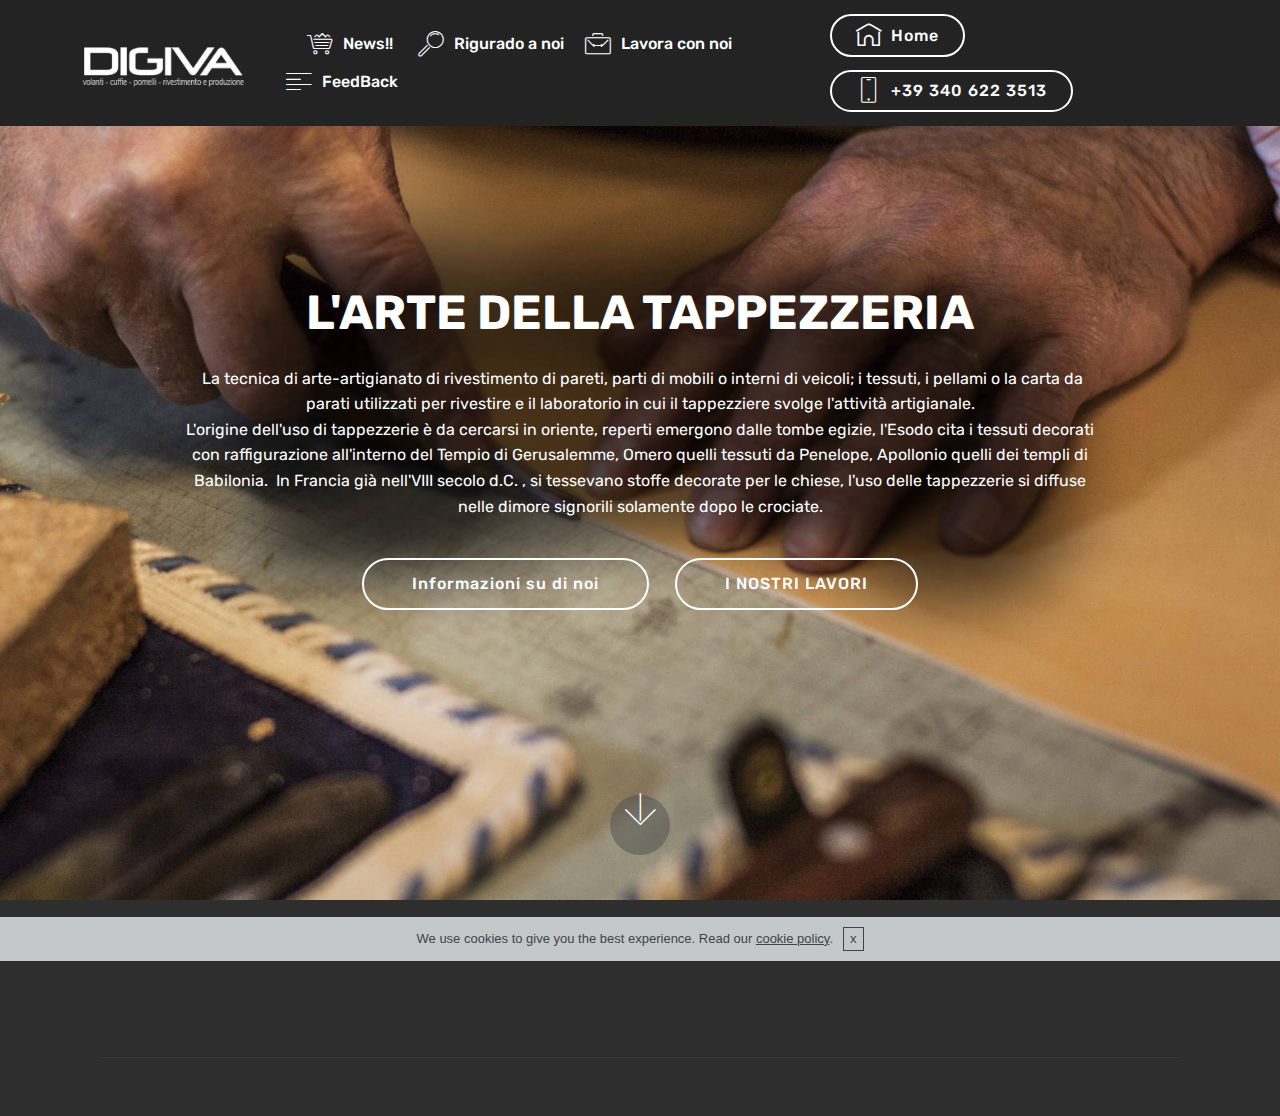
<file: index.html>
<!DOCTYPE html>
<html >
<head>
  <!-- Site made with Mobirise Website Builder v4.7.2, https://mobirise.com -->
  <meta charset="UTF-8">
  <meta http-equiv="X-UA-Compatible" content="IE=edge">
  <meta name="generator" content="Mobirise v4.7.2, mobirise.com">
  <meta name="viewport" content="width=device-width, initial-scale=1, minimum-scale=1">
  <link rel="shortcut icon" href="assets/images/logo-203x74.png" type="image/x-icon">
  <meta name="description" content="">
  <title>Home</title>
  <link rel="stylesheet" href="assets/web/assets/mobirise-icons-bold/mobirise-icons-bold.css">
  <link rel="stylesheet" href="assets/web/assets/mobirise-icons/mobirise-icons.css">
  <link rel="stylesheet" href="assets/tether/tether.min.css">
  <link rel="stylesheet" href="assets/bootstrap/css/bootstrap.min.css">
  <link rel="stylesheet" href="assets/bootstrap/css/bootstrap-grid.min.css">
  <link rel="stylesheet" href="assets/bootstrap/css/bootstrap-reboot.min.css">
  <link rel="stylesheet" href="assets/socicon/css/styles.css">
  <link rel="stylesheet" href="assets/animatecss/animate.min.css">
  <link rel="stylesheet" href="assets/dropdown/css/style.css">
  <link rel="stylesheet" href="assets/theme/css/style.css">
  <link rel="stylesheet" href="assets/mobirise/css/mbr-additional.css" type="text/css">
  
  
  
</head>
<body>
  <section class="menu cid-qQJ6k3yG5o" once="menu" id="menu1-l">

    

    <nav class="navbar navbar-expand beta-menu navbar-dropdown align-items-center navbar-fixed-top navbar-toggleable-sm">
        <button class="navbar-toggler navbar-toggler-right" type="button" data-toggle="collapse" data-target="#navbarSupportedContent" aria-controls="navbarSupportedContent" aria-expanded="false" aria-label="Toggle navigation">
            <div class="hamburger">
                <span></span>
                <span></span>
                <span></span>
                <span></span>
            </div>
        </button>
        <div class="menu-logo">
            <div class="navbar-brand">
                <span class="navbar-logo">
                    <a href="index.html">
                         <img src="assets/images/logo-203x74.png" alt="Mobirise" title="" style="height: 3.8rem;">
                    </a>
                </span>
                
            </div>
        </div>
        <div class="collapse navbar-collapse" id="navbarSupportedContent">
            <ul class="navbar-nav nav-dropdown" data-app-modern-menu="true"><li class="nav-item">
                    <a class="nav-link link text-white display-4" href="https://mobirise.com">
                        </a>
                </li>
                <li class="nav-item"><a class="nav-link link text-white display-4" href="page3.html"><span class="mbri-cart-full mbr-iconfont mbr-iconfont-btn"></span>News!!&nbsp;</a></li><li class="nav-item"><a class="nav-link link text-white display-4" href="page1.html">
                        <span class="mbri-search mbr-iconfont mbr-iconfont-btn"></span>
                        Rigurado a noi
                    </a></li><li class="nav-item">
                    <a class="nav-link link text-white display-4" href="page4.html"><span class="mbri-briefcase mbr-iconfont mbr-iconfont-btn"></span>Lavora con noi&nbsp;</a>
                </li><li class="nav-item"><a class="nav-link link text-white display-4" href="page5.html"><span class="mbri-align-left mbr-iconfont mbr-iconfont-btn"></span>FeedBack&nbsp;</a></li></ul>
            <div class="navbar-buttons mbr-section-btn"><a class="btn btn-sm btn-white-outline display-4" href="index.html"><span class="mbrib-home mbr-iconfont mbr-iconfont-btn"></span>Home</a> <a class="btn btn-sm btn-white-outline display-4" href="page4.html"><span class="mbri-mobile mbr-iconfont mbr-iconfont-btn"></span>+39 340 622 3513</a></div>
        </div>
    </nav>
</section>

<section class="engine"><a href="https://mobirise.me/w">html5 templates</a></section><section class="cid-qQJ3R4awkd mbr-fullscreen" id="header2-k">

    

    

    <div class="container align-center">
        <div class="row justify-content-md-center">
            <div class="mbr-white col-md-10">
                <h1 class="mbr-section-title mbr-bold pb-3 mbr-fonts-style display-2">
                    L'ARTE DELLA TAPPEZZERIA</h1>
                
                <p class="mbr-text pb-3 mbr-fonts-style display-7">&nbsp;La tecnica di arte-artigianato di rivestimento di pareti, parti di mobili o interni di veicoli; i tessuti, i pellami o la carta da parati utilizzati per rivestire e il laboratorio in cui il tappezziere svolge l'attività artigianale.<br>L'origine dell'uso di tappezzerie è da cercarsi in oriente, reperti emergono dalle tombe egizie, l'Esodo cita i tessuti decorati con raffigurazione all'interno del Tempio di Gerusalemme, Omero quelli tessuti da Penelope, Apollonio quelli dei templi di Babilonia. &nbsp;In Francia già nell'VIII secolo d.C. , si tessevano stoffe decorate per le chiese, l'uso delle tappezzerie si diffuse nelle dimore signorili solamente dopo le crociate.<br></p>
                <div class="mbr-section-btn"><a class="btn btn-md btn-white-outline display-4" href="page1.html">Informazioni su di noi</a>
                    <a class="btn btn-md btn-white-outline display-4" href="page2.html">I NOSTRI LAVORI</a></div>
            </div>
        </div>
    </div>
    <div class="mbr-arrow hidden-sm-down" aria-hidden="true">
        <a href="#next">
            <i class="mbri-down mbr-iconfont"></i>
        </a>
    </div>
</section>

<section class="cid-qQUaOlSbsN" id="footer1-11">

    

    

    <div class="container">
        <div class="media-container-row content text-white">
            <div class="col-12 col-md-3">
                <div class="media-wrap">
                    <a href="https://mobirise.com/">
                        <img src="assets/images/logo-192x70.png" alt="Mobirise" title="">
                    </a>
                </div>
            </div>
            <div class="col-12 col-md-3 mbr-fonts-style display-7">
                <h5 class="pb-3">
                    Indirizzo
                </h5>
                <p class="mbr-text">via Francesco Daverio,
<br>152, 21100 Varese VA</p>
            </div>
            <div class="col-12 col-md-3 mbr-fonts-style display-7">
                <h5 class="pb-3">
                    Contatti
                </h5>
                <p class="mbr-text">Email: info@digiva.it
<br>Telefono: +39 3406223513</p>
            </div>
            <div class="col-12 col-md-3 mbr-fonts-style display-7">
                <h5 class="pb-3">
                    Collegamenti
                </h5>
                <p class="mbr-text"></p>
            </div>
        </div>
        <div class="footer-lower">
            <div class="media-container-row">
                <div class="col-sm-12">
                    <hr>
                </div>
            </div>
            <div class="media-container-row mbr-white">
                <div class="col-sm-6 copyright">
                    <p class="mbr-text mbr-fonts-style display-7">
                        © 2018 Digiva - Tutti i diritti riservati - P.IVA: 01950530129
                    </p>
                </div>
                <div class="col-md-6">
                    
                </div>
            </div>
        </div>
    </div>
</section>


  <script src="assets/web/assets/jquery/jquery.min.js"></script>
  <script src="assets/popper/popper.min.js"></script>
  <script src="assets/tether/tether.min.js"></script>
  <script src="assets/bootstrap/js/bootstrap.min.js"></script>
  <script src="assets/cookies-alert-plugin/cookies-alert-core.js"></script>
  <script src="assets/cookies-alert-plugin/cookies-alert-script.js"></script>
  <script src="assets/touchswipe/jquery.touch-swipe.min.js"></script>
  <script src="assets/viewportchecker/jquery.viewportchecker.js"></script>
  <script src="assets/smoothscroll/smooth-scroll.js"></script>
  <script src="assets/dropdown/js/script.min.js"></script>
  <script src="assets/theme/js/script.js"></script>
  
  
 <div id="scrollToTop" class="scrollToTop mbr-arrow-up"><a style="text-align: center;"><i></i></a></div>
    <input name="animation" type="hidden">
  <input name="cookieData" type="hidden" data-cookie-text="We use cookies to give you the best experience. Read our <a href='privacy.html'>cookie policy</a>.">
  </body>
</html>
</file>
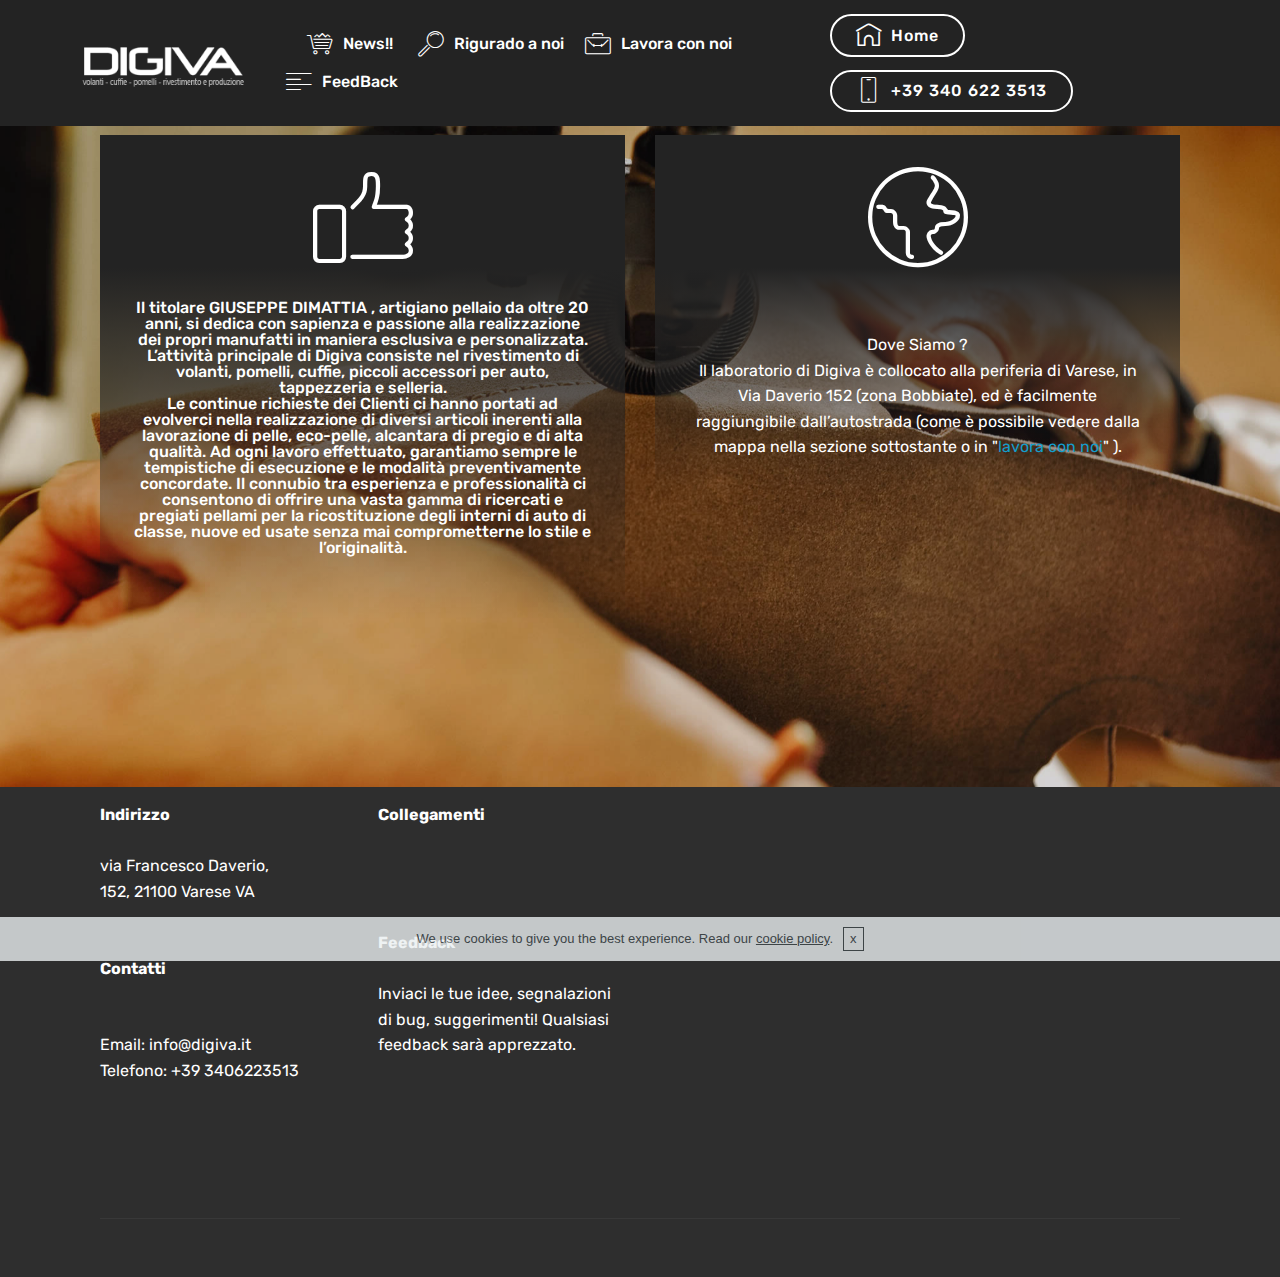
<file: page1.html>
<!DOCTYPE html>
<html >
<head>
  <!-- Site made with Mobirise Website Builder v4.7.2, https://mobirise.com -->
  <meta charset="UTF-8">
  <meta http-equiv="X-UA-Compatible" content="IE=edge">
  <meta name="generator" content="Mobirise v4.7.2, mobirise.com">
  <meta name="viewport" content="width=device-width, initial-scale=1, minimum-scale=1">
  <link rel="shortcut icon" href="assets/images/logo-203x74.png" type="image/x-icon">
  <meta name="description" content="Site Maker Description">
  <title>Chi siamo</title>
  <link rel="stylesheet" href="assets/web/assets/mobirise-icons-bold/mobirise-icons-bold.css">
  <link rel="stylesheet" href="assets/web/assets/mobirise-icons/mobirise-icons.css">
  <link rel="stylesheet" href="assets/tether/tether.min.css">
  <link rel="stylesheet" href="assets/bootstrap/css/bootstrap.min.css">
  <link rel="stylesheet" href="assets/bootstrap/css/bootstrap-grid.min.css">
  <link rel="stylesheet" href="assets/bootstrap/css/bootstrap-reboot.min.css">
  <link rel="stylesheet" href="assets/socicon/css/styles.css">
  <link rel="stylesheet" href="assets/animatecss/animate.min.css">
  <link rel="stylesheet" href="assets/dropdown/css/style.css">
  <link rel="stylesheet" href="assets/theme/css/style.css">
  <link rel="stylesheet" href="assets/mobirise/css/mbr-additional.css" type="text/css">
  
  
  
</head>
<body>
  <section class="menu cid-qQJ6k3yG5o" once="menu" id="menu1-m">

    

    <nav class="navbar navbar-expand beta-menu navbar-dropdown align-items-center navbar-fixed-top navbar-toggleable-sm">
        <button class="navbar-toggler navbar-toggler-right" type="button" data-toggle="collapse" data-target="#navbarSupportedContent" aria-controls="navbarSupportedContent" aria-expanded="false" aria-label="Toggle navigation">
            <div class="hamburger">
                <span></span>
                <span></span>
                <span></span>
                <span></span>
            </div>
        </button>
        <div class="menu-logo">
            <div class="navbar-brand">
                <span class="navbar-logo">
                    <a href="index.html">
                         <img src="assets/images/logo-203x74.png" alt="Mobirise" title="" style="height: 3.8rem;">
                    </a>
                </span>
                
            </div>
        </div>
        <div class="collapse navbar-collapse" id="navbarSupportedContent">
            <ul class="navbar-nav nav-dropdown" data-app-modern-menu="true"><li class="nav-item">
                    <a class="nav-link link text-white display-4" href="https://mobirise.com">
                        </a>
                </li>
                <li class="nav-item"><a class="nav-link link text-white display-4" href="page3.html"><span class="mbri-cart-full mbr-iconfont mbr-iconfont-btn"></span>News!!&nbsp;</a></li><li class="nav-item"><a class="nav-link link text-white display-4" href="page1.html">
                        <span class="mbri-search mbr-iconfont mbr-iconfont-btn"></span>
                        Rigurado a noi
                    </a></li><li class="nav-item">
                    <a class="nav-link link text-white display-4" href="page4.html"><span class="mbri-briefcase mbr-iconfont mbr-iconfont-btn"></span>Lavora con noi&nbsp;</a>
                </li><li class="nav-item"><a class="nav-link link text-white display-4" href="page5.html"><span class="mbri-align-left mbr-iconfont mbr-iconfont-btn"></span>FeedBack&nbsp;</a></li></ul>
            <div class="navbar-buttons mbr-section-btn"><a class="btn btn-sm btn-white-outline display-4" href="index.html"><span class="mbrib-home mbr-iconfont mbr-iconfont-btn"></span>Home</a> <a class="btn btn-sm btn-white-outline display-4" href="page4.html"><span class="mbri-mobile mbr-iconfont mbr-iconfont-btn"></span>+39 340 622 3513</a></div>
        </div>
    </nav>
</section>

<section class="engine"><a href="https://mobirise.me/j">website templates</a></section><section class="features8 cid-qQOWicetUe" id="features8-n">

    

    <div class="mbr-overlay" style="opacity: 0.2; background-color: rgb(35, 35, 35);">
    </div>

    <div class="container">
        <div class="media-container-row">

            <div class="card  col-12 col-md-6">
                <div class="card-img">
                    <span class="mbr-iconfont mbri-like"></span>
                </div>
                <div class="card-box align-center">
                    <h4 class="card-title mbr-fonts-style display-7">Il titolare GIUSEPPE DIMATTIA , artigiano pellaio da oltre 20 anni, si dedica con sapienza e passione alla realizzazione dei propri manufatti in maniera esclusiva e personalizzata. L’attività principale di Digiva consiste nel rivestimento di volanti, pomelli, cuffie, piccoli accessori per auto, tappezzeria e selleria. 
<div>
</div><div>Le continue richieste dei Clienti ci hanno portati ad evolverci nella realizzazione di diversi articoli inerenti alla lavorazione di pelle, eco-pelle, alcantara di pregio e di alta qualità. Ad ogni lavoro effettuato, garantiamo sempre le tempistiche di esecuzione e le modalità preventivamente concordate. Il connubio tra esperienza e professionalità ci consentono di offrire una vasta gamma di ricercati e pregiati pellami per la ricostituzione degli interni di auto di classe, nuove ed usate senza mai comprometterne lo stile e l’originalità.</div></h4>
                    <p class="mbr-text mbr-fonts-style display-7"></p>
                    
                </div>
            </div>

            <div class="card  col-12 col-md-6">
                <div class="card-img">
                    <span class="mbr-iconfont mbri-globe"></span>
                </div>
                <div class="card-box align-center">
                    <h4 class="card-title mbr-fonts-style display-7"></h4>
                    <p class="mbr-text mbr-fonts-style display-7">Dove Siamo ?<br>Il laboratorio di Digiva è collocato alla periferia di Varese, in Via Daverio 152 (zona Bobbiate), ed è facilmente raggiungibile dall’autostrada (come è possibile vedere dalla mappa nella sezione sottostante o in "<em><a href="page4.html">lavora con noi</a></em>" ).</p>
                    
                </div>
            </div>

            

            
        </div>
    </div>
</section>

<section class="cid-qQOWmjhDkk" id="footer2-o">

    

    

    <div class="container">
        <div class="media-container-row content mbr-white">
            <div class="col-12 col-md-3 mbr-fonts-style display-7">
                <p class="mbr-text">
                    <strong>Indirizzo</strong>
                    <br>
                    <br>via Francesco Daverio,<br> 152, 21100 Varese VA<br><br><strong><br></strong><strong>Contatti</strong>
                    <br><br><br>Email: info@digiva.it<br>Telefono: +39 3406223513 &nbsp; &nbsp; &nbsp; &nbsp; &nbsp; &nbsp; &nbsp; &nbsp; &nbsp; &nbsp;&nbsp;<br><br></p>
            </div>
            <div class="col-12 col-md-3 mbr-fonts-style display-7">
                <p class="mbr-text">
                    <strong>Collegamenti</strong>
                    <br>
                    <br><br><br>
                    <br><strong>Feedback</strong>
                    <br>
                    <br>Inviaci le tue idee, segnalazioni di bug, suggerimenti! Qualsiasi feedback sarà apprezzato.
                </p>
            </div>
            <div class="col-12 col-md-6">
                <div class="google-map"><iframe frameborder="0" style="border:0" src="https://www.google.com/maps/embed/v1/place?key=AIzaSyA0Dx_boXQiwvdz8sJHoYeZNVTdoWONYkU&amp;q=place_id:ChIJJ7psOGp-hkcR14y2Tqez_Zc" allowfullscreen=""></iframe></div>
            </div>
        </div>
        <div class="footer-lower">
            <div class="media-container-row">
                <div class="col-sm-12">
                    <hr>
                </div>
            </div>
            <div class="media-container-row mbr-white">
                <div class="col-sm-6 copyright">
                    <p class="mbr-text mbr-fonts-style display-7">
                        © 2018 Digiva - Tutti i diritti riservati - P.IVA: 01950530129
                    </p>
                </div>
                <div class="col-md-6">
                    
                </div>
            </div>
        </div>
    </div>
</section>


  <script src="assets/web/assets/jquery/jquery.min.js"></script>
  <script src="assets/popper/popper.min.js"></script>
  <script src="assets/tether/tether.min.js"></script>
  <script src="assets/bootstrap/js/bootstrap.min.js"></script>
  <script src="assets/cookies-alert-plugin/cookies-alert-core.js"></script>
  <script src="assets/cookies-alert-plugin/cookies-alert-script.js"></script>
  <script src="assets/touchswipe/jquery.touch-swipe.min.js"></script>
  <script src="assets/viewportchecker/jquery.viewportchecker.js"></script>
  <script src="assets/smoothscroll/smooth-scroll.js"></script>
  <script src="assets/dropdown/js/script.min.js"></script>
  <script src="assets/theme/js/script.js"></script>
  
  
 <div id="scrollToTop" class="scrollToTop mbr-arrow-up"><a style="text-align: center;"><i></i></a></div>
    <input name="animation" type="hidden">
  <input name="cookieData" type="hidden" data-cookie-text="We use cookies to give you the best experience. Read our <a href='privacy.html'>cookie policy</a>.">
  </body>
</html>
</file>
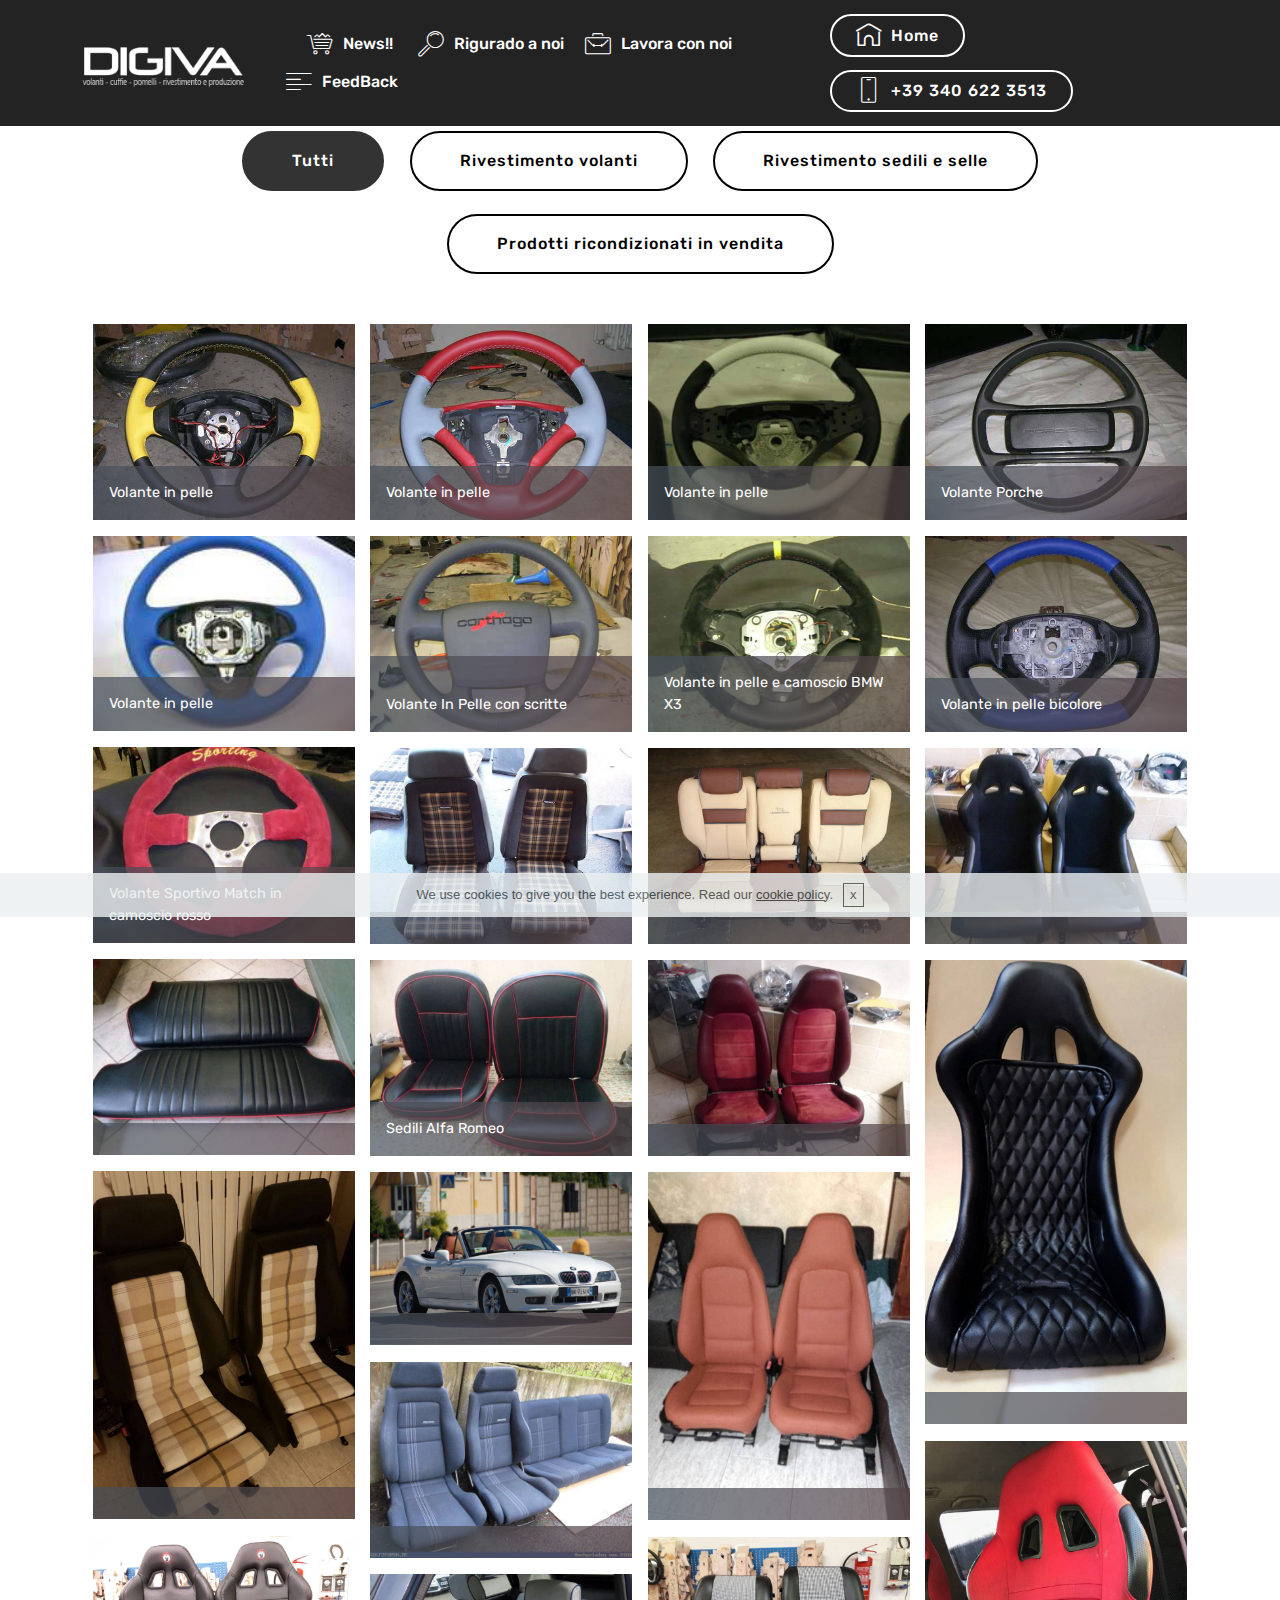
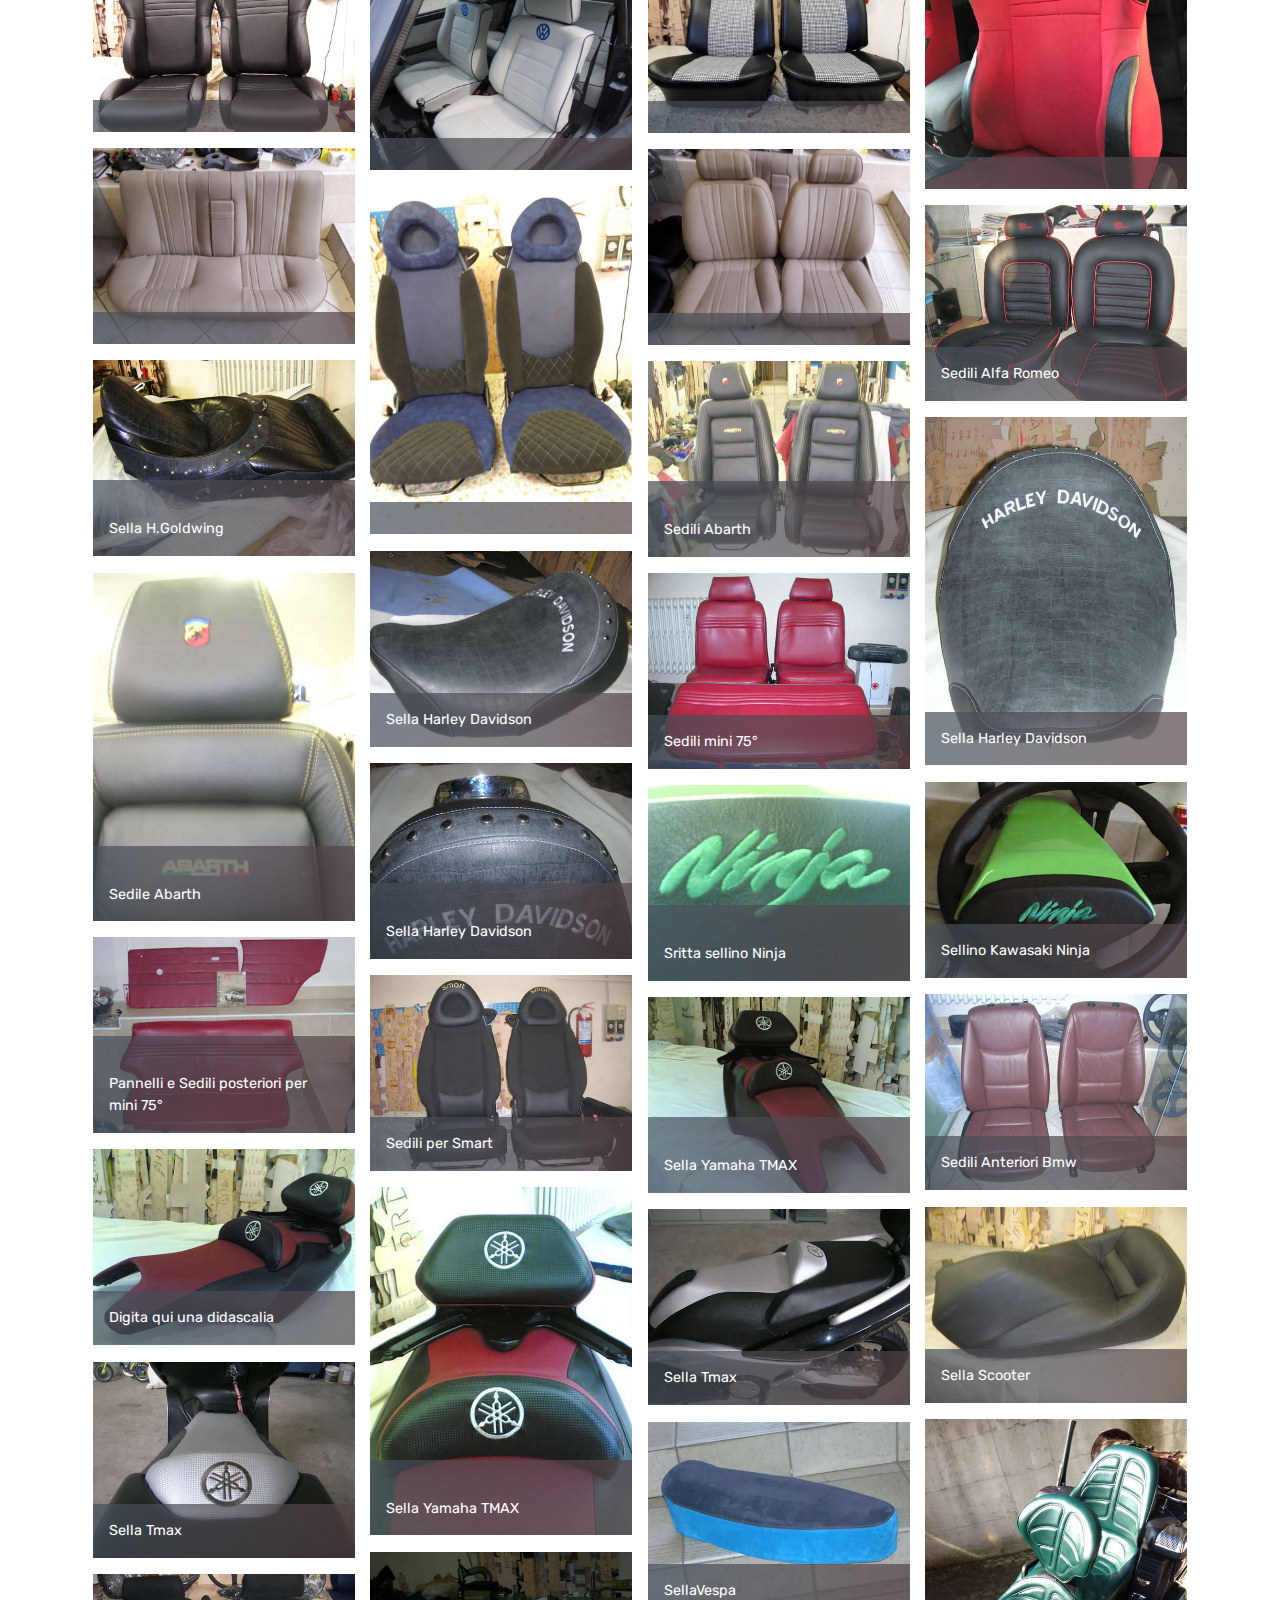
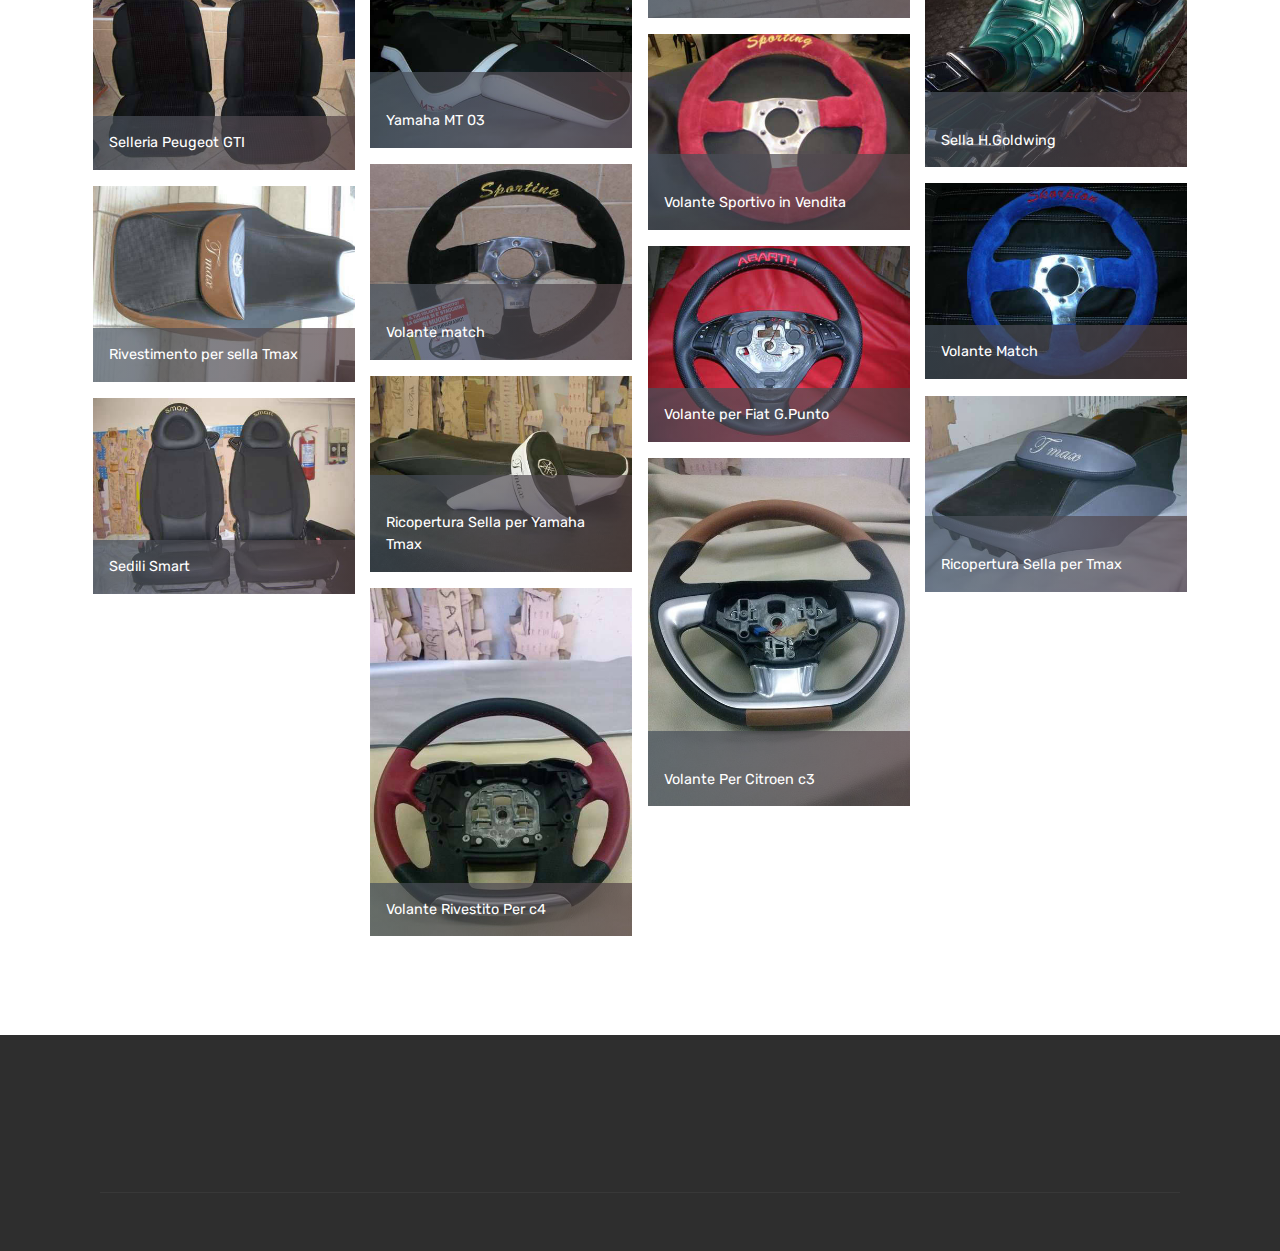
<file: page2.html>
<!DOCTYPE html>
<html >
<head>
  <!-- Site made with Mobirise Website Builder v4.7.2, https://mobirise.com -->
  <meta charset="UTF-8">
  <meta http-equiv="X-UA-Compatible" content="IE=edge">
  <meta name="generator" content="Mobirise v4.7.2, mobirise.com">
  <meta name="viewport" content="width=device-width, initial-scale=1, minimum-scale=1">
  <link rel="shortcut icon" href="assets/images/logo-203x74.png" type="image/x-icon">
  <meta name="description" content="Site Builder Description">
  <title>I nostri lavori</title>
  <link rel="stylesheet" href="assets/web/assets/mobirise-icons-bold/mobirise-icons-bold.css">
  <link rel="stylesheet" href="assets/web/assets/mobirise-icons/mobirise-icons.css">
  <link rel="stylesheet" href="assets/tether/tether.min.css">
  <link rel="stylesheet" href="assets/bootstrap/css/bootstrap.min.css">
  <link rel="stylesheet" href="assets/bootstrap/css/bootstrap-grid.min.css">
  <link rel="stylesheet" href="assets/bootstrap/css/bootstrap-reboot.min.css">
  <link rel="stylesheet" href="assets/dropdown/css/style.css">
  <link rel="stylesheet" href="assets/socicon/css/styles.css">
  <link rel="stylesheet" href="assets/animatecss/animate.min.css">
  <link rel="stylesheet" href="assets/theme/css/style.css">
  <link rel="stylesheet" href="assets/gallery/style.css">
  <link rel="stylesheet" href="assets/mobirise/css/mbr-additional.css" type="text/css">
  
  
  
</head>
<body>
  <section class="menu cid-qQJ6k3yG5o" once="menu" id="menu1-s">

    

    <nav class="navbar navbar-expand beta-menu navbar-dropdown align-items-center navbar-fixed-top navbar-toggleable-sm">
        <button class="navbar-toggler navbar-toggler-right" type="button" data-toggle="collapse" data-target="#navbarSupportedContent" aria-controls="navbarSupportedContent" aria-expanded="false" aria-label="Toggle navigation">
            <div class="hamburger">
                <span></span>
                <span></span>
                <span></span>
                <span></span>
            </div>
        </button>
        <div class="menu-logo">
            <div class="navbar-brand">
                <span class="navbar-logo">
                    <a href="index.html">
                         <img src="assets/images/logo-203x74.png" alt="Mobirise" title="" style="height: 3.8rem;">
                    </a>
                </span>
                
            </div>
        </div>
        <div class="collapse navbar-collapse" id="navbarSupportedContent">
            <ul class="navbar-nav nav-dropdown" data-app-modern-menu="true"><li class="nav-item">
                    <a class="nav-link link text-white display-4" href="https://mobirise.com">
                        </a>
                </li>
                <li class="nav-item"><a class="nav-link link text-white display-4" href="page3.html"><span class="mbri-cart-full mbr-iconfont mbr-iconfont-btn"></span>News!!&nbsp;</a></li><li class="nav-item"><a class="nav-link link text-white display-4" href="page1.html">
                        <span class="mbri-search mbr-iconfont mbr-iconfont-btn"></span>
                        Rigurado a noi
                    </a></li><li class="nav-item">
                    <a class="nav-link link text-white display-4" href="page4.html"><span class="mbri-briefcase mbr-iconfont mbr-iconfont-btn"></span>Lavora con noi&nbsp;</a>
                </li><li class="nav-item"><a class="nav-link link text-white display-4" href="page5.html"><span class="mbri-align-left mbr-iconfont mbr-iconfont-btn"></span>FeedBack&nbsp;</a></li></ul>
            <div class="navbar-buttons mbr-section-btn"><a class="btn btn-sm btn-white-outline display-4" href="index.html"><span class="mbrib-home mbr-iconfont mbr-iconfont-btn"></span>Home</a> <a class="btn btn-sm btn-white-outline display-4" href="page4.html"><span class="mbri-mobile mbr-iconfont mbr-iconfont-btn"></span>+39 340 622 3513</a></div>
        </div>
    </nav>
</section>

<section class="engine"><a href="https://mobirise.me/l">free site templates</a></section><section class="mbr-gallery mbr-slider-carousel cid-qQTNMDu2OM" id="gallery2-w">

    

    <div class="container">
        <div><!-- Filter --><div class="mbr-gallery-filter container gallery-filter-active"><ul buttons="0"><li class="mbr-gallery-filter-all"><a class="btn btn-md btn-black-outline active display-7" href="">Tutti</a></li></ul></div><!-- Gallery --><div class="mbr-gallery-row"><div class="mbr-gallery-layout-default"><div><div><div class="mbr-gallery-item mbr-gallery-item--p1" data-video-url="false" data-tags="Rivestimento volanti"><div href="#lb-gallery2-w" data-slide-to="0" data-toggle="modal"><img src="assets/images/1-500x375-500x375.jpg" alt="" title=""><span class="icon-focus"></span><span class="mbr-gallery-title mbr-fonts-style display-7">Volante in pelle</span></div></div><div class="mbr-gallery-item mbr-gallery-item--p1" data-video-url="false" data-tags="Rivestimento volanti"><div href="#lb-gallery2-w" data-slide-to="1" data-toggle="modal"><img src="assets/images/2-500x375-500x375.jpg" alt="" title=""><span class="icon-focus"></span><span class="mbr-gallery-title mbr-fonts-style display-7">Volante in pelle</span></div></div><div class="mbr-gallery-item mbr-gallery-item--p1" data-video-url="false" data-tags="Rivestimento volanti"><div href="#lb-gallery2-w" data-slide-to="2" data-toggle="modal"><img src="assets/images/3-500x375-500x375.jpg" alt="" title=""><span class="icon-focus"></span><span class="mbr-gallery-title mbr-fonts-style display-7">Volante in pelle</span></div></div><div class="mbr-gallery-item mbr-gallery-item--p1" data-video-url="false" data-tags="Rivestimento volanti"><div href="#lb-gallery2-w" data-slide-to="3" data-toggle="modal"><img src="assets/images/4-500x375-500x375.jpg" alt="" title=""><span class="icon-focus"></span><span class="mbr-gallery-title mbr-fonts-style display-7">Volante Porche</span></div></div><div class="mbr-gallery-item mbr-gallery-item--p1" data-video-url="false" data-tags="Rivestimento volanti"><div href="#lb-gallery2-w" data-slide-to="4" data-toggle="modal"><img src="assets/images/5-206x154-206x154.jpg" alt="" title=""><span class="icon-focus"></span><span class="mbr-gallery-title mbr-fonts-style display-7">Volante in pelle</span></div></div><div class="mbr-gallery-item mbr-gallery-item--p1" data-video-url="false" data-tags="Rivestimento volanti"><div href="#lb-gallery2-w" data-slide-to="5" data-toggle="modal"><img src="assets/images/6-500x375-500x375.jpg" alt="" title=""><span class="icon-focus"></span><span class="mbr-gallery-title mbr-fonts-style display-7"><br>Volante In Pelle con scritte</span></div></div><div class="mbr-gallery-item mbr-gallery-item--p1" data-video-url="false" data-tags="Rivestimento volanti"><div href="#lb-gallery2-w" data-slide-to="6" data-toggle="modal"><img src="assets/images/7-500x375-500x375.jpg" alt="" title=""><span class="icon-focus"></span><span class="mbr-gallery-title mbr-fonts-style display-7">Volante in pelle e camoscio BMW X3</span></div></div><div class="mbr-gallery-item mbr-gallery-item--p1" data-video-url="false" data-tags="Rivestimento volanti"><div href="#lb-gallery2-w" data-slide-to="7" data-toggle="modal"><img src="assets/images/8-500x375-500x375.jpg" alt="" title=""><span class="icon-focus"></span><span class="mbr-gallery-title mbr-fonts-style display-7">Volante in pelle bicolore</span></div></div><div class="mbr-gallery-item mbr-gallery-item--p1" data-video-url="false" data-tags="Rivestimento volanti"><div href="#lb-gallery2-w" data-slide-to="8" data-toggle="modal"><img src="assets/images/9-500x375-500x375.jpg" alt="" title=""><span class="icon-focus"></span><span class="mbr-gallery-title mbr-fonts-style display-7">Volante Sportivo Match in camoscio rosso</span></div></div><div class="mbr-gallery-item mbr-gallery-item--p1" data-video-url="false" data-tags="Rivestimento sedili e selle"><div href="#lb-gallery2-w" data-slide-to="9" data-toggle="modal"><img src="assets/images/1-800x600-800x600.jpg" alt="" title=""><span class="icon-focus"></span><span class="mbr-gallery-title mbr-fonts-style display-7"></span></div></div><div class="mbr-gallery-item mbr-gallery-item--p1" data-video-url="false" data-tags="Rivestimento sedili e selle"><div href="#lb-gallery2-w" data-slide-to="10" data-toggle="modal"><img src="assets/images/2-1600x1200-800x600.jpg" alt="" title=""><span class="icon-focus"></span><span class="mbr-gallery-title mbr-fonts-style display-7"></span></div></div><div class="mbr-gallery-item mbr-gallery-item--p1" data-video-url="false" data-tags="Rivestimento sedili e selle"><div href="#lb-gallery2-w" data-slide-to="11" data-toggle="modal"><img src="assets/images/3-1600x1200-800x600.jpg" alt="" title=""><span class="icon-focus"></span><span class="mbr-gallery-title mbr-fonts-style display-7"></span></div></div><div class="mbr-gallery-item mbr-gallery-item--p1" data-video-url="false" data-tags="Rivestimento sedili e selle"><div href="#lb-gallery2-w" data-slide-to="12" data-toggle="modal"><img src="assets/images/4-1024x768-800x600.jpg" alt="" title=""><span class="icon-focus"></span><span class="mbr-gallery-title mbr-fonts-style display-7"></span></div></div><div class="mbr-gallery-item mbr-gallery-item--p1" data-video-url="false" data-tags="Rivestimento sedili e selle"><div href="#lb-gallery2-w" data-slide-to="13" data-toggle="modal"><img src="assets/images/5-1024x768-800x600.jpg" alt="" title=""><span class="icon-focus"></span><span class="mbr-gallery-title mbr-fonts-style display-7">Sedili Alfa Romeo</span></div></div><div class="mbr-gallery-item mbr-gallery-item--p1" data-video-url="false" data-tags="Rivestimento sedili e selle"><div href="#lb-gallery2-w" data-slide-to="14" data-toggle="modal"><img src="assets/images/6-1600x1200-800x600.jpg" alt="" title=""><span class="icon-focus"></span><span class="mbr-gallery-title mbr-fonts-style display-7"></span></div></div><div class="mbr-gallery-item mbr-gallery-item--p1" data-video-url="false" data-tags="Rivestimento sedili e selle"><div href="#lb-gallery2-w" data-slide-to="15" data-toggle="modal"><img src="assets/images/7-900x1600-800x1422.jpg" alt="" title=""><span class="icon-focus"></span><span class="mbr-gallery-title mbr-fonts-style display-7"></span></div></div><div class="mbr-gallery-item mbr-gallery-item--p1" data-video-url="false" data-tags="Rivestimento sedili e selle"><div href="#lb-gallery2-w" data-slide-to="16" data-toggle="modal"><img src="assets/images/8-1200x1600-800x1067.jpg" alt="" title=""><span class="icon-focus"></span><span class="mbr-gallery-title mbr-fonts-style display-7"></span></div></div><div class="mbr-gallery-item mbr-gallery-item--p1" data-video-url="false" data-tags="Rivestimento sedili e selle"><div href="#lb-gallery2-w" data-slide-to="17" data-toggle="modal"><img src="assets/images/9-1024x681-800x532.jpg" alt="" title=""><span class="icon-focus"></span><span class="mbr-gallery-title mbr-fonts-style display-7"></span></div></div><div class="mbr-gallery-item mbr-gallery-item--p1" data-video-url="false" data-tags="Rivestimento sedili e selle"><div href="#lb-gallery2-w" data-slide-to="18" data-toggle="modal"><img src="assets/images/10-768x1024-768x1024.jpg" alt="" title=""><span class="icon-focus"></span><span class="mbr-gallery-title mbr-fonts-style display-7"></span></div></div><div class="mbr-gallery-item mbr-gallery-item--p1" data-video-url="false" data-tags="Rivestimento sedili e selle"><div href="#lb-gallery2-w" data-slide-to="19" data-toggle="modal"><img src="assets/images/11-640x480-640x480.jpg" alt="" title=""><span class="icon-focus"></span><span class="mbr-gallery-title mbr-fonts-style display-7"></span></div></div><div class="mbr-gallery-item mbr-gallery-item--p1" data-video-url="false" data-tags="Rivestimento sedili e selle"><div href="#lb-gallery2-w" data-slide-to="20" data-toggle="modal"><img src="assets/images/12-768x1024-768x1024.jpg" alt="" title=""><span class="icon-focus"></span><span class="mbr-gallery-title mbr-fonts-style display-7"></span></div></div><div class="mbr-gallery-item mbr-gallery-item--p1" data-video-url="false" data-tags="Rivestimento sedili e selle"><div href="#lb-gallery2-w" data-slide-to="21" data-toggle="modal"><img src="assets/images/13-1600x1200-800x600.jpg" alt="" title=""><span class="icon-focus"></span><span class="mbr-gallery-title mbr-fonts-style display-7"></span></div></div><div class="mbr-gallery-item mbr-gallery-item--p1" data-video-url="false" data-tags="Rivestimento sedili e selle"><div href="#lb-gallery2-w" data-slide-to="22" data-toggle="modal"><img src="assets/images/14-1600x1200-800x600.jpg" alt="" title=""><span class="icon-focus"></span><span class="mbr-gallery-title mbr-fonts-style display-7"></span></div></div><div class="mbr-gallery-item mbr-gallery-item--p1" data-video-url="false" data-tags="Rivestimento sedili e selle"><div href="#lb-gallery2-w" data-slide-to="23" data-toggle="modal"><img src="assets/images/15-1024x768-800x600.jpg" alt="" title=""><span class="icon-focus"></span><span class="mbr-gallery-title mbr-fonts-style display-7"></span></div></div><div class="mbr-gallery-item mbr-gallery-item--p1" data-video-url="false" data-tags="Rivestimento sedili e selle"><div href="#lb-gallery2-w" data-slide-to="24" data-toggle="modal"><img src="assets/images/16-1024x768-800x600.jpg" alt="" title=""><span class="icon-focus"></span><span class="mbr-gallery-title mbr-fonts-style display-7"></span></div></div><div class="mbr-gallery-item mbr-gallery-item--p1" data-video-url="false" data-tags="Rivestimento sedili e selle"><div href="#lb-gallery2-w" data-slide-to="25" data-toggle="modal"><img src="assets/images/17-1024x768-800x600.jpg" alt="" title=""><span class="icon-focus"></span><span class="mbr-gallery-title mbr-fonts-style display-7"></span></div></div><div class="mbr-gallery-item mbr-gallery-item--p1" data-video-url="false" data-tags="Rivestimento sedili e selle"><div href="#lb-gallery2-w" data-slide-to="26" data-toggle="modal"><img src="assets/images/18-768x1024-768x1024.jpg" alt="" title=""><span class="icon-focus"></span><span class="mbr-gallery-title mbr-fonts-style display-7"></span></div></div><div class="mbr-gallery-item mbr-gallery-item--p1" data-video-url="false" data-tags="Rivestimento sedili e selle"><div href="#lb-gallery2-w" data-slide-to="27" data-toggle="modal"><img src="assets/images/19-500x375-500x375.jpg" alt="" title=""><span class="icon-focus"></span><span class="mbr-gallery-title mbr-fonts-style display-7">Sedili Alfa Romeo</span></div></div><div class="mbr-gallery-item mbr-gallery-item--p1" data-video-url="false" data-tags="Rivestimento sedili e selle"><div href="#lb-gallery2-w" data-slide-to="28" data-toggle="modal"><img src="assets/images/20-500x375-500x375.jpg" alt="" title=""><span class="icon-focus"></span><span class="mbr-gallery-title mbr-fonts-style display-7"><br>Sella H.Goldwing</span></div></div><div class="mbr-gallery-item mbr-gallery-item--p1" data-video-url="false" data-tags="Rivestimento sedili e selle"><div href="#lb-gallery2-w" data-slide-to="29" data-toggle="modal"><img src="assets/images/21-500x375-500x375.jpg" alt="" title=""><span class="icon-focus"></span><span class="mbr-gallery-title mbr-fonts-style display-7"><br>Sedili Abarth</span></div></div><div class="mbr-gallery-item mbr-gallery-item--p1" data-video-url="false" data-tags="Rivestimento sedili e selle"><div href="#lb-gallery2-w" data-slide-to="30" data-toggle="modal"><img src="assets/images/22-500x667-500x667.jpg" alt="" title=""><span class="icon-focus"></span><span class="mbr-gallery-title mbr-fonts-style display-7">Sella Harley Davidson</span></div></div><div class="mbr-gallery-item mbr-gallery-item--p1" data-video-url="false" data-tags="Rivestimento sedili e selle"><div href="#lb-gallery2-w" data-slide-to="31" data-toggle="modal"><img src="assets/images/23-500x375-500x375.jpg" alt="" title=""><span class="icon-focus"></span><span class="mbr-gallery-title mbr-fonts-style display-7">Sella Harley Davidson</span></div></div><div class="mbr-gallery-item mbr-gallery-item--p1" data-video-url="false" data-tags="Rivestimento sedili e selle"><div href="#lb-gallery2-w" data-slide-to="32" data-toggle="modal"><img src="assets/images/24-500x667-500x667.jpg" alt="" title=""><span class="icon-focus"></span><span class="mbr-gallery-title mbr-fonts-style display-7"><br>Sedile Abarth</span></div></div><div class="mbr-gallery-item mbr-gallery-item--p1" data-video-url="false" data-tags="Rivestimento sedili e selle"><div href="#lb-gallery2-w" data-slide-to="33" data-toggle="modal"><img src="assets/images/25-500x375-500x375.jpg" alt="" title=""><span class="icon-focus"></span><span class="mbr-gallery-title mbr-fonts-style display-7">Sedili mini 75°</span></div></div><div class="mbr-gallery-item mbr-gallery-item--p1" data-video-url="false" data-tags="Rivestimento sedili e selle"><div href="#lb-gallery2-w" data-slide-to="34" data-toggle="modal"><img src="assets/images/26-500x375-500x375.jpg" alt="" title=""><span class="icon-focus"></span><span class="mbr-gallery-title mbr-fonts-style display-7"><br>Sella Harley Davidson</span></div></div><div class="mbr-gallery-item mbr-gallery-item--p1" data-video-url="false" data-tags="Rivestimento sedili e selle"><div href="#lb-gallery2-w" data-slide-to="35" data-toggle="modal"><img src="assets/images/27-500x375-500x375.jpg" alt="" title=""><span class="icon-focus"></span><span class="mbr-gallery-title mbr-fonts-style display-7">Sellino Kawasaki Ninja</span></div></div><div class="mbr-gallery-item mbr-gallery-item--p1" data-video-url="false" data-tags="Rivestimento sedili e selle"><div href="#lb-gallery2-w" data-slide-to="36" data-toggle="modal"><img src="assets/images/28-500x375-500x375.jpg" alt="" title=""><span class="icon-focus"></span><span class="mbr-gallery-title mbr-fonts-style display-7"><br>Sritta sellino Ninja</span></div></div><div class="mbr-gallery-item mbr-gallery-item--p1" data-video-url="false" data-tags="Rivestimento sedili e selle"><div href="#lb-gallery2-w" data-slide-to="37" data-toggle="modal"><img src="assets/images/29-500x375-500x375.jpg" alt="" title=""><span class="icon-focus"></span><span class="mbr-gallery-title mbr-fonts-style display-7"><br>Pannelli e Sedili posteriori per mini 75°</span></div></div><div class="mbr-gallery-item mbr-gallery-item--p1" data-video-url="false" data-tags="Rivestimento sedili e selle"><div href="#lb-gallery2-w" data-slide-to="38" data-toggle="modal"><img src="assets/images/30-500x375-500x375.jpg" alt="" title=""><span class="icon-focus"></span><span class="mbr-gallery-title mbr-fonts-style display-7">Sedili per Smart</span></div></div><div class="mbr-gallery-item mbr-gallery-item--p1" data-video-url="false" data-tags="Rivestimento sedili e selle"><div href="#lb-gallery2-w" data-slide-to="39" data-toggle="modal"><img src="assets/images/31-500x375-500x375.jpg" alt="" title=""><span class="icon-focus"></span><span class="mbr-gallery-title mbr-fonts-style display-7">Sedili Anteriori Bmw</span></div></div><div class="mbr-gallery-item mbr-gallery-item--p1" data-video-url="false" data-tags="Rivestimento sedili e selle"><div href="#lb-gallery2-w" data-slide-to="40" data-toggle="modal"><img src="assets/images/32-500x375-500x375.jpg" alt="" title=""><span class="icon-focus"></span><span class="mbr-gallery-title mbr-fonts-style display-7"><br>Sella Yamaha TMAX</span></div></div><div class="mbr-gallery-item mbr-gallery-item--p1" data-video-url="false" data-tags="Rivestimento sedili e selle"><div href="#lb-gallery2-w" data-slide-to="41" data-toggle="modal"><img src="assets/images/33-500x375-500x375.jpg" alt="" title=""><span class="icon-focus"></span><span class="mbr-gallery-title mbr-fonts-style display-7">Digita qui una didascalia</span></div></div><div class="mbr-gallery-item mbr-gallery-item--p1" data-video-url="false" data-tags="Rivestimento sedili e selle"><div href="#lb-gallery2-w" data-slide-to="42" data-toggle="modal"><img src="assets/images/34-500x667-500x667.jpg" alt="" title=""><span class="icon-focus"></span><span class="mbr-gallery-title mbr-fonts-style display-7"><br>Sella Yamaha TMAX</span></div></div><div class="mbr-gallery-item mbr-gallery-item--p1" data-video-url="false" data-tags="Rivestimento sedili e selle"><div href="#lb-gallery2-w" data-slide-to="43" data-toggle="modal"><img src="assets/images/35-500x375-500x375.jpg" alt="" title=""><span class="icon-focus"></span><span class="mbr-gallery-title mbr-fonts-style display-7">Sella Scooter</span></div></div><div class="mbr-gallery-item mbr-gallery-item--p1" data-video-url="false" data-tags="Rivestimento sedili e selle"><div href="#lb-gallery2-w" data-slide-to="44" data-toggle="modal"><img src="assets/images/36-500x375-500x375.jpg" alt="" title=""><span class="icon-focus"></span><span class="mbr-gallery-title mbr-fonts-style display-7">Sella Tmax</span></div></div><div class="mbr-gallery-item mbr-gallery-item--p1" data-video-url="false" data-tags="Rivestimento sedili e selle"><div href="#lb-gallery2-w" data-slide-to="45" data-toggle="modal"><img src="assets/images/37-500x375-500x375.jpg" alt="" title=""><span class="icon-focus"></span><span class="mbr-gallery-title mbr-fonts-style display-7">Sella Tmax</span></div></div><div class="mbr-gallery-item mbr-gallery-item--p1" data-video-url="false" data-tags="Rivestimento sedili e selle"><div href="#lb-gallery2-w" data-slide-to="46" data-toggle="modal"><img src="assets/images/38-500x667-500x667.jpg" alt="" title=""><span class="icon-focus"></span><span class="mbr-gallery-title mbr-fonts-style display-7"><br>Sella H.Goldwing</span></div></div><div class="mbr-gallery-item mbr-gallery-item--p1" data-video-url="false" data-tags="Rivestimento sedili e selle"><div href="#lb-gallery2-w" data-slide-to="47" data-toggle="modal"><img src="assets/images/39-500x375-500x375.jpg" alt="" title=""><span class="icon-focus"></span><span class="mbr-gallery-title mbr-fonts-style display-7">SellaVespa</span></div></div><div class="mbr-gallery-item mbr-gallery-item--p1" data-video-url="false" data-tags="Rivestimento sedili e selle"><div href="#lb-gallery2-w" data-slide-to="48" data-toggle="modal"><img src="assets/images/40-500x375-500x375.jpg" alt="" title=""><span class="icon-focus"></span><span class="mbr-gallery-title mbr-fonts-style display-7"><br>Yamaha MT 03</span></div></div><div class="mbr-gallery-item mbr-gallery-item--p1" data-video-url="false" data-tags="Prodotti ricondizionati in vendita"><div href="#lb-gallery2-w" data-slide-to="49" data-toggle="modal"><img src="assets/images/1-1-500x375-500x375.jpg" alt="" title=""><span class="icon-focus"></span><span class="mbr-gallery-title mbr-fonts-style display-7">Selleria Peugeot GTI</span></div></div><div class="mbr-gallery-item mbr-gallery-item--p1" data-video-url="false" data-tags="Prodotti ricondizionati in vendita"><div href="#lb-gallery2-w" data-slide-to="50" data-toggle="modal"><img src="assets/images/9-500x375-500x375.jpg" alt="" title=""><span class="icon-focus"></span><span class="mbr-gallery-title mbr-fonts-style display-7"><br>Volante Sportivo in Vendita</span></div></div><div class="mbr-gallery-item mbr-gallery-item--p1" data-video-url="false" data-tags="Prodotti ricondizionati in vendita"><div href="#lb-gallery2-w" data-slide-to="51" data-toggle="modal"><img src="assets/images/3-1-500x375-500x375.jpg" alt="" title=""><span class="icon-focus"></span><span class="mbr-gallery-title mbr-fonts-style display-7"><br>Volante match</span></div></div><div class="mbr-gallery-item mbr-gallery-item--p1" data-video-url="false" data-tags="Prodotti ricondizionati in vendita"><div href="#lb-gallery2-w" data-slide-to="52" data-toggle="modal"><img src="assets/images/4-1-500x375-500x375.jpg" alt="" title=""><span class="icon-focus"></span><span class="mbr-gallery-title mbr-fonts-style display-7">Volante Match</span></div></div><div class="mbr-gallery-item mbr-gallery-item--p1" data-video-url="false" data-tags="Prodotti ricondizionati in vendita"><div href="#lb-gallery2-w" data-slide-to="53" data-toggle="modal"><img src="assets/images/5-500x375-500x375.jpg" alt="" title=""><span class="icon-focus"></span><span class="mbr-gallery-title mbr-fonts-style display-7">Rivestimento per sella Tmax</span></div></div><div class="mbr-gallery-item mbr-gallery-item--p1" data-video-url="false" data-tags="Prodotti ricondizionati in vendita"><div href="#lb-gallery2-w" data-slide-to="54" data-toggle="modal"><img src="assets/images/10-500x375-500x375.jpg" alt="" title=""><span class="icon-focus"></span><span class="mbr-gallery-title mbr-fonts-style display-7">Volante per Fiat G.Punto</span></div></div><div class="mbr-gallery-item mbr-gallery-item--p1" data-video-url="false" data-tags="Prodotti ricondizionati in vendita"><div href="#lb-gallery2-w" data-slide-to="55" data-toggle="modal"><img src="assets/images/7-1-500x375-500x375.jpg" alt="" title=""><span class="icon-focus"></span><span class="mbr-gallery-title mbr-fonts-style display-7"><br>Ricopertura Sella per Yamaha Tmax</span></div></div><div class="mbr-gallery-item mbr-gallery-item--p1" data-video-url="false" data-tags="Prodotti ricondizionati in vendita"><div href="#lb-gallery2-w" data-slide-to="56" data-toggle="modal"><img src="assets/images/8-1-500x375-500x375.jpg" alt="" title=""><span class="icon-focus"></span><span class="mbr-gallery-title mbr-fonts-style display-7"><br>Ricopertura Sella per Tmax</span></div></div><div class="mbr-gallery-item mbr-gallery-item--p1" data-video-url="false" data-tags="Prodotti ricondizionati in vendita"><div href="#lb-gallery2-w" data-slide-to="57" data-toggle="modal"><img src="assets/images/30-500x375-500x375.jpg" alt="" title=""><span class="icon-focus"></span><span class="mbr-gallery-title mbr-fonts-style display-7">Sedili Smart</span></div></div><div class="mbr-gallery-item mbr-gallery-item--p1" data-video-url="false" data-tags="Prodotti ricondizionati in vendita"><div href="#lb-gallery2-w" data-slide-to="58" data-toggle="modal"><img src="assets/images/10-500x667-500x667.jpg" alt="" title=""><span class="icon-focus"></span><span class="mbr-gallery-title mbr-fonts-style display-7"><br>Volante Per Citroen c3</span></div></div><div class="mbr-gallery-item mbr-gallery-item--p1" data-video-url="false" data-tags="Prodotti ricondizionati in vendita"><div href="#lb-gallery2-w" data-slide-to="59" data-toggle="modal"><img src="assets/images/11-500x667-500x667.jpg" alt="" title=""><span class="icon-focus"></span><span class="mbr-gallery-title mbr-fonts-style display-7">Volante Rivestito Per c4</span></div></div></div></div><div class="clearfix"></div></div></div><!-- Lightbox --><div data-app-prevent-settings="" class="mbr-slider modal fade carousel slide" tabindex="-1" data-keyboard="true" data-interval="false" id="lb-gallery2-w"><div class="modal-dialog"><div class="modal-content"><div class="modal-body"><div class="carousel-inner"><div class="carousel-item"><img src="assets/images/1-500x375.jpg" alt="" title=""></div><div class="carousel-item"><img src="assets/images/2-500x375.jpg" alt="" title=""></div><div class="carousel-item"><img src="assets/images/3-500x375.jpg" alt="" title=""></div><div class="carousel-item"><img src="assets/images/4-500x375.jpg" alt="" title=""></div><div class="carousel-item"><img src="assets/images/5-206x154.jpg" alt="" title=""></div><div class="carousel-item"><img src="assets/images/6-500x375.jpg" alt="" title=""></div><div class="carousel-item"><img src="assets/images/7-500x375.jpg" alt="" title=""></div><div class="carousel-item"><img src="assets/images/8-500x375.jpg" alt="" title=""></div><div class="carousel-item"><img src="assets/images/9-500x375.jpg" alt="" title=""></div><div class="carousel-item"><img src="assets/images/1-800x600.jpg" alt="" title=""></div><div class="carousel-item"><img src="assets/images/2-1600x1200.jpg" alt="" title=""></div><div class="carousel-item"><img src="assets/images/3-1600x1200.jpg" alt="" title=""></div><div class="carousel-item"><img src="assets/images/4-1024x768.jpg" alt="" title=""></div><div class="carousel-item"><img src="assets/images/5-1024x768.jpg" alt="" title=""></div><div class="carousel-item"><img src="assets/images/6-1600x1200.jpg" alt="" title=""></div><div class="carousel-item"><img src="assets/images/7-900x1600.jpg" alt="" title=""></div><div class="carousel-item"><img src="assets/images/8-1200x1600.jpg" alt="" title=""></div><div class="carousel-item"><img src="assets/images/9-1024x681.jpg" alt="" title=""></div><div class="carousel-item"><img src="assets/images/10-768x1024.jpg" alt="" title=""></div><div class="carousel-item"><img src="assets/images/11-640x480.jpg" alt="" title=""></div><div class="carousel-item"><img src="assets/images/12-768x1024.jpg" alt="" title=""></div><div class="carousel-item"><img src="assets/images/13-1600x1200.jpg" alt="" title=""></div><div class="carousel-item"><img src="assets/images/14-1600x1200.jpg" alt="" title=""></div><div class="carousel-item"><img src="assets/images/15-1024x768.jpg" alt="" title=""></div><div class="carousel-item"><img src="assets/images/16-1024x768.jpg" alt="" title=""></div><div class="carousel-item"><img src="assets/images/17-1024x768.jpg" alt="" title=""></div><div class="carousel-item"><img src="assets/images/18-768x1024.jpg" alt="" title=""></div><div class="carousel-item"><img src="assets/images/19-500x375.jpg" alt="" title=""></div><div class="carousel-item"><img src="assets/images/20-500x375.jpg" alt="" title=""></div><div class="carousel-item"><img src="assets/images/21-500x375.jpg" alt="" title=""></div><div class="carousel-item"><img src="assets/images/22-500x667.jpg" alt="" title=""></div><div class="carousel-item"><img src="assets/images/23-500x375.jpg" alt="" title=""></div><div class="carousel-item"><img src="assets/images/24-500x667.jpg" alt="" title=""></div><div class="carousel-item"><img src="assets/images/25-500x375.jpg" alt="" title=""></div><div class="carousel-item"><img src="assets/images/26-500x375.jpg" alt="" title=""></div><div class="carousel-item"><img src="assets/images/27-500x375.jpg" alt="" title=""></div><div class="carousel-item"><img src="assets/images/28-500x375.jpg" alt="" title=""></div><div class="carousel-item"><img src="assets/images/29-500x375.jpg" alt="" title=""></div><div class="carousel-item"><img src="assets/images/30-500x375.jpg" alt="" title=""></div><div class="carousel-item"><img src="assets/images/31-500x375.jpg" alt="" title=""></div><div class="carousel-item"><img src="assets/images/32-500x375.jpg" alt="" title=""></div><div class="carousel-item"><img src="assets/images/33-500x375.jpg" alt="" title=""></div><div class="carousel-item"><img src="assets/images/34-500x667.jpg" alt="" title=""></div><div class="carousel-item"><img src="assets/images/35-500x375.jpg" alt="" title=""></div><div class="carousel-item"><img src="assets/images/36-500x375.jpg" alt="" title=""></div><div class="carousel-item"><img src="assets/images/37-500x375.jpg" alt="" title=""></div><div class="carousel-item"><img src="assets/images/38-500x667.jpg" alt="" title=""></div><div class="carousel-item"><img src="assets/images/39-500x375.jpg" alt="" title=""></div><div class="carousel-item"><img src="assets/images/40-500x375.jpg" alt="" title=""></div><div class="carousel-item"><img src="assets/images/1-1-500x375.jpg" alt="" title=""></div><div class="carousel-item"><img src="assets/images/9-500x375.jpg" alt="" title=""></div><div class="carousel-item"><img src="assets/images/3-1-500x375.jpg" alt="" title=""></div><div class="carousel-item"><img src="assets/images/4-1-500x375.jpg" alt="" title=""></div><div class="carousel-item"><img src="assets/images/5-500x375.jpg" alt="" title=""></div><div class="carousel-item"><img src="assets/images/10-500x375.jpg" alt="" title=""></div><div class="carousel-item"><img src="assets/images/7-1-500x375.jpg" alt="" title=""></div><div class="carousel-item"><img src="assets/images/8-1-500x375.jpg" alt="" title=""></div><div class="carousel-item"><img src="assets/images/30-500x375.jpg" alt="" title=""></div><div class="carousel-item"><img src="assets/images/10-500x667.jpg" alt="" title=""></div><div class="carousel-item active"><img src="assets/images/11-500x667.jpg" alt="" title=""></div></div><a class="carousel-control carousel-control-prev" role="button" data-slide="prev" href="#lb-gallery2-w"><span class="mbri-left mbr-iconfont" aria-hidden="true"></span><span class="sr-only">Previous</span></a><a class="carousel-control carousel-control-next" role="button" data-slide="next" href="#lb-gallery2-w"><span class="mbri-right mbr-iconfont" aria-hidden="true"></span><span class="sr-only">Next</span></a><a class="close" href="#" role="button" data-dismiss="modal"><span class="sr-only">Close</span></a></div></div></div></div></div>
    </div>

</section>

<section class="cid-qQUce35CKt" id="footer1-12">

    

    

    <div class="container">
        <div class="media-container-row content text-white">
            <div class="col-12 col-md-3">
                <div class="media-wrap">
                    <a href="https://mobirise.com/">
                        <img src="assets/images/logo-192x70.png" alt="Mobirise" title="">
                    </a>
                </div>
            </div>
            <div class="col-12 col-md-3 mbr-fonts-style display-7">
                <h5 class="pb-3">
                    Indirizzo
                </h5>
                <p class="mbr-text">via Francesco Daverio,
<br>152, 21100 Varese VA</p>
            </div>
            <div class="col-12 col-md-3 mbr-fonts-style display-7">
                <h5 class="pb-3">
                    Contatti
                </h5>
                <p class="mbr-text">Email: info@digiva.it
<br>Telefono: +39 3406223513</p>
            </div>
            <div class="col-12 col-md-3 mbr-fonts-style display-7">
                <h5 class="pb-3">
                    Collegamenti
                </h5>
                <p class="mbr-text"></p>
            </div>
        </div>
        <div class="footer-lower">
            <div class="media-container-row">
                <div class="col-sm-12">
                    <hr>
                </div>
            </div>
            <div class="media-container-row mbr-white">
                <div class="col-sm-6 copyright">
                    <p class="mbr-text mbr-fonts-style display-7">
                        © 2018 Digiva - Tutti i diritti riservati - P.IVA: 01950530129
                    </p>
                </div>
                <div class="col-md-6">
                    
                </div>
            </div>
        </div>
    </div>
</section>


  <script src="assets/web/assets/jquery/jquery.min.js"></script>
  <script src="assets/popper/popper.min.js"></script>
  <script src="assets/tether/tether.min.js"></script>
  <script src="assets/bootstrap/js/bootstrap.min.js"></script>
  <script src="assets/cookies-alert-plugin/cookies-alert-core.js"></script>
  <script src="assets/cookies-alert-plugin/cookies-alert-script.js"></script>
  <script src="assets/dropdown/js/script.min.js"></script>
  <script src="assets/touchswipe/jquery.touch-swipe.min.js"></script>
  <script src="assets/viewportchecker/jquery.viewportchecker.js"></script>
  <script src="assets/masonry/masonry.pkgd.min.js"></script>
  <script src="assets/imagesloaded/imagesloaded.pkgd.min.js"></script>
  <script src="assets/bootstrapcarouselswipe/bootstrap-carousel-swipe.js"></script>
  <script src="assets/smoothscroll/smooth-scroll.js"></script>
  <script src="assets/vimeoplayer/jquery.mb.vimeo_player.js"></script>
  <script src="assets/theme/js/script.js"></script>
  <script src="assets/slidervideo/script.js"></script>
  <script src="assets/gallery/player.min.js"></script>
  <script src="assets/gallery/script.js"></script>
  
  
 <div id="scrollToTop" class="scrollToTop mbr-arrow-up"><a style="text-align: center;"><i></i></a></div>
    <input name="animation" type="hidden">
  <input name="cookieData" type="hidden" data-cookie-text="We use cookies to give you the best experience. Read our <a href='privacy.html'>cookie policy</a>.">
  </body>
</html>
</file>
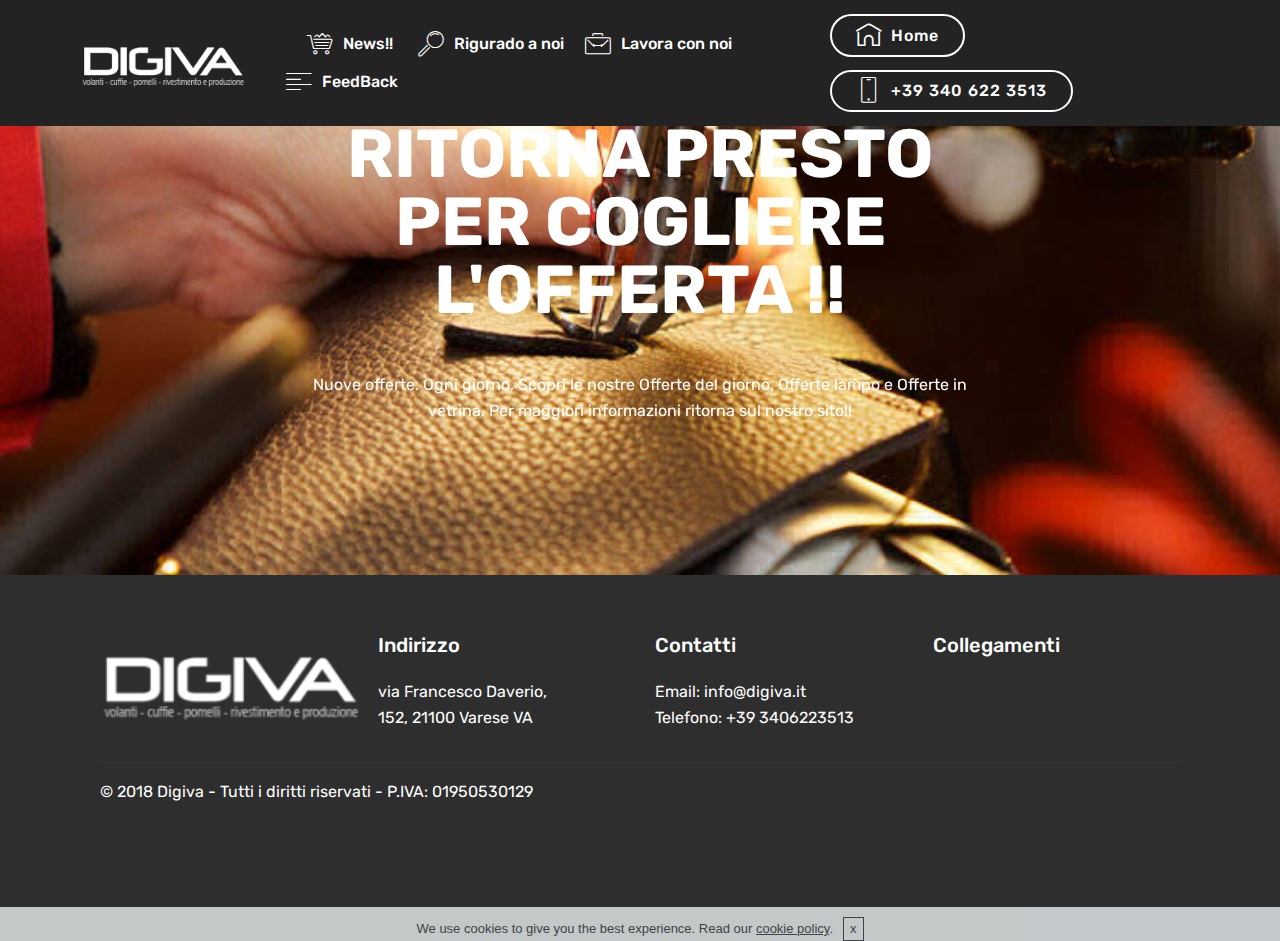
<file: page3.html>
<!DOCTYPE html>
<html >
<head>
  <!-- Site made with Mobirise Website Builder v4.7.2, https://mobirise.com -->
  <meta charset="UTF-8">
  <meta http-equiv="X-UA-Compatible" content="IE=edge">
  <meta name="generator" content="Mobirise v4.7.2, mobirise.com">
  <meta name="viewport" content="width=device-width, initial-scale=1, minimum-scale=1">
  <link rel="shortcut icon" href="assets/images/logo-203x74.png" type="image/x-icon">
  <meta name="description" content="Website Generator Description">
  <title>NEWS</title>
  <link rel="stylesheet" href="assets/web/assets/mobirise-icons-bold/mobirise-icons-bold.css">
  <link rel="stylesheet" href="assets/web/assets/mobirise-icons/mobirise-icons.css">
  <link rel="stylesheet" href="assets/tether/tether.min.css">
  <link rel="stylesheet" href="assets/bootstrap/css/bootstrap.min.css">
  <link rel="stylesheet" href="assets/bootstrap/css/bootstrap-grid.min.css">
  <link rel="stylesheet" href="assets/bootstrap/css/bootstrap-reboot.min.css">
  <link rel="stylesheet" href="assets/socicon/css/styles.css">
  <link rel="stylesheet" href="assets/animatecss/animate.min.css">
  <link rel="stylesheet" href="assets/dropdown/css/style.css">
  <link rel="stylesheet" href="assets/theme/css/style.css">
  <link rel="stylesheet" href="assets/mobirise/css/mbr-additional.css" type="text/css">
  
  
  
</head>
<body>
  <section class="menu cid-qQJ6k3yG5o" once="menu" id="menu1-x">

    

    <nav class="navbar navbar-expand beta-menu navbar-dropdown align-items-center navbar-fixed-top navbar-toggleable-sm">
        <button class="navbar-toggler navbar-toggler-right" type="button" data-toggle="collapse" data-target="#navbarSupportedContent" aria-controls="navbarSupportedContent" aria-expanded="false" aria-label="Toggle navigation">
            <div class="hamburger">
                <span></span>
                <span></span>
                <span></span>
                <span></span>
            </div>
        </button>
        <div class="menu-logo">
            <div class="navbar-brand">
                <span class="navbar-logo">
                    <a href="index.html">
                         <img src="assets/images/logo-203x74.png" alt="Mobirise" title="" style="height: 3.8rem;">
                    </a>
                </span>
                
            </div>
        </div>
        <div class="collapse navbar-collapse" id="navbarSupportedContent">
            <ul class="navbar-nav nav-dropdown" data-app-modern-menu="true"><li class="nav-item">
                    <a class="nav-link link text-white display-4" href="https://mobirise.com">
                        </a>
                </li>
                <li class="nav-item"><a class="nav-link link text-white display-4" href="page3.html"><span class="mbri-cart-full mbr-iconfont mbr-iconfont-btn"></span>News!!&nbsp;</a></li><li class="nav-item"><a class="nav-link link text-white display-4" href="page1.html">
                        <span class="mbri-search mbr-iconfont mbr-iconfont-btn"></span>
                        Rigurado a noi
                    </a></li><li class="nav-item">
                    <a class="nav-link link text-white display-4" href="page4.html"><span class="mbri-briefcase mbr-iconfont mbr-iconfont-btn"></span>Lavora con noi&nbsp;</a>
                </li><li class="nav-item"><a class="nav-link link text-white display-4" href="page5.html"><span class="mbri-align-left mbr-iconfont mbr-iconfont-btn"></span>FeedBack&nbsp;</a></li></ul>
            <div class="navbar-buttons mbr-section-btn"><a class="btn btn-sm btn-white-outline display-4" href="index.html"><span class="mbrib-home mbr-iconfont mbr-iconfont-btn"></span>Home</a> <a class="btn btn-sm btn-white-outline display-4" href="page4.html"><span class="mbri-mobile mbr-iconfont mbr-iconfont-btn"></span>+39 340 622 3513</a></div>
        </div>
    </nav>
</section>

<section class="engine"><a href="https://mobirise.me/m">free site design templates</a></section><section class="mbr-section content5 cid-qQUD2T47Pt mbr-parallax-background" id="content5-1f">

    

    

    <div class="container">
        <div class="media-container-row">
            <div class="title col-12 col-md-8">
                <h2 class="align-center mbr-bold mbr-white pb-3 mbr-fonts-style display-1">RITORNA PRESTO PER COGLIERE L'OFFERTA !!</h2>
                <h3 class="mbr-section-subtitle align-center mbr-light mbr-white pb-3 mbr-fonts-style display-5"></h3>
                <p class="mbr-text align-center mbr-white pb-3 mbr-fonts-style display-7">Nuove offerte. Ogni giorno. Scopri le nostre Offerte del giorno, Offerte lampo e Offerte in vetrina. Per maggiori informazioni ritorna sul nostro sito!!</p>
                
            </div>
        </div>
    </div>
</section>

<section class="cid-qQUEH074Ry" id="footer1-1g">

    

    

    <div class="container">
        <div class="media-container-row content text-white">
            <div class="col-12 col-md-3">
                <div class="media-wrap">
                    <a href="https://mobirise.com/">
                        <img src="assets/images/logo-192x70.png" alt="Mobirise" title="">
                    </a>
                </div>
            </div>
            <div class="col-12 col-md-3 mbr-fonts-style display-7">
                <h5 class="pb-3">
                    Indirizzo
                </h5>
                <p class="mbr-text">via Francesco Daverio,
<br>152, 21100 Varese VA</p>
            </div>
            <div class="col-12 col-md-3 mbr-fonts-style display-7">
                <h5 class="pb-3">
                    Contatti
                </h5>
                <p class="mbr-text">Email: info@digiva.it
<br>Telefono: +39 3406223513</p>
            </div>
            <div class="col-12 col-md-3 mbr-fonts-style display-7">
                <h5 class="pb-3">
                    Collegamenti
                </h5>
                <p class="mbr-text"></p>
            </div>
        </div>
        <div class="footer-lower">
            <div class="media-container-row">
                <div class="col-sm-12">
                    <hr>
                </div>
            </div>
            <div class="media-container-row mbr-white">
                <div class="col-sm-6 copyright">
                    <p class="mbr-text mbr-fonts-style display-7">
                        © 2018 Digiva - Tutti i diritti riservati - P.IVA: 01950530129
                    </p>
                </div>
                <div class="col-md-6">
                    
                </div>
            </div>
        </div>
    </div>
</section>


  <script src="assets/web/assets/jquery/jquery.min.js"></script>
  <script src="assets/popper/popper.min.js"></script>
  <script src="assets/tether/tether.min.js"></script>
  <script src="assets/bootstrap/js/bootstrap.min.js"></script>
  <script src="assets/cookies-alert-plugin/cookies-alert-core.js"></script>
  <script src="assets/cookies-alert-plugin/cookies-alert-script.js"></script>
  <script src="assets/touchswipe/jquery.touch-swipe.min.js"></script>
  <script src="assets/viewportchecker/jquery.viewportchecker.js"></script>
  <script src="assets/parallax/jarallax.min.js"></script>
  <script src="assets/smoothscroll/smooth-scroll.js"></script>
  <script src="assets/dropdown/js/script.min.js"></script>
  <script src="assets/theme/js/script.js"></script>
  
  
 <div id="scrollToTop" class="scrollToTop mbr-arrow-up"><a style="text-align: center;"><i></i></a></div>
    <input name="animation" type="hidden">
  <input name="cookieData" type="hidden" data-cookie-text="We use cookies to give you the best experience. Read our <a href='privacy.html'>cookie policy</a>.">
  </body>
</html>
</file>
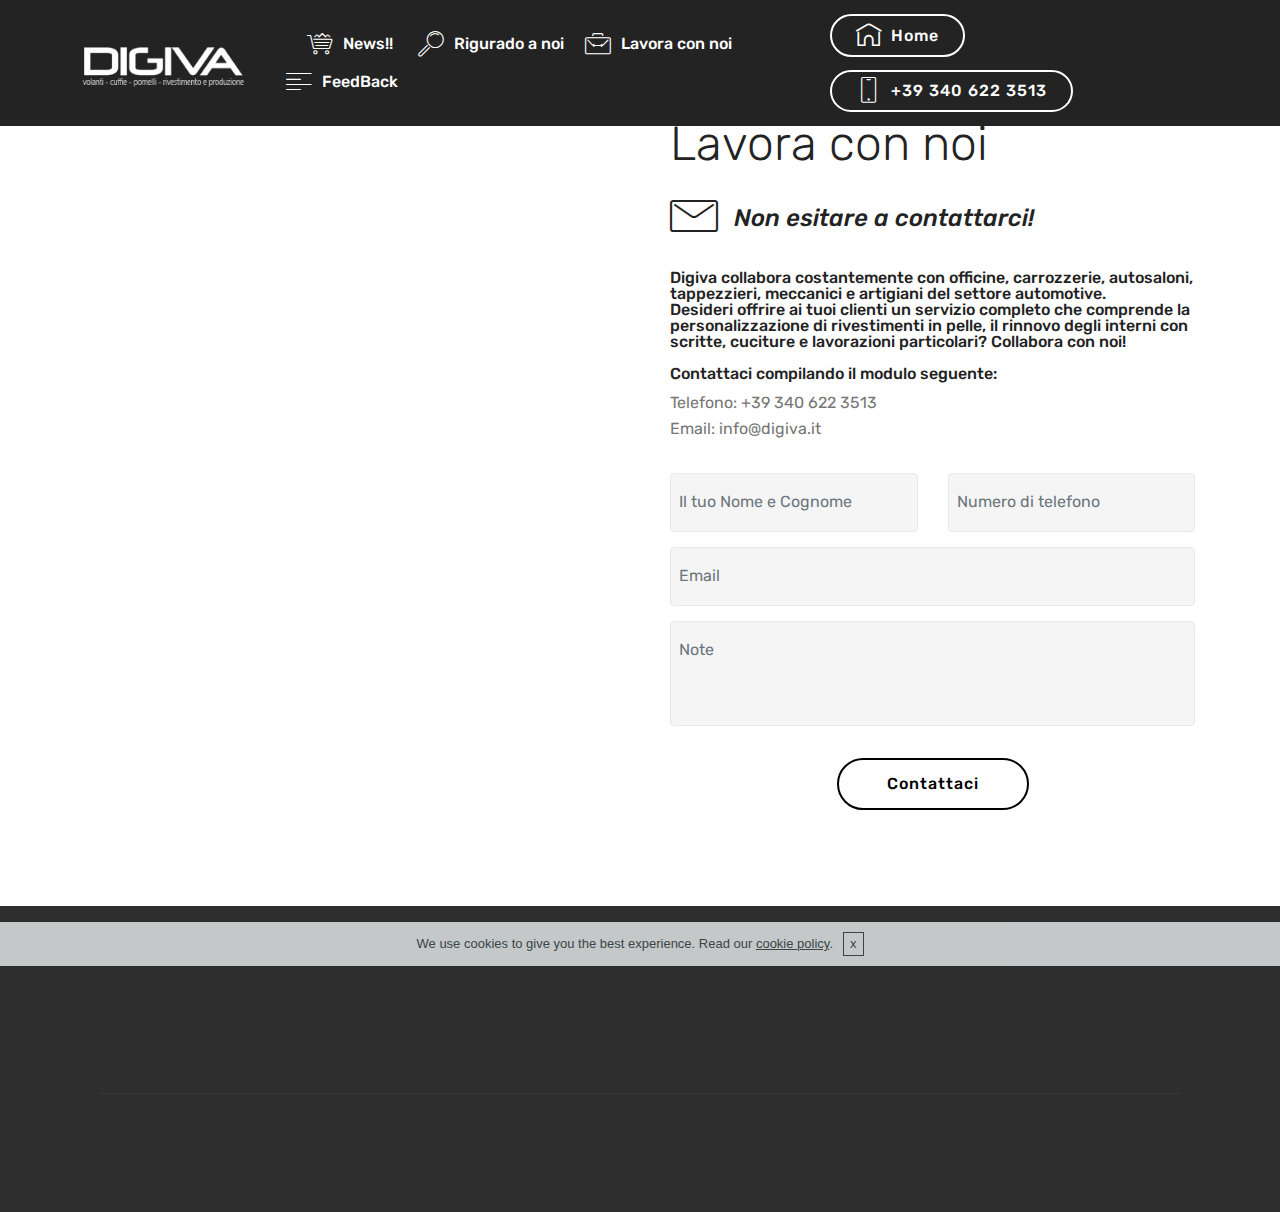
<file: page4.html>
<!DOCTYPE html>
<html >
<head>
  <!-- Site made with Mobirise Website Builder v4.7.2, https://mobirise.com -->
  <meta charset="UTF-8">
  <meta http-equiv="X-UA-Compatible" content="IE=edge">
  <meta name="generator" content="Mobirise v4.7.2, mobirise.com">
  <meta name="viewport" content="width=device-width, initial-scale=1, minimum-scale=1">
  <link rel="shortcut icon" href="assets/images/logo-203x74.png" type="image/x-icon">
  <meta name="description" content="Web Page Builder Description">
  <title>Lavora con noi</title>
  <link rel="stylesheet" href="assets/web/assets/mobirise-icons/mobirise-icons.css">
  <link rel="stylesheet" href="assets/web/assets/mobirise-icons-bold/mobirise-icons-bold.css">
  <link rel="stylesheet" href="assets/tether/tether.min.css">
  <link rel="stylesheet" href="assets/bootstrap/css/bootstrap.min.css">
  <link rel="stylesheet" href="assets/bootstrap/css/bootstrap-grid.min.css">
  <link rel="stylesheet" href="assets/bootstrap/css/bootstrap-reboot.min.css">
  <link rel="stylesheet" href="assets/dropdown/css/style.css">
  <link rel="stylesheet" href="assets/animatecss/animate.min.css">
  <link rel="stylesheet" href="assets/socicon/css/styles.css">
  <link rel="stylesheet" href="assets/theme/css/style.css">
  <link rel="stylesheet" href="assets/mobirise/css/mbr-additional.css" type="text/css">
  
  
  
</head>
<body>
  <section class="menu cid-qQJ6k3yG5o" once="menu" id="menu1-14">

    

    <nav class="navbar navbar-expand beta-menu navbar-dropdown align-items-center navbar-fixed-top navbar-toggleable-sm">
        <button class="navbar-toggler navbar-toggler-right" type="button" data-toggle="collapse" data-target="#navbarSupportedContent" aria-controls="navbarSupportedContent" aria-expanded="false" aria-label="Toggle navigation">
            <div class="hamburger">
                <span></span>
                <span></span>
                <span></span>
                <span></span>
            </div>
        </button>
        <div class="menu-logo">
            <div class="navbar-brand">
                <span class="navbar-logo">
                    <a href="index.html">
                         <img src="assets/images/logo-203x74.png" alt="Mobirise" title="" style="height: 3.8rem;">
                    </a>
                </span>
                
            </div>
        </div>
        <div class="collapse navbar-collapse" id="navbarSupportedContent">
            <ul class="navbar-nav nav-dropdown" data-app-modern-menu="true"><li class="nav-item">
                    <a class="nav-link link text-white display-4" href="https://mobirise.com">
                        </a>
                </li>
                <li class="nav-item"><a class="nav-link link text-white display-4" href="page3.html"><span class="mbri-cart-full mbr-iconfont mbr-iconfont-btn"></span>News!!&nbsp;</a></li><li class="nav-item"><a class="nav-link link text-white display-4" href="page1.html">
                        <span class="mbri-search mbr-iconfont mbr-iconfont-btn"></span>
                        Rigurado a noi
                    </a></li><li class="nav-item">
                    <a class="nav-link link text-white display-4" href="page4.html"><span class="mbri-briefcase mbr-iconfont mbr-iconfont-btn"></span>Lavora con noi&nbsp;</a>
                </li><li class="nav-item"><a class="nav-link link text-white display-4" href="page5.html"><span class="mbri-align-left mbr-iconfont mbr-iconfont-btn"></span>FeedBack&nbsp;</a></li></ul>
            <div class="navbar-buttons mbr-section-btn"><a class="btn btn-sm btn-white-outline display-4" href="index.html"><span class="mbrib-home mbr-iconfont mbr-iconfont-btn"></span>Home</a> <a class="btn btn-sm btn-white-outline display-4" href="page4.html"><span class="mbri-mobile mbr-iconfont mbr-iconfont-btn"></span>+39 340 622 3513</a></div>
        </div>
    </nav>
</section>

<section class="engine"><a href="https://mobirise.me/i">web creation software</a></section><section class="mbr-section form4 cid-qQUwAn62o2" id="form4-19">

    

    
    <div class="container">
        <div class="row">
            <div class="col-md-6">
                <div class="google-map"><iframe frameborder="0" style="border:0" src="https://www.google.com/maps/embed/v1/place?key=AIzaSyA0Dx_boXQiwvdz8sJHoYeZNVTdoWONYkU&amp;q=place_id:ChIJJ7psOGp-hkcR14y2Tqez_Zc" allowfullscreen=""></iframe></div>
            </div>
            <div class="col-md-6">
                <h2 class="pb-3 align-left mbr-fonts-style display-2">Lavora con noi</h2>
                <div>
                    <div class="icon-block pb-3">
                        <span class="icon-block__icon">
                            <span class="mbri-letter mbr-iconfont"></span>
                        </span>
                        <h4 class="icon-block__title align-left mbr-fonts-style display-5">Non esitare a contattarci!</h4>
                    </div>
                    <div class="icon-contacts pb-3">
                        <h5 class="align-left mbr-fonts-style display-7">Digiva collabora costantemente con officine, carrozzerie, autosaloni, tappezzieri, meccanici e artigiani del settore automotive.
 <br>Desideri offrire ai tuoi clienti un servizio completo che comprende la personalizzazione di rivestimenti in pelle, il rinnovo degli interni con scritte, cuciture e lavorazioni particolari? Collabora con noi!&nbsp;<div>
</div><div>&nbsp;
</div><div><span style="color: inherit; font-size: 1rem;">Contattaci compilando il modulo seguente:</span></div></h5>
                        <p class="mbr-text align-left mbr-fonts-style display-7">
                            Telefono: +39 340 622 3513<br>
                            Email: info@digiva.it
                        </p>
                    </div>
                </div>
                <div data-form-type="formoid">
                    <div data-form-alert="" hidden="">Grazie per aver compilato il modulo!</div>
                    <form class="block mbr-form" action="https://mobirise.com/" method="post" data-form-title="Mobirise Form"><input type="hidden" name="email" data-form-email="true" value="U4IBnK/k3ECPr7ffQ7sy1IkUbrmYDvtXfIKQO7hhHy6pYqQZyHFPt95VNLAnh4HuIIF25QsRwMce8lfjdNNQAjk3Qfqau+1ufpxcnlbhD1tdBijiE1iAHV0U8AP3q2Eh" data-form-field="Email">
                        <div class="row">
                            <div class="col-md-6 multi-horizontal" data-for="name">
                                <input type="text" class="form-control input" name="name" data-form-field="Name" placeholder="Il tuo Nome e Cognome" required="" id="name-form4-19">
                            </div>
                            <div class="col-md-6 multi-horizontal" data-for="phone">
                                <input type="text" class="form-control input" name="phone" data-form-field="Phone" placeholder="Numero di telefono" required="" id="phone-form4-19">
                            </div>
                            <div class="col-md-12" data-for="email">
                                <input type="text" class="form-control input" name="email" data-form-field="Email" placeholder="Email" required="" id="email-form4-19">
                            </div>
                            <div class="col-md-12" data-for="message">
                                <textarea class="form-control input" name="message" rows="3" data-form-field="Message" placeholder="Note" style="resize:none" id="message-form4-19"></textarea>
                            </div>
                            <div class="input-group-btn col-md-12" style="margin-top: 10px;"><button href="" type="submit" class="btn btn-form btn-black-outline display-4">Contattaci</button></div>
                        </div>
                    </form>
                </div>
            </div>
        </div>
    </div>
</section>

<section class="cid-qQUqn6dHia" id="footer1-16">

    

    

    <div class="container">
        <div class="media-container-row content text-white">
            <div class="col-12 col-md-3">
                <div class="media-wrap">
                    <a href="https://mobirise.com/">
                        <img src="assets/images/logo-192x70.png" alt="Mobirise" title="">
                    </a>
                </div>
            </div>
            <div class="col-12 col-md-3 mbr-fonts-style display-7">
                <h5 class="pb-3">
                    Indirizzo
                </h5>
                <p class="mbr-text">via Francesco Daverio,
<br>152, 21100 Varese VA</p>
            </div>
            <div class="col-12 col-md-3 mbr-fonts-style display-7">
                <h5 class="pb-3">
                    Contatti
                </h5>
                <p class="mbr-text">Email: info@digiva.it
<br>Telefono: +39 3406223513</p>
            </div>
            <div class="col-12 col-md-3 mbr-fonts-style display-7">
                <h5 class="pb-3">
                    Collegamenti
                </h5>
                <p class="mbr-text"></p>
            </div>
        </div>
        <div class="footer-lower">
            <div class="media-container-row">
                <div class="col-sm-12">
                    <hr>
                </div>
            </div>
            <div class="media-container-row mbr-white">
                <div class="col-sm-6 copyright">
                    <p class="mbr-text mbr-fonts-style display-7">
                        © 2018 Digiva - Tutti i diritti riservati - P.IVA: 01950530129
                    </p>
                </div>
                <div class="col-md-6">
                    
                </div>
            </div>
        </div>
    </div>
</section>


  <script src="assets/web/assets/jquery/jquery.min.js"></script>
  <script src="assets/popper/popper.min.js"></script>
  <script src="assets/tether/tether.min.js"></script>
  <script src="assets/bootstrap/js/bootstrap.min.js"></script>
  <script src="assets/cookies-alert-plugin/cookies-alert-core.js"></script>
  <script src="assets/cookies-alert-plugin/cookies-alert-script.js"></script>
  <script src="assets/dropdown/js/script.min.js"></script>
  <script src="assets/touchswipe/jquery.touch-swipe.min.js"></script>
  <script src="assets/viewportchecker/jquery.viewportchecker.js"></script>
  <script src="assets/smoothscroll/smooth-scroll.js"></script>
  <script src="assets/theme/js/script.js"></script>
  <script src="assets/formoid/formoid.min.js"></script>
  
  
 <div id="scrollToTop" class="scrollToTop mbr-arrow-up"><a style="text-align: center;"><i></i></a></div>
    <input name="animation" type="hidden">
  <input name="cookieData" type="hidden" data-cookie-text="We use cookies to give you the best experience. Read our <a href='privacy.html'>cookie policy</a>.">
  </body>
</html>
</file>
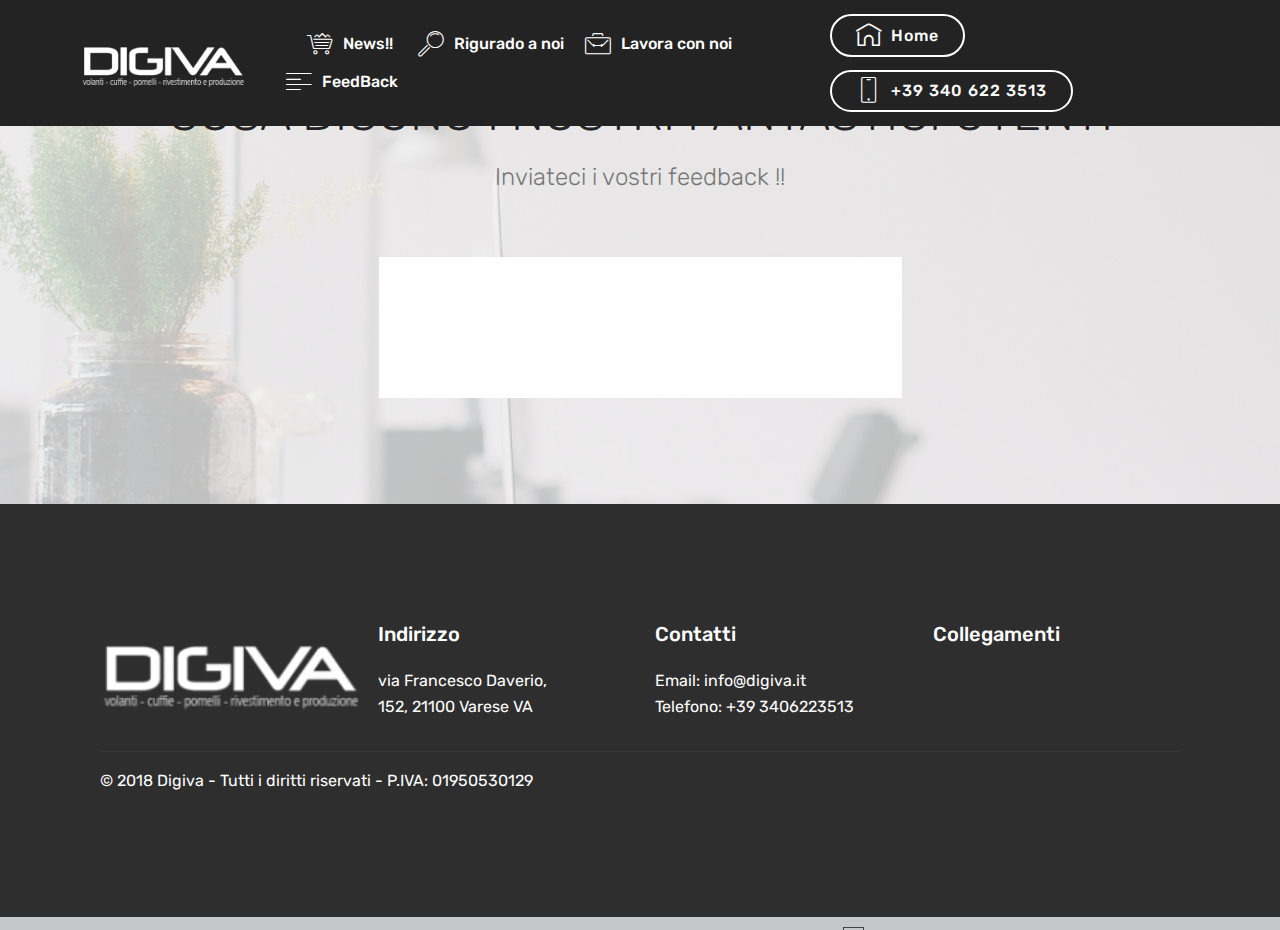
<file: page5.html>
<!DOCTYPE html>
<html >
<head>
  <!-- Site made with Mobirise Website Builder v4.7.2, https://mobirise.com -->
  <meta charset="UTF-8">
  <meta http-equiv="X-UA-Compatible" content="IE=edge">
  <meta name="generator" content="Mobirise v4.7.2, mobirise.com">
  <meta name="viewport" content="width=device-width, initial-scale=1, minimum-scale=1">
  <link rel="shortcut icon" href="assets/images/logo-203x74.png" type="image/x-icon">
  <meta name="description" content="Website Builder Description">
  <title>feedback</title>
  <link rel="stylesheet" href="assets/web/assets/mobirise-icons-bold/mobirise-icons-bold.css">
  <link rel="stylesheet" href="assets/web/assets/mobirise-icons/mobirise-icons.css">
  <link rel="stylesheet" href="assets/tether/tether.min.css">
  <link rel="stylesheet" href="assets/bootstrap/css/bootstrap.min.css">
  <link rel="stylesheet" href="assets/bootstrap/css/bootstrap-grid.min.css">
  <link rel="stylesheet" href="assets/bootstrap/css/bootstrap-reboot.min.css">
  <link rel="stylesheet" href="assets/socicon/css/styles.css">
  <link rel="stylesheet" href="assets/animatecss/animate.min.css">
  <link rel="stylesheet" href="assets/dropdown/css/style.css">
  <link rel="stylesheet" href="assets/theme/css/style.css">
  <link rel="stylesheet" href="assets/mobirise/css/mbr-additional.css" type="text/css">
  
  
  
</head>
<body>
  <section class="menu cid-qQJ6k3yG5o" once="menu" id="menu1-1h">

    

    <nav class="navbar navbar-expand beta-menu navbar-dropdown align-items-center navbar-fixed-top navbar-toggleable-sm">
        <button class="navbar-toggler navbar-toggler-right" type="button" data-toggle="collapse" data-target="#navbarSupportedContent" aria-controls="navbarSupportedContent" aria-expanded="false" aria-label="Toggle navigation">
            <div class="hamburger">
                <span></span>
                <span></span>
                <span></span>
                <span></span>
            </div>
        </button>
        <div class="menu-logo">
            <div class="navbar-brand">
                <span class="navbar-logo">
                    <a href="index.html">
                         <img src="assets/images/logo-203x74.png" alt="Mobirise" title="" style="height: 3.8rem;">
                    </a>
                </span>
                
            </div>
        </div>
        <div class="collapse navbar-collapse" id="navbarSupportedContent">
            <ul class="navbar-nav nav-dropdown" data-app-modern-menu="true"><li class="nav-item">
                    <a class="nav-link link text-white display-4" href="https://mobirise.com">
                        </a>
                </li>
                <li class="nav-item"><a class="nav-link link text-white display-4" href="page3.html"><span class="mbri-cart-full mbr-iconfont mbr-iconfont-btn"></span>News!!&nbsp;</a></li><li class="nav-item"><a class="nav-link link text-white display-4" href="page1.html">
                        <span class="mbri-search mbr-iconfont mbr-iconfont-btn"></span>
                        Rigurado a noi
                    </a></li><li class="nav-item">
                    <a class="nav-link link text-white display-4" href="page4.html"><span class="mbri-briefcase mbr-iconfont mbr-iconfont-btn"></span>Lavora con noi&nbsp;</a>
                </li><li class="nav-item"><a class="nav-link link text-white display-4" href="page5.html"><span class="mbri-align-left mbr-iconfont mbr-iconfont-btn"></span>FeedBack&nbsp;</a></li></ul>
            <div class="navbar-buttons mbr-section-btn"><a class="btn btn-sm btn-white-outline display-4" href="index.html"><span class="mbrib-home mbr-iconfont mbr-iconfont-btn"></span>Home</a> <a class="btn btn-sm btn-white-outline display-4" href="page4.html"><span class="mbri-mobile mbr-iconfont mbr-iconfont-btn"></span>+39 340 622 3513</a></div>
        </div>
    </nav>
</section>

<section class="engine"><a href="https://mobirise.me/v">html templates</a></section><section class="testimonials1 cid-qQUGZ7M4p2" id="testimonials1-1n">

    

    <div class="mbr-overlay" style="opacity: 0.8; background-color: rgb(239, 239, 239);">
    </div>
    <div class="container">
        <div class="media-container-row">
            <div class="title col-12 align-center">
                <h2 class="pb-3 mbr-fonts-style display-2">
                    COSA DICONO I NOSTRI FANTASTICI UTENTI
                </h2>
                <h3 class="mbr-section-subtitle mbr-light pb-3 mbr-fonts-style display-5">
                    Inviateci i vostri feedback !!</h3>
            </div>
        </div>
    </div>

    <div class="container pt-3 mt-2">
        <div class="media-container-row">
            <div class="mbr-testimonial p-3 align-center col-12 col-md-6">
                <div class="panel-item p-3">
                    <div class="card-block">
                        
                        <p class="mbr-text mbr-fonts-style display-7"></p>
                    </div>
                    <div class="card-footer">
                        
                        
                    </div>
                </div>
            </div>

            

            

            

            

            
        </div>
    </div>   
</section>

<section class="cid-qQUHisqbfk" id="footer1-1o">

    

    

    <div class="container">
        <div class="media-container-row content text-white">
            <div class="col-12 col-md-3">
                <div class="media-wrap">
                    <a href="https://mobirise.com/">
                        <img src="assets/images/logo-192x70.png" alt="Mobirise" title="">
                    </a>
                </div>
            </div>
            <div class="col-12 col-md-3 mbr-fonts-style display-7">
                <h5 class="pb-3">
                    Indirizzo
                </h5>
                <p class="mbr-text">via Francesco Daverio,
<br>152, 21100 Varese VA</p>
            </div>
            <div class="col-12 col-md-3 mbr-fonts-style display-7">
                <h5 class="pb-3">
                    Contatti
                </h5>
                <p class="mbr-text">Email: info@digiva.it
<br>Telefono: +39 3406223513</p>
            </div>
            <div class="col-12 col-md-3 mbr-fonts-style display-7">
                <h5 class="pb-3">
                    Collegamenti
                </h5>
                <p class="mbr-text"></p>
            </div>
        </div>
        <div class="footer-lower">
            <div class="media-container-row">
                <div class="col-sm-12">
                    <hr>
                </div>
            </div>
            <div class="media-container-row mbr-white">
                <div class="col-sm-6 copyright">
                    <p class="mbr-text mbr-fonts-style display-7">
                        © 2018 Digiva - Tutti i diritti riservati - P.IVA: 01950530129
                    </p>
                </div>
                <div class="col-md-6">
                    
                </div>
            </div>
        </div>
    </div>
</section>


  <script src="assets/web/assets/jquery/jquery.min.js"></script>
  <script src="assets/popper/popper.min.js"></script>
  <script src="assets/tether/tether.min.js"></script>
  <script src="assets/bootstrap/js/bootstrap.min.js"></script>
  <script src="assets/cookies-alert-plugin/cookies-alert-core.js"></script>
  <script src="assets/cookies-alert-plugin/cookies-alert-script.js"></script>
  <script src="assets/touchswipe/jquery.touch-swipe.min.js"></script>
  <script src="assets/viewportchecker/jquery.viewportchecker.js"></script>
  <script src="assets/smoothscroll/smooth-scroll.js"></script>
  <script src="assets/dropdown/js/script.min.js"></script>
  <script src="assets/theme/js/script.js"></script>
  
  
 <div id="scrollToTop" class="scrollToTop mbr-arrow-up"><a style="text-align: center;"><i></i></a></div>
    <input name="animation" type="hidden">
  <input name="cookieData" type="hidden" data-cookie-text="We use cookies to give you the best experience. Read our <a href='privacy.html'>cookie policy</a>.">
  </body>
</html>
</file>
<file: assets/web/assets/mobirise-icons-bold/mobirise-icons-bold.css>
@font-face {
  font-family: 'mobirise-icons-bold';
  src:  url('mobirise-icons-bold.eot?m1l4yr');
  src:  url('mobirise-icons-bold.eot?m1l4yr#iefix') format('embedded-opentype'),
    url('mobirise-icons-bold.ttf?m1l4yr') format('truetype'),
    url('mobirise-icons-bold.woff?m1l4yr') format('woff'),
    url('mobirise-icons-bold.svg?m1l4yr#mobirise-icons-bold') format('svg');
  font-weight: normal;
  font-style: normal;
}

[class^="mbrib-"], [class*="mbrib-"] {
  /* use !important to prevent issues with browser extensions that change fonts */
  font-family: 'mobirise-icons-bold' !important;
  speak: none;
  font-style: normal;
  font-weight: normal;
  font-variant: normal;
  text-transform: none;
  line-height: 1;

  /* Better Font Rendering =========== */
  -webkit-font-smoothing: antialiased;
  -moz-osx-font-smoothing: grayscale;
}

.mbrib-add-submenu:before {
  content: "\e900";
}
.mbrib-alert:before {
  content: "\e901";
}
.mbrib-align-center:before {
  content: "\e902";
}
.mbrib-align-justify:before {
  content: "\e903";
}
.mbrib-align-left:before {
  content: "\e904";
}
.mbrib-align-right:before {
  content: "\e905";
}
.mbrib-android:before {
  content: "\e906";
}
.mbrib-apple:before {
  content: "\e907";
}
.mbrib-arrow-down:before {
  content: "\e908";
}
.mbrib-arrow-next:before {
  content: "\e909";
}
.mbrib-arrow-prev:before {
  content: "\e90a";
}
.mbrib-arrow-up:before {
  content: "\e90b";
}
.mbrib-bold:before {
  content: "\e90c";
}
.mbrib-bookmark:before {
  content: "\e90d";
}
.mbrib-bootstrap:before {
  content: "\e90e";
}
.mbrib-briefcase:before {
  content: "\e90f";
}
.mbrib-browse:before {
  content: "\e910";
}
.mbrib-bulleted-list:before {
  content: "\e911";
}
.mbrib-calendar:before {
  content: "\e912";
}
.mbrib-camera:before {
  content: "\e913";
}
.mbrib-cart-add:before {
  content: "\e914";
}
.mbrib-cart-full:before {
  content: "\e915";
}
.mbrib-cash:before {
  content: "\e916";
}
.mbrib-change-style:before {
  content: "\e917";
}
.mbrib-chat:before {
  content: "\e918";
}
.mbrib-clock:before {
  content: "\e919";
}
.mbrib-close:before {
  content: "\e91a";
}
.mbrib-cloud:before {
  content: "\e91b";
}
.mbrib-code:before {
  content: "\e91c";
}
.mbrib-contact-form:before {
  content: "\e91d";
}
.mbrib-credit-card:before {
  content: "\e91e";
}
.mbrib-cursor-click:before {
  content: "\e91f";
}
.mbrib-cust-feedback:before {
  content: "\e920";
}
.mbrib-database:before {
  content: "\e921";
}
.mbrib-delivery:before {
  content: "\e922";
}
.mbrib-desktop:before {
  content: "\e923";
}
.mbrib-devices:before {
  content: "\e924";
}
.mbrib-down:before {
  content: "\e925";
}
.mbrib-download:before {
  content: "\e926";
}
.mbrib-drag-n-drop:before {
  content: "\e927";
}
.mbrib-drag-n-drop2:before {
  content: "\e928";
}
.mbrib-edit:before {
  content: "\e929";
}
.mbrib-edit2:before {
  content: "\e92a";
}
.mbrib-error:before {
  content: "\e92b";
}
.mbrib-extension:before {
  content: "\e92c";
}
.mbrib-features:before {
  content: "\e92d";
}
.mbrib-file:before {
  content: "\e92e";
}
.mbrib-flag:before {
  content: "\e92f";
}
.mbrib-folder:before {
  content: "\e930";
}
.mbrib-gift:before {
  content: "\e931";
}
.mbrib-github:before {
  content: "\e932";
}
.mbrib-globe-2:before {
  content: "\e933";
}
.mbrib-globe:before {
  content: "\e934";
}
.mbrib-growing-chart:before {
  content: "\e935";
}
.mbrib-hearth:before {
  content: "\e936";
}
.mbrib-help:before {
  content: "\e937";
}
.mbrib-home:before {
  content: "\e938";
}
.mbrib-hot-cup:before {
  content: "\e939";
}
.mbrib-idea:before {
  content: "\e93a";
}
.mbrib-image-gallery:before {
  content: "\e93b";
}
.mbrib-image-slider:before {
  content: "\e93c";
}
.mbrib-info:before {
  content: "\e93d";
}
.mbrib-italic:before {
  content: "\e93e";
}
.mbrib-key:before {
  content: "\e93f";
}
.mbrib-laptop:before {
  content: "\e940";
}
.mbrib-layers:before {
  content: "\e941";
}
.mbrib-left-right:before {
  content: "\e942";
}
.mbrib-left:before {
  content: "\e943";
}
.mbrib-letter:before {
  content: "\e944";
}
.mbrib-like:before {
  content: "\e945";
}
.mbrib-link:before {
  content: "\e946";
}
.mbrib-lock:before {
  content: "\e947";
}
.mbrib-login:before {
  content: "\e948";
}
.mbrib-logout:before {
  content: "\e949";
}
.mbrib-magic-stick:before {
  content: "\e94a";
}
.mbrib-map-pin:before {
  content: "\e94b";
}
.mbrib-menu:before {
  content: "\e94c";
}
.mbrib-mobile:before {
  content: "\e94d";
}
.mbrib-mobile2:before {
  content: "\e94e";
}
.mbrib-mobirise:before {
  content: "\e94f";
}
.mbrib-more-horizontal:before {
  content: "\e950";
}
.mbrib-more-vertical:before {
  content: "\e951";
}
.mbrib-music:before {
  content: "\e952";
}
.mbrib-new-file:before {
  content: "\e953";
}
.mbrib-numbered-list:before {
  content: "\e954";
}
.mbrib-opened-folder:before {
  content: "\e955";
}
.mbrib-pages:before {
  content: "\e956";
}
.mbrib-paper-plane:before {
  content: "\e957";
}
.mbrib-paperclip:before {
  content: "\e958";
}
.mbrib-photo:before {
  content: "\e959";
}
.mbrib-photos:before {
  content: "\e95a";
}
.mbrib-pin:before {
  content: "\e95b";
}
.mbrib-play:before {
  content: "\e95c";
}
.mbrib-plus:before {
  content: "\e95d";
}
.mbrib-preview:before {
  content: "\e95e";
}
.mbrib-print:before {
  content: "\e95f";
}
.mbrib-protect:before {
  content: "\e960";
}
.mbrib-question:before {
  content: "\e961";
}
.mbrib-quote-left:before {
  content: "\e962";
}
.mbrib-quote-right:before {
  content: "\e963";
}
.mbrib-redo:before {
  content: "\e964";
}
.mbrib-refresh:before {
  content: "\e965";
}
.mbrib-responsive:before {
  content: "\e966";
}
.mbrib-right:before {
  content: "\e967";
}
.mbrib-rocket:before {
  content: "\e968";
}
.mbrib-sad-face:before {
  content: "\e969";
}
.mbrib-sale:before {
  content: "\e96a";
}
.mbrib-save:before {
  content: "\e96b";
}
.mbrib-search:before {
  content: "\e96c";
}
.mbrib-setting:before {
  content: "\e96d";
}
.mbrib-setting2:before {
  content: "\e96e";
}
.mbrib-setting3:before {
  content: "\e96f";
}
.mbrib-share:before {
  content: "\e970";
}
.mbrib-shopping-bag:before {
  content: "\e971";
}
.mbrib-shopping-basket:before {
  content: "\e972";
}
.mbrib-shopping-cart:before {
  content: "\e973";
}
.mbrib-sites:before {
  content: "\e974";
}
.mbrib-smile-face:before {
  content: "\e975";
}
.mbrib-speed:before {
  content: "\e976";
}
.mbrib-star:before {
  content: "\e977";
}
.mbrib-success:before {
  content: "\e978";
}
.mbrib-sun:before {
  content: "\e979";
}
.mbrib-sun2:before {
  content: "\e97a";
}
.mbrib-tablet-vertical:before {
  content: "\e97b";
}
.mbrib-tablet:before {
  content: "\e97c";
}
.mbrib-target:before {
  content: "\e97d";
}
.mbrib-timer:before {
  content: "\e97e";
}
.mbrib-to-ftp:before {
  content: "\e97f";
}
.mbrib-to-local-drive:before {
  content: "\e980";
}
.mbrib-touch-swipe:before {
  content: "\e981";
}
.mbrib-touch:before {
  content: "\e982";
}
.mbrib-trash:before {
  content: "\e983";
}
.mbrib-underline:before {
  content: "\e984";
}
.mbrib-undo:before {
  content: "\e985";
}
.mbrib-unlink:before {
  content: "\e986";
}
.mbrib-unlock:before {
  content: "\e987";
}
.mbrib-up-down:before {
  content: "\e988";
}
.mbrib-up:before {
  content: "\e989";
}
.mbrib-update:before {
  content: "\e98a";
}
.mbrib-upload:before {
  content: "\e98b";
}
.mbrib-user:before {
  content: "\e98c";
}
.mbrib-user2:before {
  content: "\e98d";
}
.mbrib-users:before {
  content: "\e98e";
}
.mbrib-video-play:before {
  content: "\e98f";
}
.mbrib-video:before {
  content: "\e990";
}
.mbrib-watch:before {
  content: "\e991";
}
.mbrib-website-theme:before {
  content: "\e992";
}
.mbrib-wifi:before {
  content: "\e993";
}
.mbrib-windows:before {
  content: "\e994";
}
.mbrib-zoom-out:before {
  content: "\e995";
}
</file>
<file: assets/web/assets/mobirise-icons/mobirise-icons.css>
@font-face {
  font-family: 'MobiriseIcons';
  src:  url('mobirise-icons.eot?spat4u');
  src:  url('mobirise-icons.eot?spat4u#iefix') format('embedded-opentype'),
    url('mobirise-icons.ttf?spat4u') format('truetype'),
    url('mobirise-icons.woff?spat4u') format('woff'),
    url('mobirise-icons.svg?spat4u#MobiriseIcons') format('svg');
  font-weight: normal;
  font-style: normal;
}

[class^="mbri-"], [class*=" mbri-"] {
  /* use !important to prevent issues with browser extensions that change fonts */
  font-family: MobiriseIcons !important;
  speak: none;
  font-style: normal;
  font-weight: normal;
  font-variant: normal;
  text-transform: none;
  line-height: 1;

  /* Better Font Rendering =========== */
  -webkit-font-smoothing: antialiased;
  -moz-osx-font-smoothing: grayscale;
}

.mbri-add-submenu:before {
  content: "\e900";
}
.mbri-alert:before {
  content: "\e901";
}
.mbri-align-center:before {
  content: "\e902";
}
.mbri-align-justify:before {
  content: "\e903";
}
.mbri-align-left:before {
  content: "\e904";
}
.mbri-align-right:before {
  content: "\e905";
}
.mbri-android:before {
  content: "\e906";
}
.mbri-apple:before {
  content: "\e907";
}
.mbri-arrow-down:before {
  content: "\e908";
}
.mbri-arrow-next:before {
  content: "\e909";
}
.mbri-arrow-prev:before {
  content: "\e90a";
}
.mbri-arrow-up:before {
  content: "\e90b";
}
.mbri-bold:before {
  content: "\e90c";
}
.mbri-bookmark:before {
  content: "\e90d";
}
.mbri-bootstrap:before {
  content: "\e90e";
}
.mbri-briefcase:before {
  content: "\e90f";
}
.mbri-browse:before {
  content: "\e910";
}
.mbri-bulleted-list:before {
  content: "\e911";
}
.mbri-calendar:before {
  content: "\e912";
}
.mbri-camera:before {
  content: "\e913";
}
.mbri-cart-add:before {
  content: "\e914";
}
.mbri-cart-full:before {
  content: "\e915";
}
.mbri-cash:before {
  content: "\e916";
}
.mbri-change-style:before {
  content: "\e917";
}
.mbri-chat:before {
  content: "\e918";
}
.mbri-clock:before {
  content: "\e919";
}
.mbri-close:before {
  content: "\e91a";
}
.mbri-cloud:before {
  content: "\e91b";
}
.mbri-code:before {
  content: "\e91c";
}
.mbri-contact-form:before {
  content: "\e91d";
}
.mbri-credit-card:before {
  content: "\e91e";
}
.mbri-cursor-click:before {
  content: "\e91f";
}
.mbri-cust-feedback:before {
  content: "\e920";
}
.mbri-database:before {
  content: "\e921";
}
.mbri-delivery:before {
  content: "\e922";
}
.mbri-desktop:before {
  content: "\e923";
}
.mbri-devices:before {
  content: "\e924";
}
.mbri-down:before {
  content: "\e925";
}
.mbri-download:before {
  content: "\e989";
}
.mbri-drag-n-drop:before {
  content: "\e927";
}
.mbri-drag-n-drop2:before {
  content: "\e928";
}
.mbri-edit:before {
  content: "\e929";
}
.mbri-edit2:before {
  content: "\e92a";
}
.mbri-error:before {
  content: "\e92b";
}
.mbri-extension:before {
  content: "\e92c";
}
.mbri-features:before {
  content: "\e92d";
}
.mbri-file:before {
  content: "\e92e";
}
.mbri-flag:before {
  content: "\e92f";
}
.mbri-folder:before {
  content: "\e930";
}
.mbri-gift:before {
  content: "\e931";
}
.mbri-github:before {
  content: "\e932";
}
.mbri-globe:before {
  content: "\e933";
}
.mbri-globe-2:before {
  content: "\e934";
}
.mbri-growing-chart:before {
  content: "\e935";
}
.mbri-hearth:before {
  content: "\e936";
}
.mbri-help:before {
  content: "\e937";
}
.mbri-home:before {
  content: "\e938";
}
.mbri-hot-cup:before {
  content: "\e939";
}
.mbri-idea:before {
  content: "\e93a";
}
.mbri-image-gallery:before {
  content: "\e93b";
}
.mbri-image-slider:before {
  content: "\e93c";
}
.mbri-info:before {
  content: "\e93d";
}
.mbri-italic:before {
  content: "\e93e";
}
.mbri-key:before {
  content: "\e93f";
}
.mbri-laptop:before {
  content: "\e940";
}
.mbri-layers:before {
  content: "\e941";
}
.mbri-left-right:before {
  content: "\e942";
}
.mbri-left:before {
  content: "\e943";
}
.mbri-letter:before {
  content: "\e944";
}
.mbri-like:before {
  content: "\e945";
}
.mbri-link:before {
  content: "\e946";
}
.mbri-lock:before {
  content: "\e947";
}
.mbri-login:before {
  content: "\e948";
}
.mbri-logout:before {
  content: "\e949";
}
.mbri-magic-stick:before {
  content: "\e94a";
}
.mbri-map-pin:before {
  content: "\e94b";
}
.mbri-menu:before {
  content: "\e94c";
}
.mbri-mobile:before {
  content: "\e94d";
}
.mbri-mobile2:before {
  content: "\e94e";
}
.mbri-mobirise:before {
  content: "\e94f";
}
.mbri-more-horizontal:before {
  content: "\e950";
}
.mbri-more-vertical:before {
  content: "\e951";
}
.mbri-music:before {
  content: "\e952";
}
.mbri-new-file:before {
  content: "\e953";
}
.mbri-numbered-list:before {
  content: "\e954";
}
.mbri-opened-folder:before {
  content: "\e955";
}
.mbri-pages:before {
  content: "\e956";
}
.mbri-paper-plane:before {
  content: "\e957";
}
.mbri-paperclip:before {
  content: "\e958";
}
.mbri-photo:before {
  content: "\e959";
}
.mbri-photos:before {
  content: "\e95a";
}
.mbri-pin:before {
  content: "\e95b";
}
.mbri-play:before {
  content: "\e95c";
}
.mbri-plus:before {
  content: "\e95d";
}
.mbri-preview:before {
  content: "\e95e";
}
.mbri-print:before {
  content: "\e95f";
}
.mbri-protect:before {
  content: "\e960";
}
.mbri-question:before {
  content: "\e961";
}
.mbri-quote-left:before {
  content: "\e962";
}
.mbri-quote-right:before {
  content: "\e963";
}
.mbri-refresh:before {
  content: "\e964";
}
.mbri-responsive:before {
  content: "\e965";
}
.mbri-right:before {
  content: "\e966";
}
.mbri-rocket:before {
  content: "\e967";
}
.mbri-sad-face:before {
  content: "\e968";
}
.mbri-sale:before {
  content: "\e969";
}
.mbri-save:before {
  content: "\e96a";
}
.mbri-search:before {
  content: "\e96b";
}
.mbri-setting:before {
  content: "\e96c";
}
.mbri-setting2:before {
  content: "\e96d";
}
.mbri-setting3:before {
  content: "\e96e";
}
.mbri-share:before {
  content: "\e96f";
}
.mbri-shopping-bag:before {
  content: "\e970";
}
.mbri-shopping-basket:before {
  content: "\e971";
}
.mbri-shopping-cart:before {
  content: "\e972";
}
.mbri-sites:before {
  content: "\e973";
}
.mbri-smile-face:before {
  content: "\e974";
}
.mbri-speed:before {
  content: "\e975";
}
.mbri-star:before {
  content: "\e976";
}
.mbri-success:before {
  content: "\e977";
}
.mbri-sun:before {
  content: "\e978";
}
.mbri-sun2:before {
  content: "\e979";
}
.mbri-tablet:before {
  content: "\e97a";
}
.mbri-tablet-vertical:before {
  content: "\e97b";
}
.mbri-target:before {
  content: "\e97c";
}
.mbri-timer:before {
  content: "\e97d";
}
.mbri-to-ftp:before {
  content: "\e97e";
}
.mbri-to-local-drive:before {
  content: "\e97f";
}
.mbri-touch-swipe:before {
  content: "\e980";
}
.mbri-touch:before {
  content: "\e981";
}
.mbri-trash:before {
  content: "\e982";
}
.mbri-underline:before {
  content: "\e983";
}
.mbri-unlink:before {
  content: "\e984";
}
.mbri-unlock:before {
  content: "\e985";
}
.mbri-up-down:before {
  content: "\e986";
}
.mbri-up:before {
  content: "\e987";
}
.mbri-update:before {
  content: "\e988";
}
.mbri-upload:before {
 content: "\e926"; 
}
.mbri-user:before {
  content: "\e98a";
}
.mbri-user2:before {
  content: "\e98b";
}
.mbri-users:before {
  content: "\e98c";
}
.mbri-video:before {
  content: "\e98d";
}
.mbri-video-play:before {
  content: "\e98e";
}
.mbri-watch:before {
  content: "\e98f";
}
.mbri-website-theme:before {
  content: "\e990";
}
.mbri-wifi:before {
  content: "\e991";
}
.mbri-windows:before {
  content: "\e992";
}
.mbri-zoom-out:before {
  content: "\e993";
}
.mbri-redo:before {
  content: "\e994";
}
.mbri-undo:before {
  content: "\e995";
}
</file>
<file: assets/socicon/css/styles.css>
@charset "UTF-8";

@font-face {
  font-family: "socicon";
  src:url("../fonts/socicon.eot");
  src:url("../fonts/socicon.eot?#iefix") format("embedded-opentype"),
    url("../fonts/socicon.woff") format("woff"),
    url("../fonts/socicon.ttf") format("truetype"),
    url("../fonts/socicon.svg#socicon") format("svg");
  font-weight: normal;
  font-style: normal;

}

[data-icon]:before {
  font-family: "socicon" !important;
  content: attr(data-icon);
  font-style: normal !important;
  font-weight: normal !important;
  font-variant: normal !important;
  text-transform: none !important;
  speak: none;
  line-height: 1;
  -webkit-font-smoothing: antialiased;
  -moz-osx-font-smoothing: grayscale;
}

[class^="socicon-"]:before,
[class*=" socicon-"]:before {
  font-family: "socicon" !important;
  font-style: normal !important;
  font-weight: normal !important;
  font-variant: normal !important;
  text-transform: none !important;
  speak: none;
  line-height: 1;
  -webkit-font-smoothing: antialiased;
  -moz-osx-font-smoothing: grayscale;
}

.socicon-modelmayhem:before {
  content: "\e000";
}
.socicon-mixcloud:before {
  content: "\e001";
}
.socicon-drupal:before {
  content: "\e002";
}
.socicon-swarm:before {
  content: "\e003";
}
.socicon-istock:before {
  content: "\e004";
}
.socicon-yammer:before {
  content: "\e005";
}
.socicon-ello:before {
  content: "\e006";
}
.socicon-stackoverflow:before {
  content: "\e007";
}
.socicon-persona:before {
  content: "\e008";
}
.socicon-triplej:before {
  content: "\e009";
}
.socicon-houzz:before {
  content: "\e00a";
}
.socicon-rss:before {
  content: "\e00b";
}
.socicon-paypal:before {
  content: "\e00c";
}
.socicon-odnoklassniki:before {
  content: "\e00d";
}
.socicon-airbnb:before {
  content: "\e00e";
}
.socicon-periscope:before {
  content: "\e00f";
}
.socicon-outlook:before {
  content: "\e010";
}
.socicon-coderwall:before {
  content: "\e011";
}
.socicon-tripadvisor:before {
  content: "\e012";
}
.socicon-appnet:before {
  content: "\e013";
}
.socicon-goodreads:before {
  content: "\e014";
}
.socicon-tripit:before {
  content: "\e015";
}
.socicon-lanyrd:before {
  content: "\e016";
}
.socicon-slideshare:before {
  content: "\e017";
}
.socicon-buffer:before {
  content: "\e018";
}
.socicon-disqus:before {
  content: "\e019";
}
.socicon-vkontakte:before {
  content: "\e01a";
}
.socicon-whatsapp:before {
  content: "\e01b";
}
.socicon-patreon:before {
  content: "\e01c";
}
.socicon-storehouse:before {
  content: "\e01d";
}
.socicon-pocket:before {
  content: "\e01e";
}
.socicon-mail:before {
  content: "\e01f";
}
.socicon-blogger:before {
  content: "\e020";
}
.socicon-technorati:before {
  content: "\e021";
}
.socicon-reddit:before {
  content: "\e022";
}
.socicon-dribbble:before {
  content: "\e023";
}
.socicon-stumbleupon:before {
  content: "\e024";
}
.socicon-digg:before {
  content: "\e025";
}
.socicon-envato:before {
  content: "\e026";
}
.socicon-behance:before {
  content: "\e027";
}
.socicon-delicious:before {
  content: "\e028";
}
.socicon-deviantart:before {
  content: "\e029";
}
.socicon-forrst:before {
  content: "\e02a";
}
.socicon-play:before {
  content: "\e02b";
}
.socicon-zerply:before {
  content: "\e02c";
}
.socicon-wikipedia:before {
  content: "\e02d";
}
.socicon-apple:before {
  content: "\e02e";
}
.socicon-flattr:before {
  content: "\e02f";
}
.socicon-github:before {
  content: "\e030";
}
.socicon-renren:before {
  content: "\e031";
}
.socicon-friendfeed:before {
  content: "\e032";
}
.socicon-newsvine:before {
  content: "\e033";
}
.socicon-identica:before {
  content: "\e034";
}
.socicon-bebo:before {
  content: "\e035";
}
.socicon-zynga:before {
  content: "\e036";
}
.socicon-steam:before {
  content: "\e037";
}
.socicon-xbox:before {
  content: "\e038";
}
.socicon-windows:before {
  content: "\e039";
}
.socicon-qq:before {
  content: "\e03a";
}
.socicon-douban:before {
  content: "\e03b";
}
.socicon-meetup:before {
  content: "\e03c";
}
.socicon-playstation:before {
  content: "\e03d";
}
.socicon-android:before {
  content: "\e03e";
}
.socicon-snapchat:before {
  content: "\e03f";
}
.socicon-twitter:before {
  content: "\e040";
}
.socicon-facebook:before {
  content: "\e041";
}
.socicon-googleplus:before {
  content: "\e042";
}
.socicon-pinterest:before {
  content: "\e043";
}
.socicon-foursquare:before {
  content: "\e044";
}
.socicon-yahoo:before {
  content: "\e045";
}
.socicon-skype:before {
  content: "\e046";
}
.socicon-yelp:before {
  content: "\e047";
}
.socicon-feedburner:before {
  content: "\e048";
}
.socicon-linkedin:before {
  content: "\e049";
}
.socicon-viadeo:before {
  content: "\e04a";
}
.socicon-xing:before {
  content: "\e04b";
}
.socicon-myspace:before {
  content: "\e04c";
}
.socicon-soundcloud:before {
  content: "\e04d";
}
.socicon-spotify:before {
  content: "\e04e";
}
.socicon-grooveshark:before {
  content: "\e04f";
}
.socicon-lastfm:before {
  content: "\e050";
}
.socicon-youtube:before {
  content: "\e051";
}
.socicon-vimeo:before {
  content: "\e052";
}
.socicon-dailymotion:before {
  content: "\e053";
}
.socicon-vine:before {
  content: "\e054";
}
.socicon-flickr:before {
  content: "\e055";
}
.socicon-500px:before {
  content: "\e056";
}
.socicon-wordpress:before {
  content: "\e058";
}
.socicon-tumblr:before {
  content: "\e059";
}
.socicon-twitch:before {
  content: "\e05a";
}
.socicon-8tracks:before {
  content: "\e05b";
}
.socicon-amazon:before {
  content: "\e05c";
}
.socicon-icq:before {
  content: "\e05d";
}
.socicon-smugmug:before {
  content: "\e05e";
}
.socicon-ravelry:before {
  content: "\e05f";
}
.socicon-weibo:before {
  content: "\e060";
}
.socicon-baidu:before {
  content: "\e061";
}
.socicon-angellist:before {
  content: "\e062";
}
.socicon-ebay:before {
  content: "\e063";
}
.socicon-imdb:before {
  content: "\e064";
}
.socicon-stayfriends:before {
  content: "\e065";
}
.socicon-residentadvisor:before {
  content: "\e066";
}
.socicon-google:before {
  content: "\e067";
}
.socicon-yandex:before {
  content: "\e068";
}
.socicon-sharethis:before {
  content: "\e069";
}
.socicon-bandcamp:before {
  content: "\e06a";
}
.socicon-itunes:before {
  content: "\e06b";
}
.socicon-deezer:before {
  content: "\e06c";
}
.socicon-telegram:before {
  content: "\e06e";
}
.socicon-openid:before {
  content: "\e06f";
}
.socicon-amplement:before {
  content: "\e070";
}
.socicon-viber:before {
  content: "\e071";
}
.socicon-zomato:before {
  content: "\e072";
}
.socicon-draugiem:before {
  content: "\e074";
}
.socicon-endomodo:before {
  content: "\e075";
}
.socicon-filmweb:before {
  content: "\e076";
}
.socicon-stackexchange:before {
  content: "\e077";
}
.socicon-wykop:before {
  content: "\e078";
}
.socicon-teamspeak:before {
  content: "\e079";
}
.socicon-teamviewer:before {
  content: "\e07a";
}
.socicon-ventrilo:before {
  content: "\e07b";
}
.socicon-younow:before {
  content: "\e07c";
}
.socicon-raidcall:before {
  content: "\e07d";
}
.socicon-mumble:before {
  content: "\e07e";
}
.socicon-medium:before {
  content: "\e06d";
}
.socicon-bebee:before {
  content: "\e07f";
}
.socicon-hitbox:before {
  content: "\e080";
}
.socicon-reverbnation:before {
  content: "\e081";
}
.socicon-formulr:before {
  content: "\e082";
}
.socicon-instagram:before {
  content: "\e057";
}
.socicon-battlenet:before {
  content: "\e083";
}
.socicon-chrome:before {
  content: "\e084";
}
.socicon-discord:before {
  content: "\e086";
}
.socicon-issuu:before {
  content: "\e087";
}
.socicon-macos:before {
  content: "\e088";
}
.socicon-firefox:before {
  content: "\e089";
}
.socicon-opera:before {
  content: "\e08d";
}
.socicon-keybase:before {
  content: "\e090";
}
.socicon-alliance:before {
  content: "\e091";
}
.socicon-livejournal:before {
  content: "\e092";
}
.socicon-googlephotos:before {
  content: "\e093";
}
.socicon-horde:before {
  content: "\e094";
}
.socicon-etsy:before {
  content: "\e095";
}
.socicon-zapier:before {
  content: "\e096";
}
.socicon-google-scholar:before {
  content: "\e097";
}
.socicon-researchgate:before {
  content: "\e098";
}
.socicon-wechat:before {
  content: "\e099";
}
.socicon-strava:before {
  content: "\e09a";
}
.socicon-line:before {
  content: "\e09b";
}
.socicon-lyft:before {
  content: "\e09c";
}
.socicon-uber:before {
  content: "\e09d";
}
.socicon-songkick:before {
  content: "\e09e";
}
.socicon-viewbug:before {
  content: "\e09f";
}
.socicon-googlegroups:before {
  content: "\e0a0";
}
.socicon-quora:before {
  content: "\e073";
}
.socicon-diablo:before {
  content: "\e085";
}
.socicon-blizzard:before {
  content: "\e0a1";
}
.socicon-hearthstone:before {
  content: "\e08b";
}
.socicon-heroes:before {
  content: "\e08a";
}
.socicon-overwatch:before {
  content: "\e08c";
}
.socicon-warcraft:before {
  content: "\e08e";
}
.socicon-starcraft:before {
  content: "\e08f";
}
.socicon-beam:before {
  content: "\e0a2";
}
.socicon-curse:before {
  content: "\e0a3";
}
.socicon-player:before {
  content: "\e0a4";
}
.socicon-streamjar:before {
  content: "\e0a5";
}
.socicon-nintendo:before {
  content: "\e0a6";
}
.socicon-hellocoton:before {
  content: "\e0a7";
}
</file>
<file: assets/dropdown/css/style.css>
.navbar-dropdown {
  left: 0;
  padding: 0;
  position: absolute;
  right: 0;
  top: 0;
  transition: all 0.45s ease;
  z-index: 1030;
  background: #282828; }
  .navbar-dropdown .navbar-logo {
    margin-right: 0.8rem;
    transition: margin 0.3s ease-in-out;
    vertical-align: middle; }
    .navbar-dropdown .navbar-logo img {
      height: 3.125rem;
      transition: all 0.3s ease-in-out; }
    .navbar-dropdown .navbar-logo.mbr-iconfont {
      font-size: 3.125rem;
      line-height: 3.125rem; }
  .navbar-dropdown .navbar-caption {
    font-weight: 700;
    white-space: normal;
    vertical-align: -4px;
    line-height: 3.125rem !important; }
    .navbar-dropdown .navbar-caption, .navbar-dropdown .navbar-caption:hover {
      color: inherit;
      text-decoration: none; }
  .navbar-dropdown .mbr-iconfont + .navbar-caption {
    vertical-align: -1px; }
  .navbar-dropdown.navbar-fixed-top {
    position: fixed; }
  .navbar-dropdown .navbar-brand span {
    vertical-align: -4px; }
  .navbar-dropdown.bg-color.transparent {
    background: none; }
  .navbar-dropdown.navbar-short .navbar-brand {
    padding: 0.625rem 0; }
    .navbar-dropdown.navbar-short .navbar-brand span {
      vertical-align: -1px; }
  .navbar-dropdown.navbar-short .navbar-caption {
    line-height: 2.375rem !important;
    vertical-align: -2px; }
  .navbar-dropdown.navbar-short .navbar-logo {
    margin-right: 0.5rem; }
    .navbar-dropdown.navbar-short .navbar-logo img {
      height: 2.375rem; }
    .navbar-dropdown.navbar-short .navbar-logo.mbr-iconfont {
      font-size: 2.375rem;
      line-height: 2.375rem; }
  .navbar-dropdown.navbar-short .mbr-table-cell {
    height: 3.625rem; }
  .navbar-dropdown .navbar-close {
    left: 0.6875rem;
    position: fixed;
    top: 0.75rem;
    z-index: 1000; }
  .navbar-dropdown .hamburger-icon {
    content: "";
    display: inline-block;
    vertical-align: middle;
    width: 16px;
    -webkit-box-shadow: 0 -6px 0 1px #282828,0 0 0 1px #282828,0 6px 0 1px #282828;
    -moz-box-shadow: 0 -6px 0 1px #282828,0 0 0 1px #282828,0 6px 0 1px #282828;
    box-shadow: 0 -6px 0 1px #282828,0 0 0 1px #282828,0 6px 0 1px #282828; }

.dropdown-menu .dropdown-toggle[data-toggle="dropdown-submenu"]::after {
  border-bottom: 0.35em solid transparent;
  border-left: 0.35em solid;
  border-right: 0;
  border-top: 0.35em solid transparent;
  margin-left: 0.3rem; }

.dropdown-menu .dropdown-item:focus {
  outline: 0; }

.nav-dropdown {
  font-size: 0.75rem;
  font-weight: 500;
  height: auto !important; }
  .nav-dropdown .nav-btn {
    padding-left: 1rem; }
  .nav-dropdown .link {
    margin: .667em 1.667em;
    font-weight: 500;
    padding: 0;
    transition: color .2s ease-in-out; }
    .nav-dropdown .link.dropdown-toggle {
      margin-right: 2.583em; }
      .nav-dropdown .link.dropdown-toggle::after {
        margin-left: .25rem;
        border-top: 0.35em solid;
        border-right: 0.35em solid transparent;
        border-left: 0.35em solid transparent;
        border-bottom: 0; }
      .nav-dropdown .link.dropdown-toggle[aria-expanded="true"] {
        margin: 0;
        padding: 0.667em 3.263em  0.667em 1.667em; }
  .nav-dropdown .link::after,
  .nav-dropdown .dropdown-item::after {
    color: inherit; }
  .nav-dropdown .btn {
    font-size: 0.75rem;
    font-weight: 700;
    letter-spacing: 0;
    margin-bottom: 0;
    padding-left: 1.25rem;
    padding-right: 1.25rem; }
  .nav-dropdown .dropdown-menu {
    border-radius: 0;
    border: 0;
    left: 0;
    margin: 0;
    padding-bottom: 1.25rem;
    padding-top: 1.25rem;
    position: relative; }
  .nav-dropdown .dropdown-submenu {
    margin-left: 0.125rem;
    top: 0; }
  .nav-dropdown .dropdown-item {
    font-weight: 500;
    line-height: 2;
    padding: 0.3846em 4.615em 0.3846em 1.5385em;
    position: relative;
    transition: color .2s ease-in-out, background-color .2s ease-in-out; }
    .nav-dropdown .dropdown-item::after {
      margin-top: -0.3077em;
      position: absolute;
      right: 1.1538em;
      top: 50%; }
    .nav-dropdown .dropdown-item:focus, .nav-dropdown .dropdown-item:hover {
      background: none; }

@media (max-width: 767px) {
  .nav-dropdown.navbar-toggleable-sm {
    bottom: 0;
    display: none;
    left: 0;
    overflow-x: hidden;
    position: fixed;
    top: 0;
    transform: translateX(-100%);
    -ms-transform: translateX(-100%);
    -webkit-transform: translateX(-100%);
    width: 18.75rem;
    z-index: 999; } }
.nav-dropdown.navbar-toggleable-xl {
  bottom: 0;
  display: none;
  left: 0;
  overflow-x: hidden;
  position: fixed;
  top: 0;
  transform: translateX(-100%);
  -ms-transform: translateX(-100%);
  -webkit-transform: translateX(-100%);
  width: 18.75rem;
  z-index: 999; }

.nav-dropdown-sm {
  display: block !important;
  overflow-x: hidden;
  overflow: auto;
  padding-top: 3.875rem; }
  .nav-dropdown-sm::after {
    content: "";
    display: block;
    height: 3rem;
    width: 100%; }
  .nav-dropdown-sm.collapse.in ~ .navbar-close {
    display: block !important; }
  .nav-dropdown-sm.collapsing, .nav-dropdown-sm.collapse.in {
    transform: translateX(0);
    -ms-transform: translateX(0);
    -webkit-transform: translateX(0);
    transition: all 0.25s ease-out;
    -webkit-transition: all 0.25s ease-out;
    background: #282828; }
  .nav-dropdown-sm.collapsing[aria-expanded="false"] {
    transform: translateX(-100%);
    -ms-transform: translateX(-100%);
    -webkit-transform: translateX(-100%); }
  .nav-dropdown-sm .nav-item {
    display: block;
    margin-left: 0 !important;
    padding-left: 0; }
  .nav-dropdown-sm .link,
  .nav-dropdown-sm .dropdown-item {
    border-top: 1px dotted rgba(255, 255, 255, 0.1);
    font-size: 0.8125rem;
    line-height: 1.6;
    margin: 0 !important;
    padding: 0.875rem 2.4rem 0.875rem 1.5625rem !important;
    position: relative;
    white-space: normal; }
    .nav-dropdown-sm .link:focus, .nav-dropdown-sm .link:hover,
    .nav-dropdown-sm .dropdown-item:focus,
    .nav-dropdown-sm .dropdown-item:hover {
      background: rgba(0, 0, 0, 0.2) !important;
      color: #c0a375; }
  .nav-dropdown-sm .nav-btn {
    position: relative;
    padding: 1.5625rem 1.5625rem 0 1.5625rem; }
    .nav-dropdown-sm .nav-btn::before {
      border-top: 1px dotted rgba(255, 255, 255, 0.1);
      content: "";
      left: 0;
      position: absolute;
      top: 0;
      width: 100%; }
    .nav-dropdown-sm .nav-btn + .nav-btn {
      padding-top: 0.625rem; }
      .nav-dropdown-sm .nav-btn + .nav-btn::before {
        display: none; }
  .nav-dropdown-sm .btn {
    padding: 0.625rem 0; }
  .nav-dropdown-sm .dropdown-toggle[data-toggle="dropdown-submenu"]::after {
    margin-left: .25rem;
    border-top: 0.35em solid;
    border-right: 0.35em solid transparent;
    border-left: 0.35em solid transparent;
    border-bottom: 0; }
  .nav-dropdown-sm .dropdown-toggle[data-toggle="dropdown-submenu"][aria-expanded="true"]::after {
    border-top: 0;
    border-right: 0.35em solid transparent;
    border-left: 0.35em solid transparent;
    border-bottom: 0.35em solid; }
  .nav-dropdown-sm .dropdown-menu {
    margin: 0;
    padding: 0;
    position: relative;
    top: 0;
    left: 0;
    width: 100%;
    border: 0;
    float: none;
    border-radius: 0;
    background: none; }
  .nav-dropdown-sm .dropdown-submenu {
    left: 100%;
    margin-left: 0.125rem;
    margin-top: -1.25rem;
    top: 0; }

.navbar-toggleable-sm .nav-dropdown .dropdown-menu {
  position: absolute; }

.navbar-toggleable-sm .nav-dropdown .dropdown-submenu {
  left: 100%;
  margin-left: 0.125rem;
  margin-top: -1.25rem;
  top: 0; }

.navbar-toggleable-sm.opened .nav-dropdown .dropdown-menu {
  position: relative; }

.navbar-toggleable-sm.opened .nav-dropdown .dropdown-submenu {
  left: 0;
  margin-left: 00rem;
  margin-top: 0rem;
  top: 0; }

.is-builder .nav-dropdown.collapsing {
  transition: none !important; }

/*# sourceMappingURL=style.css.map */
</file>
<file: assets/theme/css/style.css>
/*!
 * Mobirise v4 theme (https://mobirise.com/)
 * Copyright 2017 Mobirise
 */
section {
  background-color: #eeeeee; }

section,
.container,
.container-fluid {
  position: relative;
  word-wrap: break-word; }

a.mbr-iconfont:hover {
  text-decoration: none; }

.article .lead p, .article .lead ul, .article .lead ol, .article .lead pre, .article .lead blockquote {
  margin-bottom: 0; }

a {
  font-style: normal;
  font-weight: 400;
  cursor: pointer; }
  a, a:hover {
    text-decoration: none; }

figure {
  margin-bottom: 0; }

body {
  color: #232323; }

h1, h2, h3, h4, h5, h6,
.h1, .h2, .h3, .h4, .h5, .h6,
.display-1, .display-2, .display-3, .display-4 {
  line-height: 1;
  word-break: break-word;
  word-wrap: break-word; }

b, strong {
  font-weight: bold; }

blockquote {
  padding: 10px 0 10px 20px;
  position: relative;
  border-left: 2px solid;
  border-color: #ff3366; }

input:-webkit-autofill, input:-webkit-autofill:hover, input:-webkit-autofill:focus, input:-webkit-autofill:active {
  transition-delay: 9999s;
  transition-property: background-color, color; }

textarea[type="hidden"] {
  display: none; }

body {
  position: relative; }

section {
  background-position: 50% 50%;
  background-repeat: no-repeat;
  background-size: cover; }
  section .mbr-background-video,
  section .mbr-background-video-preview {
    position: absolute;
    bottom: 0;
    left: 0;
    right: 0;
    top: 0; }

.hidden {
  visibility: hidden; }

.mbr-z-index20 {
  z-index: 20; }

/*! Base colors */
.mbr-white {
  color: #ffffff; }

.mbr-black {
  color: #000000; }

.mbr-bg-white {
  background-color: #ffffff; }

.mbr-bg-black {
  background-color: #000000; }

/*! Text-aligns */
.align-left {
  text-align: left; }

.align-center {
  text-align: center; }

.align-right {
  text-align: right; }

@media (max-width: 767px) {
  .align-left, .align-center, .align-right, .mbr-section-btn, .mbr-section-title {
    text-align: center; } }
/*! Font-weight  */
.mbr-light {
  font-weight: 300; }

.mbr-regular {
  font-weight: 400; }

.mbr-semibold {
  font-weight: 500; }

.mbr-bold {
  font-weight: 700; }

/*! Media  */
.media-size-item {
  -webkit-flex: 1 1 auto;
  -moz-flex: 1 1 auto;
  -ms-flex: 1 1 auto;
  -o-flex: 1 1 auto;
  flex: 1 1 auto; }

.media-content {
  -webkit-flex-basis: 100%;
  flex-basis: 100%; }

.media-container-row {
  display: -ms-flexbox;
  display: -webkit-flex;
  display: flex;
  -webkit-flex-direction: row;
  -ms-flex-direction: row;
  flex-direction: row;
  -webkit-flex-wrap: wrap;
  -ms-flex-wrap: wrap;
  flex-wrap: wrap;
  -webkit-justify-content: center;
  -ms-flex-pack: center;
  justify-content: center;
  -webkit-align-content: center;
  -ms-flex-line-pack: center;
  align-content: center;
  -webkit-align-items: start;
  -ms-flex-align: start;
  align-items: start; }
  .media-container-row .media-size-item {
    width: 400px; }

.media-container-column {
  display: -ms-flexbox;
  display: -webkit-flex;
  display: flex;
  -webkit-flex-direction: column;
  -ms-flex-direction: column;
  flex-direction: column;
  -webkit-flex-wrap: wrap;
  -ms-flex-wrap: wrap;
  flex-wrap: wrap;
  -webkit-justify-content: center;
  -ms-flex-pack: center;
  justify-content: center;
  -webkit-align-content: center;
  -ms-flex-line-pack: center;
  align-content: center;
  -webkit-align-items: stretch;
  -ms-flex-align: stretch;
  align-items: stretch; }
  .media-container-column > * {
    width: 100%; }

@media (min-width: 992px) {
  .media-container-row {
    -webkit-flex-wrap: nowrap;
    -ms-flex-wrap: nowrap;
    flex-wrap: nowrap; } }
figure {
  overflow: hidden; }

figure[mbr-media-size] {
  transition: width 0.1s; }

.mbr-figure img, .mbr-figure iframe {
  display: block;
  width: 100%; }

.card {
  background-color: transparent;
  border: none; }

.card-img {
  text-align: center;
  flex-shrink: 0; }

.media {
  max-width: 100%;
  margin: 0 auto; }

.mbr-figure {
  -ms-flex-item-align: center;
  -ms-grid-row-align: center;
  -webkit-align-self: center;
  align-self: center; }

.media-container > div {
  max-width: 100%; }

.mbr-figure img, .card-img img {
  width: 100%; }

@media (max-width: 991px) {
  .media-size-item {
    width: auto !important; }

  .media {
    width: auto; }

  .mbr-figure {
    width: 100% !important; } }
/*! Buttons */
.mbr-section-btn {
  margin-left: -.25rem;
  margin-right: -.25rem;
  font-size: 0; }

nav .mbr-section-btn {
  margin-left: 0rem;
  margin-right: 0rem; }

/*! Btn icon margin */
.btn .mbr-iconfont, .btn.btn-sm .mbr-iconfont {
  cursor: pointer;
  margin-right: 0.5rem; }

.btn.btn-md .mbr-iconfont, .btn.btn-md .mbr-iconfont {
  margin-right: 0.8rem; }

.mbr-regular {
  font-weight: 400; }

.mbr-semibold {
  font-weight: 500; }

.mbr-bold {
  font-weight: 700; }

[type="submit"] {
  -webkit-appearance: none; }

/*! Full-screen */
.mbr-fullscreen .mbr-overlay {
  min-height: 100vh; }

.mbr-fullscreen {
  display: flex;
  display: -webkit-flex;
  display: -moz-flex;
  display: -ms-flex;
  display: -o-flex;
  align-items: center;
  -webkit-align-items: center;
  min-height: 100vh;
  padding-top: 3rem;
  padding-bottom: 3rem; }

/*! Map */
.map {
  height: 25rem;
  position: relative; }
  .map iframe {
    width: 100%;
    height: 100%; }

/* Form */
.form-asterisk {
  font-family: initial;
  position: absolute;
  top: -2px;
  font-weight: normal; }

/*! Scroll to top arrow */
.mbr-arrow-up {
  bottom: 25px;
  right: 90px;
  position: fixed;
  text-align: right;
  z-index: 5000;
  color: #ffffff;
  font-size: 32px;
  transform: rotate(180deg);
  -webkit-transform: rotate(180deg); }

.mbr-arrow-up a {
  background: rgba(0, 0, 0, 0.2);
  border-radius: 3px;
  color: #fff;
  display: inline-block;
  height: 60px;
  width: 60px;
  outline-style: none !important;
  position: relative;
  text-decoration: none;
  transition: all .3s ease-in-out;
  cursor: pointer;
  text-align: center; }
  .mbr-arrow-up a:hover {
    background-color: rgba(0, 0, 0, 0.4); }
  .mbr-arrow-up a i {
    line-height: 60px; }

.mbr-arrow-up-icon {
  display: block;
  color: #fff; }

.mbr-arrow-up-icon::before {
  content: "\203a";
  display: inline-block;
  font-family: serif;
  font-size: 32px;
  line-height: 1;
  font-style: normal;
  position: relative;
  top: 6px;
  left: -4px;
  -webkit-transform: rotate(-90deg);
  transform: rotate(-90deg); }

/*! Arrow Down */
.mbr-arrow {
  position: absolute;
  bottom: 45px;
  left: 50%;
  width: 60px;
  height: 60px;
  cursor: pointer;
  background-color: rgba(80, 80, 80, 0.5);
  border-radius: 50%;
  -webkit-transform: translateX(-50%);
  transform: translateX(-50%); }
  .mbr-arrow > a {
    display: inline-block;
    text-decoration: none;
    outline-style: none;
    -webkit-animation: arrowdown 1.7s ease-in-out infinite;
    animation: arrowdown 1.7s ease-in-out infinite; }
    .mbr-arrow > a > i {
      position: absolute;
      top: -2px;
      left: 15px;
      font-size: 2rem; }

@keyframes arrowdown {
  0% {
    transform: translateY(0px);
    -webkit-transform: translateY(0px); }
  50% {
    transform: translateY(-5px);
    -webkit-transform: translateY(-5px); }
  100% {
    transform: translateY(0px);
    -webkit-transform: translateY(0px); } }
@-webkit-keyframes arrowdown {
  0% {
    transform: translateY(0px);
    -webkit-transform: translateY(0px); }
  50% {
    transform: translateY(-5px);
    -webkit-transform: translateY(-5px); }
  100% {
    transform: translateY(0px);
    -webkit-transform: translateY(0px); } }
@media (max-width: 500px) {
  .mbr-arrow-up {
    left: 50%;
    right: auto;
    transform: translateX(-50%) rotate(180deg);
    -webkit-transform: translateX(-50%) rotate(180deg); } }
/*Gradients animation*/
@keyframes gradient-animation {
  from {
    background-position: 0% 100%;
    animation-timing-function: ease-in-out; }
  to {
    background-position: 100% 0%;
    animation-timing-function: ease-in-out; } }
@-webkit-keyframes gradient-animation {
  from {
    background-position: 0% 100%;
    animation-timing-function: ease-in-out; }
  to {
    background-position: 100% 0%;
    animation-timing-function: ease-in-out; } }
.bg-gradient {
  background-size: 200% 200%;
  animation: gradient-animation 5s infinite alternate;
  -webkit-animation: gradient-animation 5s infinite alternate; }

.menu .navbar-brand {
  display: -webkit-flex; }
  .menu .navbar-brand span {
    display: flex;
    display: -webkit-flex; }
  .menu .navbar-brand .navbar-caption-wrap {
    display: -webkit-flex; }
  .menu .navbar-brand .navbar-logo img {
    display: -webkit-flex; }
@media (min-width: 768px) and (max-width: 991px) {
  .menu .navbar-toggleable-sm .navbar-nav {
    display: -webkit-box;
    display: -webkit-flex;
    display: -ms-flexbox; } }
@media (min-width: 992px) {
  .menu .navbar-nav.nav-dropdown {
    display: -webkit-flex; }
  .menu .navbar-toggleable-sm .navbar-collapse {
    display: -webkit-flex !important; } }

/*# sourceMappingURL=style.css.map */
.engine {
	position: absolute;
	text-indent: -2400px;
	text-align: center;
	padding: 0;
	top: 0;
	left: -2400px;
}
</file>
<file: assets/mobirise/css/mbr-additional.css>
@import url(https://fonts.googleapis.com/css?family=Rubik:300,300i,400,400i,500,500i,700,700i,900,900i);





body {
  font-style: normal;
  line-height: 1.5;
}
.mbr-section-title {
  font-style: normal;
  line-height: 1.2;
}
.mbr-section-subtitle {
  line-height: 1.3;
}
.mbr-text {
  font-style: normal;
  line-height: 1.6;
}
.display-1 {
  font-family: 'Rubik', sans-serif;
  font-size: 4.25rem;
}
.display-1 > .mbr-iconfont {
  font-size: 6.8rem;
}
.display-2 {
  font-family: 'Rubik', sans-serif;
  font-size: 3rem;
}
.display-2 > .mbr-iconfont {
  font-size: 4.8rem;
}
.display-4 {
  font-family: 'Rubik', sans-serif;
  font-size: 1rem;
}
.display-4 > .mbr-iconfont {
  font-size: 1.6rem;
}
.display-5 {
  font-family: 'Rubik', sans-serif;
  font-size: 1.5rem;
}
.display-5 > .mbr-iconfont {
  font-size: 2.4rem;
}
.display-7 {
  font-family: 'Rubik', sans-serif;
  font-size: 1rem;
}
.display-7 > .mbr-iconfont {
  font-size: 1.6rem;
}
/* ---- Fluid typography for mobile devices ---- */
/* 1.4 - font scale ratio ( bootstrap == 1.42857 ) */
/* 100vw - current viewport width */
/* (48 - 20)  48 == 48rem == 768px, 20 == 20rem == 320px(minimal supported viewport) */
/* 0.65 - min scale variable, may vary */
@media (max-width: 768px) {
  .display-1 {
    font-size: 3.4rem;
    font-size: calc( 2.1374999999999997rem + (4.25 - 2.1374999999999997) * ((100vw - 20rem) / (48 - 20)));
    line-height: calc( 1.4 * (2.1374999999999997rem + (4.25 - 2.1374999999999997) * ((100vw - 20rem) / (48 - 20))));
  }
  .display-2 {
    font-size: 2.4rem;
    font-size: calc( 1.7rem + (3 - 1.7) * ((100vw - 20rem) / (48 - 20)));
    line-height: calc( 1.4 * (1.7rem + (3 - 1.7) * ((100vw - 20rem) / (48 - 20))));
  }
  .display-4 {
    font-size: 0.8rem;
    font-size: calc( 1rem + (1 - 1) * ((100vw - 20rem) / (48 - 20)));
    line-height: calc( 1.4 * (1rem + (1 - 1) * ((100vw - 20rem) / (48 - 20))));
  }
  .display-5 {
    font-size: 1.2rem;
    font-size: calc( 1.175rem + (1.5 - 1.175) * ((100vw - 20rem) / (48 - 20)));
    line-height: calc( 1.4 * (1.175rem + (1.5 - 1.175) * ((100vw - 20rem) / (48 - 20))));
  }
}
/* Buttons */
.btn {
  font-weight: 500;
  border-width: 2px;
  font-style: normal;
  letter-spacing: 1px;
  margin: .4rem .8rem;
  white-space: normal;
  -webkit-transition: all 0.3s ease-in-out;
  -moz-transition: all 0.3s ease-in-out;
  transition: all 0.3s ease-in-out;
  padding: 1rem 3rem;
  border-radius: 3px;
  display: inline-flex;
  align-items: center;
  justify-content: center;
  word-break: break-word;
}
.btn-sm {
  font-weight: 500;
  letter-spacing: 1px;
  -webkit-transition: all 0.3s ease-in-out;
  -moz-transition: all 0.3s ease-in-out;
  transition: all 0.3s ease-in-out;
  padding: 0.6rem 1.5rem;
  border-radius: 3px;
}
.btn-md {
  font-weight: 500;
  letter-spacing: 1px;
  margin: .4rem .8rem !important;
  -webkit-transition: all 0.3s ease-in-out;
  -moz-transition: all 0.3s ease-in-out;
  transition: all 0.3s ease-in-out;
  padding: 1rem 3rem;
  border-radius: 3px;
}
.btn-lg {
  font-weight: 500;
  letter-spacing: 1px;
  margin: .4rem .8rem !important;
  -webkit-transition: all 0.3s ease-in-out;
  -moz-transition: all 0.3s ease-in-out;
  transition: all 0.3s ease-in-out;
  padding: 1.2rem 3.2rem;
  border-radius: 3px;
}
.bg-primary {
  background-color: #149dcc !important;
}
.bg-success {
  background-color: #f7ed4a !important;
}
.bg-info {
  background-color: #82786e !important;
}
.bg-warning {
  background-color: #879a9f !important;
}
.bg-danger {
  background-color: #b1a374 !important;
}
.btn-primary,
.btn-primary:active {
  background-color: #149dcc !important;
  border-color: #149dcc !important;
  color: #ffffff !important;
}
.btn-primary:hover,
.btn-primary:focus,
.btn-primary.focus,
.btn-primary.active {
  color: #ffffff !important;
  background-color: #0d6786 !important;
  border-color: #0d6786 !important;
}
.btn-primary.disabled,
.btn-primary:disabled {
  color: #ffffff !important;
  background-color: #0d6786 !important;
  border-color: #0d6786 !important;
}
.btn-secondary,
.btn-secondary:active {
  background-color: #ff3366 !important;
  border-color: #ff3366 !important;
  color: #ffffff !important;
}
.btn-secondary:hover,
.btn-secondary:focus,
.btn-secondary.focus,
.btn-secondary.active {
  color: #ffffff !important;
  background-color: #e50039 !important;
  border-color: #e50039 !important;
}
.btn-secondary.disabled,
.btn-secondary:disabled {
  color: #ffffff !important;
  background-color: #e50039 !important;
  border-color: #e50039 !important;
}
.btn-info,
.btn-info:active {
  background-color: #82786e !important;
  border-color: #82786e !important;
  color: #ffffff !important;
}
.btn-info:hover,
.btn-info:focus,
.btn-info.focus,
.btn-info.active {
  color: #ffffff !important;
  background-color: #59524b !important;
  border-color: #59524b !important;
}
.btn-info.disabled,
.btn-info:disabled {
  color: #ffffff !important;
  background-color: #59524b !important;
  border-color: #59524b !important;
}
.btn-success,
.btn-success:active {
  background-color: #f7ed4a !important;
  border-color: #f7ed4a !important;
  color: #3f3c03 !important;
}
.btn-success:hover,
.btn-success:focus,
.btn-success.focus,
.btn-success.active {
  color: #3f3c03 !important;
  background-color: #eadd0a !important;
  border-color: #eadd0a !important;
}
.btn-success.disabled,
.btn-success:disabled {
  color: #3f3c03 !important;
  background-color: #eadd0a !important;
  border-color: #eadd0a !important;
}
.btn-warning,
.btn-warning:active {
  background-color: #879a9f !important;
  border-color: #879a9f !important;
  color: #ffffff !important;
}
.btn-warning:hover,
.btn-warning:focus,
.btn-warning.focus,
.btn-warning.active {
  color: #ffffff !important;
  background-color: #617479 !important;
  border-color: #617479 !important;
}
.btn-warning.disabled,
.btn-warning:disabled {
  color: #ffffff !important;
  background-color: #617479 !important;
  border-color: #617479 !important;
}
.btn-danger,
.btn-danger:active {
  background-color: #b1a374 !important;
  border-color: #b1a374 !important;
  color: #ffffff !important;
}
.btn-danger:hover,
.btn-danger:focus,
.btn-danger.focus,
.btn-danger.active {
  color: #ffffff !important;
  background-color: #8b7d4e !important;
  border-color: #8b7d4e !important;
}
.btn-danger.disabled,
.btn-danger:disabled {
  color: #ffffff !important;
  background-color: #8b7d4e !important;
  border-color: #8b7d4e !important;
}
.btn-white {
  color: #333333 !important;
}
.btn-white,
.btn-white:active {
  background-color: #ffffff !important;
  border-color: #ffffff !important;
  color: #808080 !important;
}
.btn-white:hover,
.btn-white:focus,
.btn-white.focus,
.btn-white.active {
  color: #808080 !important;
  background-color: #d9d9d9 !important;
  border-color: #d9d9d9 !important;
}
.btn-white.disabled,
.btn-white:disabled {
  color: #808080 !important;
  background-color: #d9d9d9 !important;
  border-color: #d9d9d9 !important;
}
.btn-black,
.btn-black:active {
  background-color: #333333 !important;
  border-color: #333333 !important;
  color: #ffffff !important;
}
.btn-black:hover,
.btn-black:focus,
.btn-black.focus,
.btn-black.active {
  color: #ffffff !important;
  background-color: #0d0d0d !important;
  border-color: #0d0d0d !important;
}
.btn-black.disabled,
.btn-black:disabled {
  color: #ffffff !important;
  background-color: #0d0d0d !important;
  border-color: #0d0d0d !important;
}
.btn-primary-outline,
.btn-primary-outline:active {
  background: none;
  border-color: #0b566f;
  color: #0b566f;
}
.btn-primary-outline:hover,
.btn-primary-outline:focus,
.btn-primary-outline.focus,
.btn-primary-outline.active {
  color: #ffffff;
  background-color: #149dcc;
  border-color: #149dcc;
}
.btn-primary-outline.disabled,
.btn-primary-outline:disabled {
  color: #ffffff !important;
  background-color: #149dcc !important;
  border-color: #149dcc !important;
}
.btn-secondary-outline,
.btn-secondary-outline:active {
  background: none;
  border-color: #cc0033;
  color: #cc0033;
}
.btn-secondary-outline:hover,
.btn-secondary-outline:focus,
.btn-secondary-outline.focus,
.btn-secondary-outline.active {
  color: #ffffff;
  background-color: #ff3366;
  border-color: #ff3366;
}
.btn-secondary-outline.disabled,
.btn-secondary-outline:disabled {
  color: #ffffff !important;
  background-color: #ff3366 !important;
  border-color: #ff3366 !important;
}
.btn-info-outline,
.btn-info-outline:active {
  background: none;
  border-color: #4b453f;
  color: #4b453f;
}
.btn-info-outline:hover,
.btn-info-outline:focus,
.btn-info-outline.focus,
.btn-info-outline.active {
  color: #ffffff;
  background-color: #82786e;
  border-color: #82786e;
}
.btn-info-outline.disabled,
.btn-info-outline:disabled {
  color: #ffffff !important;
  background-color: #82786e !important;
  border-color: #82786e !important;
}
.btn-success-outline,
.btn-success-outline:active {
  background: none;
  border-color: #d2c609;
  color: #d2c609;
}
.btn-success-outline:hover,
.btn-success-outline:focus,
.btn-success-outline.focus,
.btn-success-outline.active {
  color: #3f3c03;
  background-color: #f7ed4a;
  border-color: #f7ed4a;
}
.btn-success-outline.disabled,
.btn-success-outline:disabled {
  color: #3f3c03 !important;
  background-color: #f7ed4a !important;
  border-color: #f7ed4a !important;
}
.btn-warning-outline,
.btn-warning-outline:active {
  background: none;
  border-color: #55666b;
  color: #55666b;
}
.btn-warning-outline:hover,
.btn-warning-outline:focus,
.btn-warning-outline.focus,
.btn-warning-outline.active {
  color: #ffffff;
  background-color: #879a9f;
  border-color: #879a9f;
}
.btn-warning-outline.disabled,
.btn-warning-outline:disabled {
  color: #ffffff !important;
  background-color: #879a9f !important;
  border-color: #879a9f !important;
}
.btn-danger-outline,
.btn-danger-outline:active {
  background: none;
  border-color: #7a6e45;
  color: #7a6e45;
}
.btn-danger-outline:hover,
.btn-danger-outline:focus,
.btn-danger-outline.focus,
.btn-danger-outline.active {
  color: #ffffff;
  background-color: #b1a374;
  border-color: #b1a374;
}
.btn-danger-outline.disabled,
.btn-danger-outline:disabled {
  color: #ffffff !important;
  background-color: #b1a374 !important;
  border-color: #b1a374 !important;
}
.btn-black-outline,
.btn-black-outline:active {
  background: none;
  border-color: #000000;
  color: #000000;
}
.btn-black-outline:hover,
.btn-black-outline:focus,
.btn-black-outline.focus,
.btn-black-outline.active {
  color: #ffffff;
  background-color: #333333;
  border-color: #333333;
}
.btn-black-outline.disabled,
.btn-black-outline:disabled {
  color: #ffffff !important;
  background-color: #333333 !important;
  border-color: #333333 !important;
}
.btn-white-outline,
.btn-white-outline:active,
.btn-white-outline.active {
  background: none;
  border-color: #ffffff;
  color: #ffffff;
}
.btn-white-outline:hover,
.btn-white-outline:focus,
.btn-white-outline.focus {
  color: #333333;
  background-color: #ffffff;
  border-color: #ffffff;
}
.text-primary {
  color: #149dcc !important;
}
.text-secondary {
  color: #ff3366 !important;
}
.text-success {
  color: #f7ed4a !important;
}
.text-info {
  color: #82786e !important;
}
.text-warning {
  color: #879a9f !important;
}
.text-danger {
  color: #b1a374 !important;
}
.text-white {
  color: #ffffff !important;
}
.text-black {
  color: #000000 !important;
}
a.text-primary:hover,
a.text-primary:focus {
  color: #0b566f !important;
}
a.text-secondary:hover,
a.text-secondary:focus {
  color: #cc0033 !important;
}
a.text-success:hover,
a.text-success:focus {
  color: #d2c609 !important;
}
a.text-info:hover,
a.text-info:focus {
  color: #4b453f !important;
}
a.text-warning:hover,
a.text-warning:focus {
  color: #55666b !important;
}
a.text-danger:hover,
a.text-danger:focus {
  color: #7a6e45 !important;
}
a.text-white:hover,
a.text-white:focus {
  color: #b3b3b3 !important;
}
a.text-black:hover,
a.text-black:focus {
  color: #4d4d4d !important;
}
.alert-success {
  background-color: #70c770;
}
.alert-info {
  background-color: #82786e;
}
.alert-warning {
  background-color: #879a9f;
}
.alert-danger {
  background-color: #b1a374;
}
.mbr-section-btn a.btn:not(.btn-form) {
  border-radius: 100px;
}
.mbr-section-btn a.btn:not(.btn-form):hover,
.mbr-section-btn a.btn:not(.btn-form):focus {
  box-shadow: none !important;
}
.mbr-section-btn a.btn:not(.btn-form):hover,
.mbr-section-btn a.btn:not(.btn-form):focus {
  box-shadow: 0 10px 40px 0 rgba(0, 0, 0, 0.2) !important;
  -webkit-box-shadow: 0 10px 40px 0 rgba(0, 0, 0, 0.2) !important;
}
.mbr-gallery-filter li a {
  border-radius: 100px !important;
}
.mbr-gallery-filter li.active .btn {
  background-color: #149dcc;
  border-color: #149dcc;
  color: #ffffff;
}
.mbr-gallery-filter li.active .btn:focus {
  box-shadow: none;
}
.nav-tabs .nav-link {
  border-radius: 100px !important;
}
.btn-form {
  border-radius: 0;
}
.btn-form:hover {
  cursor: pointer;
}
a,
a:hover {
  color: #149dcc;
}
.mbr-plan-header.bg-primary .mbr-plan-subtitle,
.mbr-plan-header.bg-primary .mbr-plan-price-desc {
  color: #b4e6f8;
}
.mbr-plan-header.bg-success .mbr-plan-subtitle,
.mbr-plan-header.bg-success .mbr-plan-price-desc {
  color: #ffffff;
}
.mbr-plan-header.bg-info .mbr-plan-subtitle,
.mbr-plan-header.bg-info .mbr-plan-price-desc {
  color: #beb8b2;
}
.mbr-plan-header.bg-warning .mbr-plan-subtitle,
.mbr-plan-header.bg-warning .mbr-plan-price-desc {
  color: #ced6d8;
}
.mbr-plan-header.bg-danger .mbr-plan-subtitle,
.mbr-plan-header.bg-danger .mbr-plan-price-desc {
  color: #dfd9c6;
}
/* Scroll to top button*/
#scrollToTop a {
  border-radius: 100px;
}
#scrollToTop a i:before {
  content: '';
  position: absolute;
  height: 40%;
  top: 25%;
  background: #fff;
  width: 2px;
  left: calc(50% - 1px);
}
#scrollToTop a i:after {
  content: '';
  position: absolute;
  display: block;
  border-top: 2px solid #fff;
  border-right: 2px solid #fff;
  width: 40%;
  height: 40%;
  left: 30%;
  bottom: 30%;
  transform: rotate(135deg);
}
/* Others*/
.note-check a[data-value=Rubik] {
  font-style: normal;
}
.mbr-arrow a {
  color: #ffffff;
}
@media (max-width: 767px) {
  .mbr-arrow {
    display: none;
  }
}
.form-control-label {
  position: relative;
  cursor: pointer;
  margin-bottom: .357em;
  padding: 0;
}
.alert {
  color: #ffffff;
  border-radius: 0;
  border: 0;
  font-size: .875rem;
  line-height: 1.5;
  margin-bottom: 1.875rem;
  padding: 1.25rem;
  position: relative;
}
.alert.alert-form::after {
  background-color: inherit;
  bottom: -7px;
  content: "";
  display: block;
  height: 14px;
  left: 50%;
  margin-left: -7px;
  position: absolute;
  transform: rotate(45deg);
  width: 14px;
}
.form-control {
  background-color: #f5f5f5;
  box-shadow: none;
  color: #565656;
  font-family: 'Rubik', sans-serif;
  font-size: 1rem;
  line-height: 1.43;
  min-height: 3.5em;
  padding: 1.07em .5em;
}
.form-control > .mbr-iconfont {
  font-size: 1.6rem;
}
.form-control,
.form-control:focus {
  border: 1px solid #e8e8e8;
}
.form-active .form-control:invalid {
  border-color: red;
}
.mbr-overlay {
  background-color: #000;
  bottom: 0;
  left: 0;
  opacity: .5;
  position: absolute;
  right: 0;
  top: 0;
  z-index: 0;
}
blockquote {
  font-style: italic;
  padding: 10px 0 10px 20px;
  font-size: 1.09rem;
  position: relative;
  border-color: #149dcc;
  border-width: 3px;
}
ul,
ol,
pre,
blockquote {
  margin-bottom: 2.3125rem;
}
pre {
  background: #f4f4f4;
  padding: 10px 24px;
  white-space: pre-wrap;
}
.inactive {
  -webkit-user-select: none;
  -moz-user-select: none;
  -ms-user-select: none;
  user-select: none;
  pointer-events: none;
  -webkit-user-drag: none;
  user-drag: none;
}
.mbr-section__comments .row {
  justify-content: center;
}
/* Forms */
.mbr-form .btn {
  margin: .4rem 0;
}
.mbr-form .input-group-btn a.btn {
  border-radius: 100px !important;
}
.mbr-form .input-group-btn a.btn:hover {
  box-shadow: 0 10px 40px 0 rgba(0, 0, 0, 0.2);
}
.mbr-form .input-group-btn button[type="submit"] {
  border-radius: 100px !important;
  padding: 1rem 3rem;
}
.mbr-form .input-group-btn button[type="submit"]:hover {
  box-shadow: 0 10px 40px 0 rgba(0, 0, 0, 0.2);
}
.form2 .form-control {
  border-top-left-radius: 100px;
  border-bottom-left-radius: 100px;
}
.form2 .input-group-btn a.btn {
  border-top-left-radius: 0 !important;
  border-bottom-left-radius: 0 !important;
}
.form2 .input-group-btn button[type="submit"] {
  border-top-left-radius: 0 !important;
  border-bottom-left-radius: 0 !important;
}
.form3 input[type="email"] {
  border-radius: 100px !important;
}
@media (max-width: 349px) {
  .form2 input[type="email"] {
    border-radius: 100px !important;
  }
  .form2 .input-group-btn a.btn {
    border-radius: 100px !important;
  }
  .form2 .input-group-btn button[type="submit"] {
    border-radius: 100px !important;
  }
}
@media (max-width: 767px) {
  .btn {
    font-size: .75rem !important;
  }
  .btn .mbr-iconfont {
    font-size: 1rem !important;
  }
}
/* Social block */
.btn-social {
  font-size: 20px;
  border-radius: 50%;
  padding: 0;
  width: 44px;
  height: 44px;
  line-height: 44px;
  text-align: center;
  position: relative;
  border: 2px solid #c0a375;
  border-color: #149dcc;
  color: #232323;
  cursor: pointer;
}
.btn-social i {
  top: 0;
  line-height: 44px;
  width: 44px;
}
.btn-social:hover {
  color: #fff;
  background: #149dcc;
}
.btn-social + .btn {
  margin-left: .1rem;
}
/* Footer */
.mbr-footer-content li::before,
.mbr-footer .mbr-contacts li::before {
  background: #149dcc;
}
.mbr-footer-content li a:hover,
.mbr-footer .mbr-contacts li a:hover {
  color: #149dcc;
}
.footer3 input[type="email"],
.footer4 input[type="email"] {
  border-radius: 100px !important;
}
.footer3 .input-group-btn a.btn,
.footer4 .input-group-btn a.btn {
  border-radius: 100px !important;
}
.footer3 .input-group-btn button[type="submit"],
.footer4 .input-group-btn button[type="submit"] {
  border-radius: 100px !important;
}
/* Headers*/
.header13 .form-inline input[type="email"],
.header14 .form-inline input[type="email"] {
  border-radius: 100px;
}
.header13 .form-inline input[type="text"],
.header14 .form-inline input[type="text"] {
  border-radius: 100px;
}
.header13 .form-inline input[type="tel"],
.header14 .form-inline input[type="tel"] {
  border-radius: 100px;
}
.header13 .form-inline a.btn,
.header14 .form-inline a.btn {
  border-radius: 100px;
}
.header13 .form-inline button,
.header14 .form-inline button {
  border-radius: 100px !important;
}
.offset-1 {
  margin-left: 8.33333%;
}
.offset-2 {
  margin-left: 16.66667%;
}
.offset-3 {
  margin-left: 25%;
}
.offset-4 {
  margin-left: 33.33333%;
}
.offset-5 {
  margin-left: 41.66667%;
}
.offset-6 {
  margin-left: 50%;
}
.offset-7 {
  margin-left: 58.33333%;
}
.offset-8 {
  margin-left: 66.66667%;
}
.offset-9 {
  margin-left: 75%;
}
.offset-10 {
  margin-left: 83.33333%;
}
.offset-11 {
  margin-left: 91.66667%;
}
@media (min-width: 576px) {
  .offset-sm-0 {
    margin-left: 0%;
  }
  .offset-sm-1 {
    margin-left: 8.33333%;
  }
  .offset-sm-2 {
    margin-left: 16.66667%;
  }
  .offset-sm-3 {
    margin-left: 25%;
  }
  .offset-sm-4 {
    margin-left: 33.33333%;
  }
  .offset-sm-5 {
    margin-left: 41.66667%;
  }
  .offset-sm-6 {
    margin-left: 50%;
  }
  .offset-sm-7 {
    margin-left: 58.33333%;
  }
  .offset-sm-8 {
    margin-left: 66.66667%;
  }
  .offset-sm-9 {
    margin-left: 75%;
  }
  .offset-sm-10 {
    margin-left: 83.33333%;
  }
  .offset-sm-11 {
    margin-left: 91.66667%;
  }
}
@media (min-width: 768px) {
  .offset-md-0 {
    margin-left: 0%;
  }
  .offset-md-1 {
    margin-left: 8.33333%;
  }
  .offset-md-2 {
    margin-left: 16.66667%;
  }
  .offset-md-3 {
    margin-left: 25%;
  }
  .offset-md-4 {
    margin-left: 33.33333%;
  }
  .offset-md-5 {
    margin-left: 41.66667%;
  }
  .offset-md-6 {
    margin-left: 50%;
  }
  .offset-md-7 {
    margin-left: 58.33333%;
  }
  .offset-md-8 {
    margin-left: 66.66667%;
  }
  .offset-md-9 {
    margin-left: 75%;
  }
  .offset-md-10 {
    margin-left: 83.33333%;
  }
  .offset-md-11 {
    margin-left: 91.66667%;
  }
}
@media (min-width: 992px) {
  .offset-lg-0 {
    margin-left: 0%;
  }
  .offset-lg-1 {
    margin-left: 8.33333%;
  }
  .offset-lg-2 {
    margin-left: 16.66667%;
  }
  .offset-lg-3 {
    margin-left: 25%;
  }
  .offset-lg-4 {
    margin-left: 33.33333%;
  }
  .offset-lg-5 {
    margin-left: 41.66667%;
  }
  .offset-lg-6 {
    margin-left: 50%;
  }
  .offset-lg-7 {
    margin-left: 58.33333%;
  }
  .offset-lg-8 {
    margin-left: 66.66667%;
  }
  .offset-lg-9 {
    margin-left: 75%;
  }
  .offset-lg-10 {
    margin-left: 83.33333%;
  }
  .offset-lg-11 {
    margin-left: 91.66667%;
  }
}
@media (min-width: 1200px) {
  .offset-xl-0 {
    margin-left: 0%;
  }
  .offset-xl-1 {
    margin-left: 8.33333%;
  }
  .offset-xl-2 {
    margin-left: 16.66667%;
  }
  .offset-xl-3 {
    margin-left: 25%;
  }
  .offset-xl-4 {
    margin-left: 33.33333%;
  }
  .offset-xl-5 {
    margin-left: 41.66667%;
  }
  .offset-xl-6 {
    margin-left: 50%;
  }
  .offset-xl-7 {
    margin-left: 58.33333%;
  }
  .offset-xl-8 {
    margin-left: 66.66667%;
  }
  .offset-xl-9 {
    margin-left: 75%;
  }
  .offset-xl-10 {
    margin-left: 83.33333%;
  }
  .offset-xl-11 {
    margin-left: 91.66667%;
  }
}
.navbar-toggler {
  -webkit-align-self: flex-start;
  -ms-flex-item-align: start;
  align-self: flex-start;
  padding: 0.25rem 0.75rem;
  font-size: 1.25rem;
  line-height: 1;
  background: transparent;
  border: 1px solid transparent;
  -webkit-border-radius: 0.25rem;
  border-radius: 0.25rem;
}
.navbar-toggler:focus,
.navbar-toggler:hover {
  text-decoration: none;
}
.navbar-toggler-icon {
  display: inline-block;
  width: 1.5em;
  height: 1.5em;
  vertical-align: middle;
  content: "";
  background: no-repeat center center;
  -webkit-background-size: 100% 100%;
  -o-background-size: 100% 100%;
  background-size: 100% 100%;
}
.navbar-toggler-left {
  position: absolute;
  left: 1rem;
}
.navbar-toggler-right {
  position: absolute;
  right: 1rem;
}
@media (max-width: 575px) {
  .navbar-toggleable .navbar-nav .dropdown-menu {
    position: static;
    float: none;
  }
  .navbar-toggleable > .container {
    padding-right: 0;
    padding-left: 0;
  }
}
@media (min-width: 576px) {
  .navbar-toggleable {
    -webkit-box-orient: horizontal;
    -webkit-box-direction: normal;
    -webkit-flex-direction: row;
    -ms-flex-direction: row;
    flex-direction: row;
    -webkit-flex-wrap: nowrap;
    -ms-flex-wrap: nowrap;
    flex-wrap: nowrap;
    -webkit-box-align: center;
    -webkit-align-items: center;
    -ms-flex-align: center;
    align-items: center;
  }
  .navbar-toggleable .navbar-nav {
    -webkit-box-orient: horizontal;
    -webkit-box-direction: normal;
    -webkit-flex-direction: row;
    -ms-flex-direction: row;
    flex-direction: row;
  }
  .navbar-toggleable .navbar-nav .nav-link {
    padding-right: .5rem;
    padding-left: .5rem;
  }
  .navbar-toggleable > .container {
    display: -webkit-box;
    display: -webkit-flex;
    display: -ms-flexbox;
    display: flex;
    -webkit-flex-wrap: nowrap;
    -ms-flex-wrap: nowrap;
    flex-wrap: nowrap;
    -webkit-box-align: center;
    -webkit-align-items: center;
    -ms-flex-align: center;
    align-items: center;
  }
  .navbar-toggleable .navbar-collapse {
    display: -webkit-box !important;
    display: -webkit-flex !important;
    display: -ms-flexbox !important;
    display: flex !important;
    width: 100%;
  }
  .navbar-toggleable .navbar-toggler {
    display: none;
  }
}
@media (max-width: 767px) {
  .navbar-toggleable-sm .navbar-nav .dropdown-menu {
    position: static;
    float: none;
  }
  .navbar-toggleable-sm > .container {
    padding-right: 0;
    padding-left: 0;
  }
}
@media (min-width: 768px) {
  .navbar-toggleable-sm {
    -webkit-box-orient: horizontal;
    -webkit-box-direction: normal;
    -webkit-flex-direction: row;
    -ms-flex-direction: row;
    flex-direction: row;
    -webkit-flex-wrap: nowrap;
    -ms-flex-wrap: nowrap;
    flex-wrap: nowrap;
    -webkit-box-align: center;
    -webkit-align-items: center;
    -ms-flex-align: center;
    align-items: center;
  }
  .navbar-toggleable-sm .navbar-nav {
    -webkit-box-orient: horizontal;
    -webkit-box-direction: normal;
    -webkit-flex-direction: row;
    -ms-flex-direction: row;
    flex-direction: row;
  }
  .navbar-toggleable-sm .navbar-nav .nav-link {
    padding-right: .5rem;
    padding-left: .5rem;
  }
  .navbar-toggleable-sm > .container {
    display: -webkit-box;
    display: -webkit-flex;
    display: -ms-flexbox;
    display: flex;
    -webkit-flex-wrap: nowrap;
    -ms-flex-wrap: nowrap;
    flex-wrap: nowrap;
    -webkit-box-align: center;
    -webkit-align-items: center;
    -ms-flex-align: center;
    align-items: center;
  }
  .navbar-toggleable-sm .navbar-collapse {
    display: -webkit-box !important;
    display: -webkit-flex !important;
    display: -ms-flexbox !important;
    display: flex !important;
    width: 100%;
  }
  .navbar-toggleable-sm .navbar-toggler {
    display: none;
  }
}
@media (max-width: 991px) {
  .navbar-toggleable-md .navbar-nav .dropdown-menu {
    position: static;
    float: none;
  }
  .navbar-toggleable-md > .container {
    padding-right: 0;
    padding-left: 0;
  }
}
@media (min-width: 992px) {
  .navbar-toggleable-md {
    -webkit-box-orient: horizontal;
    -webkit-box-direction: normal;
    -webkit-flex-direction: row;
    -ms-flex-direction: row;
    flex-direction: row;
    -webkit-flex-wrap: nowrap;
    -ms-flex-wrap: nowrap;
    flex-wrap: nowrap;
    -webkit-box-align: center;
    -webkit-align-items: center;
    -ms-flex-align: center;
    align-items: center;
  }
  .navbar-toggleable-md .navbar-nav {
    -webkit-box-orient: horizontal;
    -webkit-box-direction: normal;
    -webkit-flex-direction: row;
    -ms-flex-direction: row;
    flex-direction: row;
  }
  .navbar-toggleable-md .navbar-nav .nav-link {
    padding-right: .5rem;
    padding-left: .5rem;
  }
  .navbar-toggleable-md > .container {
    display: -webkit-box;
    display: -webkit-flex;
    display: -ms-flexbox;
    display: flex;
    -webkit-flex-wrap: nowrap;
    -ms-flex-wrap: nowrap;
    flex-wrap: nowrap;
    -webkit-box-align: center;
    -webkit-align-items: center;
    -ms-flex-align: center;
    align-items: center;
  }
  .navbar-toggleable-md .navbar-collapse {
    display: -webkit-box !important;
    display: -webkit-flex !important;
    display: -ms-flexbox !important;
    display: flex !important;
    width: 100%;
  }
  .navbar-toggleable-md .navbar-toggler {
    display: none;
  }
}
@media (max-width: 1199px) {
  .navbar-toggleable-lg .navbar-nav .dropdown-menu {
    position: static;
    float: none;
  }
  .navbar-toggleable-lg > .container {
    padding-right: 0;
    padding-left: 0;
  }
}
@media (min-width: 1200px) {
  .navbar-toggleable-lg {
    -webkit-box-orient: horizontal;
    -webkit-box-direction: normal;
    -webkit-flex-direction: row;
    -ms-flex-direction: row;
    flex-direction: row;
    -webkit-flex-wrap: nowrap;
    -ms-flex-wrap: nowrap;
    flex-wrap: nowrap;
    -webkit-box-align: center;
    -webkit-align-items: center;
    -ms-flex-align: center;
    align-items: center;
  }
  .navbar-toggleable-lg .navbar-nav {
    -webkit-box-orient: horizontal;
    -webkit-box-direction: normal;
    -webkit-flex-direction: row;
    -ms-flex-direction: row;
    flex-direction: row;
  }
  .navbar-toggleable-lg .navbar-nav .nav-link {
    padding-right: .5rem;
    padding-left: .5rem;
  }
  .navbar-toggleable-lg > .container {
    display: -webkit-box;
    display: -webkit-flex;
    display: -ms-flexbox;
    display: flex;
    -webkit-flex-wrap: nowrap;
    -ms-flex-wrap: nowrap;
    flex-wrap: nowrap;
    -webkit-box-align: center;
    -webkit-align-items: center;
    -ms-flex-align: center;
    align-items: center;
  }
  .navbar-toggleable-lg .navbar-collapse {
    display: -webkit-box !important;
    display: -webkit-flex !important;
    display: -ms-flexbox !important;
    display: flex !important;
    width: 100%;
  }
  .navbar-toggleable-lg .navbar-toggler {
    display: none;
  }
}
.navbar-toggleable-xl {
  -webkit-box-orient: horizontal;
  -webkit-box-direction: normal;
  -webkit-flex-direction: row;
  -ms-flex-direction: row;
  flex-direction: row;
  -webkit-flex-wrap: nowrap;
  -ms-flex-wrap: nowrap;
  flex-wrap: nowrap;
  -webkit-box-align: center;
  -webkit-align-items: center;
  -ms-flex-align: center;
  align-items: center;
}
.navbar-toggleable-xl .navbar-nav .dropdown-menu {
  position: static;
  float: none;
}
.navbar-toggleable-xl > .container {
  padding-right: 0;
  padding-left: 0;
}
.navbar-toggleable-xl .navbar-nav {
  -webkit-box-orient: horizontal;
  -webkit-box-direction: normal;
  -webkit-flex-direction: row;
  -ms-flex-direction: row;
  flex-direction: row;
}
.navbar-toggleable-xl .navbar-nav .nav-link {
  padding-right: .5rem;
  padding-left: .5rem;
}
.navbar-toggleable-xl > .container {
  display: -webkit-box;
  display: -webkit-flex;
  display: -ms-flexbox;
  display: flex;
  -webkit-flex-wrap: nowrap;
  -ms-flex-wrap: nowrap;
  flex-wrap: nowrap;
  -webkit-box-align: center;
  -webkit-align-items: center;
  -ms-flex-align: center;
  align-items: center;
}
.navbar-toggleable-xl .navbar-collapse {
  display: -webkit-box !important;
  display: -webkit-flex !important;
  display: -ms-flexbox !important;
  display: flex !important;
  width: 100%;
}
.navbar-toggleable-xl .navbar-toggler {
  display: none;
}
.card-img {
  width: auto;
}
.menu .navbar.collapsed:not(.beta-menu) {
  flex-direction: column;
}
.carousel-item.active,
.carousel-item-next,
.carousel-item-prev {
  display: -webkit-box;
  display: -webkit-flex;
  display: -ms-flexbox;
  display: flex;
}
.note-air-layout .dropup .dropdown-menu,
.note-air-layout .navbar-fixed-bottom .dropdown .dropdown-menu {
  bottom: initial !important;
}
html,
body {
  height: auto;
  min-height: 100vh;
}
.dropup .dropdown-toggle::after {
  display: none;
}
.cid-qQJ6k3yG5o .navbar {
  padding: .5rem 0;
  background: #232323;
  transition: none;
  min-height: 77px;
}
.cid-qQJ6k3yG5o .navbar-dropdown.bg-color.transparent.opened {
  background: #232323;
}
.cid-qQJ6k3yG5o a {
  font-style: normal;
}
.cid-qQJ6k3yG5o .nav-item span {
  padding-right: 0.4em;
  line-height: 0.5em;
  vertical-align: text-bottom;
  position: relative;
  text-decoration: none;
}
.cid-qQJ6k3yG5o .nav-item a {
  display: flex;
  align-items: center;
  justify-content: center;
  padding: 0.7rem 0 !important;
  margin: 0rem .65rem !important;
}
.cid-qQJ6k3yG5o .nav-item:focus,
.cid-qQJ6k3yG5o .nav-link:focus {
  outline: none;
}
.cid-qQJ6k3yG5o .btn {
  padding: 0.4rem 1.5rem;
  display: inline-flex;
  align-items: center;
}
.cid-qQJ6k3yG5o .btn .mbr-iconfont {
  font-size: 1.6rem;
}
.cid-qQJ6k3yG5o .menu-logo {
  margin-right: auto;
}
.cid-qQJ6k3yG5o .menu-logo .navbar-brand {
  display: flex;
  margin-left: 5rem;
  padding: 0;
  transition: padding .2s;
  min-height: 3.8rem;
  align-items: center;
}
.cid-qQJ6k3yG5o .menu-logo .navbar-brand .navbar-caption-wrap {
  display: -webkit-flex;
  -webkit-align-items: center;
  align-items: center;
  word-break: break-word;
  min-width: 7rem;
  margin: .3rem 0;
}
.cid-qQJ6k3yG5o .menu-logo .navbar-brand .navbar-caption-wrap .navbar-caption {
  line-height: 1.2rem !important;
  padding-right: 2rem;
}
.cid-qQJ6k3yG5o .menu-logo .navbar-brand .navbar-logo {
  font-size: 4rem;
  transition: font-size 0.25s;
}
.cid-qQJ6k3yG5o .menu-logo .navbar-brand .navbar-logo img {
  display: flex;
}
.cid-qQJ6k3yG5o .menu-logo .navbar-brand .navbar-logo .mbr-iconfont {
  transition: font-size 0.25s;
}
.cid-qQJ6k3yG5o .navbar-toggleable-sm .navbar-collapse {
  justify-content: flex-end;
  -webkit-justify-content: flex-end;
  padding-right: 5rem;
  width: auto;
}
.cid-qQJ6k3yG5o .navbar-toggleable-sm .navbar-collapse .navbar-nav {
  flex-wrap: wrap;
  -webkit-flex-wrap: wrap;
  padding-left: 0;
}
.cid-qQJ6k3yG5o .navbar-toggleable-sm .navbar-collapse .navbar-nav .nav-item {
  -webkit-align-self: center;
  align-self: center;
}
.cid-qQJ6k3yG5o .navbar-toggleable-sm .navbar-collapse .navbar-buttons {
  padding-left: 0;
  padding-bottom: 0;
}
.cid-qQJ6k3yG5o .dropdown .dropdown-menu {
  background: #232323;
  display: none;
  position: absolute;
  min-width: 5rem;
  padding-top: 1.4rem;
  padding-bottom: 1.4rem;
  text-align: left;
}
.cid-qQJ6k3yG5o .dropdown .dropdown-menu .dropdown-item {
  width: auto;
  padding: 0.235em 1.5385em 0.235em 1.5385em !important;
}
.cid-qQJ6k3yG5o .dropdown .dropdown-menu .dropdown-item::after {
  right: 0.5rem;
}
.cid-qQJ6k3yG5o .dropdown .dropdown-menu .dropdown-submenu {
  margin: 0;
}
.cid-qQJ6k3yG5o .dropdown.open > .dropdown-menu {
  display: block;
}
.cid-qQJ6k3yG5o .navbar-toggleable-sm.opened:after {
  position: absolute;
  width: 100vw;
  height: 100vh;
  content: '';
  background-color: rgba(0, 0, 0, 0.1);
  left: 0;
  bottom: 0;
  transform: translateY(100%);
  -webkit-transform: translateY(100%);
  z-index: 1000;
}
.cid-qQJ6k3yG5o .navbar.navbar-short {
  min-height: 60px;
  transition: all .2s;
}
.cid-qQJ6k3yG5o .navbar.navbar-short .navbar-toggler-right {
  top: 20px;
}
.cid-qQJ6k3yG5o .navbar.navbar-short .navbar-logo a {
  font-size: 2.5rem !important;
  line-height: 2.5rem;
  transition: font-size 0.25s;
}
.cid-qQJ6k3yG5o .navbar.navbar-short .navbar-logo a .mbr-iconfont {
  font-size: 2.5rem !important;
}
.cid-qQJ6k3yG5o .navbar.navbar-short .navbar-logo a img {
  height: 3rem !important;
}
.cid-qQJ6k3yG5o .navbar.navbar-short .navbar-brand {
  min-height: 3rem;
}
.cid-qQJ6k3yG5o button.navbar-toggler {
  width: 31px;
  height: 18px;
  cursor: pointer;
  transition: all .2s;
  top: 1.5rem;
  right: 1rem;
}
.cid-qQJ6k3yG5o button.navbar-toggler:focus {
  outline: none;
}
.cid-qQJ6k3yG5o button.navbar-toggler .hamburger span {
  position: absolute;
  right: 0;
  width: 30px;
  height: 2px;
  border-right: 5px;
  background-color: #ffffff;
}
.cid-qQJ6k3yG5o button.navbar-toggler .hamburger span:nth-child(1) {
  top: 0;
  transition: all .2s;
}
.cid-qQJ6k3yG5o button.navbar-toggler .hamburger span:nth-child(2) {
  top: 8px;
  transition: all .15s;
}
.cid-qQJ6k3yG5o button.navbar-toggler .hamburger span:nth-child(3) {
  top: 8px;
  transition: all .15s;
}
.cid-qQJ6k3yG5o button.navbar-toggler .hamburger span:nth-child(4) {
  top: 16px;
  transition: all .2s;
}
.cid-qQJ6k3yG5o nav.opened .hamburger span:nth-child(1) {
  top: 8px;
  width: 0;
  opacity: 0;
  right: 50%;
  transition: all .2s;
}
.cid-qQJ6k3yG5o nav.opened .hamburger span:nth-child(2) {
  -webkit-transform: rotate(45deg);
  transform: rotate(45deg);
  transition: all .25s;
}
.cid-qQJ6k3yG5o nav.opened .hamburger span:nth-child(3) {
  -webkit-transform: rotate(-45deg);
  transform: rotate(-45deg);
  transition: all .25s;
}
.cid-qQJ6k3yG5o nav.opened .hamburger span:nth-child(4) {
  top: 8px;
  width: 0;
  opacity: 0;
  right: 50%;
  transition: all .2s;
}
.cid-qQJ6k3yG5o .collapsed.navbar-expand {
  flex-direction: column;
}
.cid-qQJ6k3yG5o .collapsed .btn {
  display: flex;
}
.cid-qQJ6k3yG5o .collapsed .navbar-collapse {
  display: none !important;
  padding-right: 0 !important;
}
.cid-qQJ6k3yG5o .collapsed .navbar-collapse.collapsing,
.cid-qQJ6k3yG5o .collapsed .navbar-collapse.show {
  display: block !important;
}
.cid-qQJ6k3yG5o .collapsed .navbar-collapse.collapsing .navbar-nav,
.cid-qQJ6k3yG5o .collapsed .navbar-collapse.show .navbar-nav {
  display: block;
  text-align: center;
}
.cid-qQJ6k3yG5o .collapsed .navbar-collapse.collapsing .navbar-nav .nav-item,
.cid-qQJ6k3yG5o .collapsed .navbar-collapse.show .navbar-nav .nav-item {
  clear: both;
}
.cid-qQJ6k3yG5o .collapsed .navbar-collapse.collapsing .navbar-buttons,
.cid-qQJ6k3yG5o .collapsed .navbar-collapse.show .navbar-buttons {
  text-align: center;
}
.cid-qQJ6k3yG5o .collapsed .navbar-collapse.collapsing .navbar-buttons:last-child,
.cid-qQJ6k3yG5o .collapsed .navbar-collapse.show .navbar-buttons:last-child {
  margin-bottom: 1rem;
}
.cid-qQJ6k3yG5o .collapsed button.navbar-toggler {
  display: block;
}
.cid-qQJ6k3yG5o .collapsed .navbar-brand {
  margin-left: 1rem !important;
}
.cid-qQJ6k3yG5o .collapsed .navbar-toggleable-sm {
  flex-direction: column;
  -webkit-flex-direction: column;
}
.cid-qQJ6k3yG5o .collapsed .dropdown .dropdown-menu {
  width: 100%;
  text-align: center;
  position: relative;
  opacity: 0;
  display: block;
  height: 0;
  visibility: hidden;
  padding: 0;
  transition-duration: .5s;
  transition-property: opacity,padding,height;
}
.cid-qQJ6k3yG5o .collapsed .dropdown.open > .dropdown-menu {
  position: relative;
  opacity: 1;
  height: auto;
  padding: 1.4rem 0;
  visibility: visible;
}
.cid-qQJ6k3yG5o .collapsed .dropdown .dropdown-submenu {
  left: 0;
  text-align: center;
  width: 100%;
}
.cid-qQJ6k3yG5o .collapsed .dropdown .dropdown-toggle[data-toggle="dropdown-submenu"]::after {
  margin-top: 0;
  position: inherit;
  right: 0;
  top: 50%;
  display: inline-block;
  width: 0;
  height: 0;
  margin-left: .3em;
  vertical-align: middle;
  content: "";
  border-top: .30em solid;
  border-right: .30em solid transparent;
  border-left: .30em solid transparent;
}
@media (max-width: 991px) {
  .cid-qQJ6k3yG5o .navbar-expand {
    flex-direction: column;
  }
  .cid-qQJ6k3yG5o img {
    height: 3.8rem !important;
  }
  .cid-qQJ6k3yG5o .btn {
    display: flex;
  }
  .cid-qQJ6k3yG5o button.navbar-toggler {
    display: block;
  }
  .cid-qQJ6k3yG5o .navbar-brand {
    margin-left: 1rem !important;
  }
  .cid-qQJ6k3yG5o .navbar-toggleable-sm {
    flex-direction: column;
    -webkit-flex-direction: column;
  }
  .cid-qQJ6k3yG5o .navbar-collapse {
    display: none !important;
    padding-right: 0 !important;
  }
  .cid-qQJ6k3yG5o .navbar-collapse.collapsing,
  .cid-qQJ6k3yG5o .navbar-collapse.show {
    display: block !important;
  }
  .cid-qQJ6k3yG5o .navbar-collapse.collapsing .navbar-nav,
  .cid-qQJ6k3yG5o .navbar-collapse.show .navbar-nav {
    display: block;
    text-align: center;
  }
  .cid-qQJ6k3yG5o .navbar-collapse.collapsing .navbar-nav .nav-item,
  .cid-qQJ6k3yG5o .navbar-collapse.show .navbar-nav .nav-item {
    clear: both;
  }
  .cid-qQJ6k3yG5o .navbar-collapse.collapsing .navbar-buttons,
  .cid-qQJ6k3yG5o .navbar-collapse.show .navbar-buttons {
    text-align: center;
  }
  .cid-qQJ6k3yG5o .navbar-collapse.collapsing .navbar-buttons:last-child,
  .cid-qQJ6k3yG5o .navbar-collapse.show .navbar-buttons:last-child {
    margin-bottom: 1rem;
  }
  .cid-qQJ6k3yG5o .dropdown .dropdown-menu {
    width: 100%;
    text-align: center;
    position: relative;
    opacity: 0;
    display: block;
    height: 0;
    visibility: hidden;
    padding: 0;
    transition-duration: .5s;
    transition-property: opacity,padding,height;
  }
  .cid-qQJ6k3yG5o .dropdown.open > .dropdown-menu {
    position: relative;
    opacity: 1;
    height: auto;
    padding: 1.4rem 0;
    visibility: visible;
  }
  .cid-qQJ6k3yG5o .dropdown .dropdown-submenu {
    left: 0;
    text-align: center;
    width: 100%;
  }
  .cid-qQJ6k3yG5o .dropdown .dropdown-toggle[data-toggle="dropdown-submenu"]::after {
    margin-top: 0;
    position: inherit;
    right: 0;
    top: 50%;
    display: inline-block;
    width: 0;
    height: 0;
    margin-left: .3em;
    vertical-align: middle;
    content: "";
    border-top: .30em solid;
    border-right: .30em solid transparent;
    border-left: .30em solid transparent;
  }
}
@media (min-width: 767px) {
  .cid-qQJ6k3yG5o .menu-logo {
    flex-shrink: 0;
  }
}
.cid-qQJ6k3yG5o .navbar-collapse {
  flex-basis: auto;
}
.cid-qQJ6k3yG5o .nav-link:hover,
.cid-qQJ6k3yG5o .dropdown-item:hover {
  color: #b1a374 !important;
}
.cid-qQJ3R4awkd {
  background-image: url("../../../assets/images/foto4-4-2000x1125.jpg");
}
.cid-qQJ3R4awkd H1 {
  text-align: center;
}
.cid-qQJ3R4awkd .mbr-text,
.cid-qQJ3R4awkd .mbr-section-btn {
  color: #ffffff;
  text-align: center;
}
.cid-qQUaOlSbsN {
  padding-top: 30px;
  padding-bottom: 0px;
  background-color: #2e2e2e;
}
@media (max-width: 767px) {
  .cid-qQUaOlSbsN .content {
    text-align: center;
  }
  .cid-qQUaOlSbsN .content > div:not(:last-child) {
    margin-bottom: 2rem;
  }
}
@media (max-width: 767px) {
  .cid-qQUaOlSbsN .media-wrap {
    margin-bottom: 1rem;
  }
}
.cid-qQUaOlSbsN .media-wrap .mbr-iconfont-logo {
  font-size: 7.5rem;
  color: #f36;
}
.cid-qQUaOlSbsN .media-wrap img {
  height: 6rem;
}
@media (max-width: 767px) {
  .cid-qQUaOlSbsN .footer-lower .copyright {
    margin-bottom: 1rem;
    text-align: center;
  }
}
.cid-qQUaOlSbsN .footer-lower hr {
  margin: 1rem 0;
  border-color: #fff;
  opacity: .05;
}
.cid-qQUaOlSbsN .footer-lower .social-list {
  padding-left: 0;
  margin-bottom: 0;
  list-style: none;
  display: flex;
  flex-wrap: wrap;
  justify-content: flex-end;
  -webkit-justify-content: flex-end;
}
.cid-qQUaOlSbsN .footer-lower .social-list .mbr-iconfont-social {
  font-size: 1.3rem;
  color: #fff;
}
.cid-qQUaOlSbsN .footer-lower .social-list .soc-item {
  margin: 0 .5rem;
}
.cid-qQUaOlSbsN .footer-lower .social-list a {
  margin: 0;
  opacity: .5;
  -webkit-transition: .2s linear;
  transition: .2s linear;
}
.cid-qQUaOlSbsN .footer-lower .social-list a:hover {
  opacity: 1;
}
@media (max-width: 767px) {
  .cid-qQUaOlSbsN .footer-lower .social-list {
    justify-content: center;
    -webkit-justify-content: center;
  }
}
.cid-qQJ6k3yG5o .navbar {
  padding: .5rem 0;
  background: #232323;
  transition: none;
  min-height: 77px;
}
.cid-qQJ6k3yG5o .navbar-dropdown.bg-color.transparent.opened {
  background: #232323;
}
.cid-qQJ6k3yG5o a {
  font-style: normal;
}
.cid-qQJ6k3yG5o .nav-item span {
  padding-right: 0.4em;
  line-height: 0.5em;
  vertical-align: text-bottom;
  position: relative;
  text-decoration: none;
}
.cid-qQJ6k3yG5o .nav-item a {
  display: flex;
  align-items: center;
  justify-content: center;
  padding: 0.7rem 0 !important;
  margin: 0rem .65rem !important;
}
.cid-qQJ6k3yG5o .nav-item:focus,
.cid-qQJ6k3yG5o .nav-link:focus {
  outline: none;
}
.cid-qQJ6k3yG5o .btn {
  padding: 0.4rem 1.5rem;
  display: inline-flex;
  align-items: center;
}
.cid-qQJ6k3yG5o .btn .mbr-iconfont {
  font-size: 1.6rem;
}
.cid-qQJ6k3yG5o .menu-logo {
  margin-right: auto;
}
.cid-qQJ6k3yG5o .menu-logo .navbar-brand {
  display: flex;
  margin-left: 5rem;
  padding: 0;
  transition: padding .2s;
  min-height: 3.8rem;
  align-items: center;
}
.cid-qQJ6k3yG5o .menu-logo .navbar-brand .navbar-caption-wrap {
  display: -webkit-flex;
  -webkit-align-items: center;
  align-items: center;
  word-break: break-word;
  min-width: 7rem;
  margin: .3rem 0;
}
.cid-qQJ6k3yG5o .menu-logo .navbar-brand .navbar-caption-wrap .navbar-caption {
  line-height: 1.2rem !important;
  padding-right: 2rem;
}
.cid-qQJ6k3yG5o .menu-logo .navbar-brand .navbar-logo {
  font-size: 4rem;
  transition: font-size 0.25s;
}
.cid-qQJ6k3yG5o .menu-logo .navbar-brand .navbar-logo img {
  display: flex;
}
.cid-qQJ6k3yG5o .menu-logo .navbar-brand .navbar-logo .mbr-iconfont {
  transition: font-size 0.25s;
}
.cid-qQJ6k3yG5o .navbar-toggleable-sm .navbar-collapse {
  justify-content: flex-end;
  -webkit-justify-content: flex-end;
  padding-right: 5rem;
  width: auto;
}
.cid-qQJ6k3yG5o .navbar-toggleable-sm .navbar-collapse .navbar-nav {
  flex-wrap: wrap;
  -webkit-flex-wrap: wrap;
  padding-left: 0;
}
.cid-qQJ6k3yG5o .navbar-toggleable-sm .navbar-collapse .navbar-nav .nav-item {
  -webkit-align-self: center;
  align-self: center;
}
.cid-qQJ6k3yG5o .navbar-toggleable-sm .navbar-collapse .navbar-buttons {
  padding-left: 0;
  padding-bottom: 0;
}
.cid-qQJ6k3yG5o .dropdown .dropdown-menu {
  background: #232323;
  display: none;
  position: absolute;
  min-width: 5rem;
  padding-top: 1.4rem;
  padding-bottom: 1.4rem;
  text-align: left;
}
.cid-qQJ6k3yG5o .dropdown .dropdown-menu .dropdown-item {
  width: auto;
  padding: 0.235em 1.5385em 0.235em 1.5385em !important;
}
.cid-qQJ6k3yG5o .dropdown .dropdown-menu .dropdown-item::after {
  right: 0.5rem;
}
.cid-qQJ6k3yG5o .dropdown .dropdown-menu .dropdown-submenu {
  margin: 0;
}
.cid-qQJ6k3yG5o .dropdown.open > .dropdown-menu {
  display: block;
}
.cid-qQJ6k3yG5o .navbar-toggleable-sm.opened:after {
  position: absolute;
  width: 100vw;
  height: 100vh;
  content: '';
  background-color: rgba(0, 0, 0, 0.1);
  left: 0;
  bottom: 0;
  transform: translateY(100%);
  -webkit-transform: translateY(100%);
  z-index: 1000;
}
.cid-qQJ6k3yG5o .navbar.navbar-short {
  min-height: 60px;
  transition: all .2s;
}
.cid-qQJ6k3yG5o .navbar.navbar-short .navbar-toggler-right {
  top: 20px;
}
.cid-qQJ6k3yG5o .navbar.navbar-short .navbar-logo a {
  font-size: 2.5rem !important;
  line-height: 2.5rem;
  transition: font-size 0.25s;
}
.cid-qQJ6k3yG5o .navbar.navbar-short .navbar-logo a .mbr-iconfont {
  font-size: 2.5rem !important;
}
.cid-qQJ6k3yG5o .navbar.navbar-short .navbar-logo a img {
  height: 3rem !important;
}
.cid-qQJ6k3yG5o .navbar.navbar-short .navbar-brand {
  min-height: 3rem;
}
.cid-qQJ6k3yG5o button.navbar-toggler {
  width: 31px;
  height: 18px;
  cursor: pointer;
  transition: all .2s;
  top: 1.5rem;
  right: 1rem;
}
.cid-qQJ6k3yG5o button.navbar-toggler:focus {
  outline: none;
}
.cid-qQJ6k3yG5o button.navbar-toggler .hamburger span {
  position: absolute;
  right: 0;
  width: 30px;
  height: 2px;
  border-right: 5px;
  background-color: #ffffff;
}
.cid-qQJ6k3yG5o button.navbar-toggler .hamburger span:nth-child(1) {
  top: 0;
  transition: all .2s;
}
.cid-qQJ6k3yG5o button.navbar-toggler .hamburger span:nth-child(2) {
  top: 8px;
  transition: all .15s;
}
.cid-qQJ6k3yG5o button.navbar-toggler .hamburger span:nth-child(3) {
  top: 8px;
  transition: all .15s;
}
.cid-qQJ6k3yG5o button.navbar-toggler .hamburger span:nth-child(4) {
  top: 16px;
  transition: all .2s;
}
.cid-qQJ6k3yG5o nav.opened .hamburger span:nth-child(1) {
  top: 8px;
  width: 0;
  opacity: 0;
  right: 50%;
  transition: all .2s;
}
.cid-qQJ6k3yG5o nav.opened .hamburger span:nth-child(2) {
  -webkit-transform: rotate(45deg);
  transform: rotate(45deg);
  transition: all .25s;
}
.cid-qQJ6k3yG5o nav.opened .hamburger span:nth-child(3) {
  -webkit-transform: rotate(-45deg);
  transform: rotate(-45deg);
  transition: all .25s;
}
.cid-qQJ6k3yG5o nav.opened .hamburger span:nth-child(4) {
  top: 8px;
  width: 0;
  opacity: 0;
  right: 50%;
  transition: all .2s;
}
.cid-qQJ6k3yG5o .collapsed.navbar-expand {
  flex-direction: column;
}
.cid-qQJ6k3yG5o .collapsed .btn {
  display: flex;
}
.cid-qQJ6k3yG5o .collapsed .navbar-collapse {
  display: none !important;
  padding-right: 0 !important;
}
.cid-qQJ6k3yG5o .collapsed .navbar-collapse.collapsing,
.cid-qQJ6k3yG5o .collapsed .navbar-collapse.show {
  display: block !important;
}
.cid-qQJ6k3yG5o .collapsed .navbar-collapse.collapsing .navbar-nav,
.cid-qQJ6k3yG5o .collapsed .navbar-collapse.show .navbar-nav {
  display: block;
  text-align: center;
}
.cid-qQJ6k3yG5o .collapsed .navbar-collapse.collapsing .navbar-nav .nav-item,
.cid-qQJ6k3yG5o .collapsed .navbar-collapse.show .navbar-nav .nav-item {
  clear: both;
}
.cid-qQJ6k3yG5o .collapsed .navbar-collapse.collapsing .navbar-buttons,
.cid-qQJ6k3yG5o .collapsed .navbar-collapse.show .navbar-buttons {
  text-align: center;
}
.cid-qQJ6k3yG5o .collapsed .navbar-collapse.collapsing .navbar-buttons:last-child,
.cid-qQJ6k3yG5o .collapsed .navbar-collapse.show .navbar-buttons:last-child {
  margin-bottom: 1rem;
}
.cid-qQJ6k3yG5o .collapsed button.navbar-toggler {
  display: block;
}
.cid-qQJ6k3yG5o .collapsed .navbar-brand {
  margin-left: 1rem !important;
}
.cid-qQJ6k3yG5o .collapsed .navbar-toggleable-sm {
  flex-direction: column;
  -webkit-flex-direction: column;
}
.cid-qQJ6k3yG5o .collapsed .dropdown .dropdown-menu {
  width: 100%;
  text-align: center;
  position: relative;
  opacity: 0;
  display: block;
  height: 0;
  visibility: hidden;
  padding: 0;
  transition-duration: .5s;
  transition-property: opacity,padding,height;
}
.cid-qQJ6k3yG5o .collapsed .dropdown.open > .dropdown-menu {
  position: relative;
  opacity: 1;
  height: auto;
  padding: 1.4rem 0;
  visibility: visible;
}
.cid-qQJ6k3yG5o .collapsed .dropdown .dropdown-submenu {
  left: 0;
  text-align: center;
  width: 100%;
}
.cid-qQJ6k3yG5o .collapsed .dropdown .dropdown-toggle[data-toggle="dropdown-submenu"]::after {
  margin-top: 0;
  position: inherit;
  right: 0;
  top: 50%;
  display: inline-block;
  width: 0;
  height: 0;
  margin-left: .3em;
  vertical-align: middle;
  content: "";
  border-top: .30em solid;
  border-right: .30em solid transparent;
  border-left: .30em solid transparent;
}
@media (max-width: 991px) {
  .cid-qQJ6k3yG5o .navbar-expand {
    flex-direction: column;
  }
  .cid-qQJ6k3yG5o img {
    height: 3.8rem !important;
  }
  .cid-qQJ6k3yG5o .btn {
    display: flex;
  }
  .cid-qQJ6k3yG5o button.navbar-toggler {
    display: block;
  }
  .cid-qQJ6k3yG5o .navbar-brand {
    margin-left: 1rem !important;
  }
  .cid-qQJ6k3yG5o .navbar-toggleable-sm {
    flex-direction: column;
    -webkit-flex-direction: column;
  }
  .cid-qQJ6k3yG5o .navbar-collapse {
    display: none !important;
    padding-right: 0 !important;
  }
  .cid-qQJ6k3yG5o .navbar-collapse.collapsing,
  .cid-qQJ6k3yG5o .navbar-collapse.show {
    display: block !important;
  }
  .cid-qQJ6k3yG5o .navbar-collapse.collapsing .navbar-nav,
  .cid-qQJ6k3yG5o .navbar-collapse.show .navbar-nav {
    display: block;
    text-align: center;
  }
  .cid-qQJ6k3yG5o .navbar-collapse.collapsing .navbar-nav .nav-item,
  .cid-qQJ6k3yG5o .navbar-collapse.show .navbar-nav .nav-item {
    clear: both;
  }
  .cid-qQJ6k3yG5o .navbar-collapse.collapsing .navbar-buttons,
  .cid-qQJ6k3yG5o .navbar-collapse.show .navbar-buttons {
    text-align: center;
  }
  .cid-qQJ6k3yG5o .navbar-collapse.collapsing .navbar-buttons:last-child,
  .cid-qQJ6k3yG5o .navbar-collapse.show .navbar-buttons:last-child {
    margin-bottom: 1rem;
  }
  .cid-qQJ6k3yG5o .dropdown .dropdown-menu {
    width: 100%;
    text-align: center;
    position: relative;
    opacity: 0;
    display: block;
    height: 0;
    visibility: hidden;
    padding: 0;
    transition-duration: .5s;
    transition-property: opacity,padding,height;
  }
  .cid-qQJ6k3yG5o .dropdown.open > .dropdown-menu {
    position: relative;
    opacity: 1;
    height: auto;
    padding: 1.4rem 0;
    visibility: visible;
  }
  .cid-qQJ6k3yG5o .dropdown .dropdown-submenu {
    left: 0;
    text-align: center;
    width: 100%;
  }
  .cid-qQJ6k3yG5o .dropdown .dropdown-toggle[data-toggle="dropdown-submenu"]::after {
    margin-top: 0;
    position: inherit;
    right: 0;
    top: 50%;
    display: inline-block;
    width: 0;
    height: 0;
    margin-left: .3em;
    vertical-align: middle;
    content: "";
    border-top: .30em solid;
    border-right: .30em solid transparent;
    border-left: .30em solid transparent;
  }
}
@media (min-width: 767px) {
  .cid-qQJ6k3yG5o .menu-logo {
    flex-shrink: 0;
  }
}
.cid-qQJ6k3yG5o .navbar-collapse {
  flex-basis: auto;
}
.cid-qQJ6k3yG5o .nav-link:hover,
.cid-qQJ6k3yG5o .dropdown-item:hover {
  color: #b1a374 !important;
}
.cid-qQOWicetUe {
  padding-top: 135px;
  padding-bottom: 135px;
  background-image: url("../../../assets/images/pelletteria-concia-1-2000x1331.jpg");
}
.cid-qQOWicetUe h4 {
  font-weight: 500;
  color: #ffffff;
}
.cid-qQOWicetUe p {
  color: #ffffff;
}
.cid-qQOWicetUe .card {
  margin-bottom: 2rem;
}
.cid-qQOWicetUe .card-img {
  border-radius: 0;
  padding: 2rem 2rem 0 2rem;
  background-color: #232323;
}
.cid-qQOWicetUe .card-img span {
  font-size: 100px;
  color: #ffffff;
}
.cid-qQOWicetUe .card-box {
  padding-bottom: 2rem;
  background-color: #232323;
  background: linear-gradient(#232323, transparent);
}
.cid-qQOWicetUe .card-box .card-title {
  margin: 0;
  padding: 2rem 2rem 0 2rem;
}
.cid-qQOWicetUe .card-box .mbr-text {
  margin-bottom: 0;
  padding: 2rem 2rem 0 2rem;
}
.cid-qQOWicetUe .card-box .mbr-section-btn {
  padding-top: 1rem;
}
.cid-qQOWicetUe .card-box .mbr-section-btn a {
  margin-top: 1rem;
  margin-bottom: 0;
}
.cid-qQOWicetUe P {
  text-align: center;
}
.cid-qQOWmjhDkk {
  padding-top: 15px;
  padding-bottom: 0px;
  background-color: #2e2e2e;
}
@media (max-width: 767px) {
  .cid-qQOWmjhDkk .content {
    text-align: center;
  }
  .cid-qQOWmjhDkk .content > div:not(:last-child) {
    margin-bottom: 2rem;
  }
}
.cid-qQOWmjhDkk .map {
  height: 18.75rem;
}
@media (max-width: 767px) {
  .cid-qQOWmjhDkk .footer-lower .copyright {
    margin-bottom: 1rem;
    text-align: center;
  }
}
.cid-qQOWmjhDkk .footer-lower hr {
  margin: 1rem 0;
  border-color: #fff;
  opacity: .05;
}
.cid-qQOWmjhDkk .footer-lower .social-list {
  padding-left: 0;
  margin-bottom: 0;
  list-style: none;
  display: flex;
  flex-wrap: wrap;
  justify-content: flex-end;
  -webkit-justify-content: flex-end;
}
.cid-qQOWmjhDkk .footer-lower .social-list .mbr-iconfont-social {
  font-size: 1.3rem;
  color: #fff;
}
.cid-qQOWmjhDkk .footer-lower .social-list .soc-item {
  margin: 0 .5rem;
}
.cid-qQOWmjhDkk .footer-lower .social-list a {
  margin: 0;
  opacity: .5;
  -webkit-transition: .2s linear;
  transition: .2s linear;
}
.cid-qQOWmjhDkk .footer-lower .social-list a:hover {
  opacity: 1;
}
@media (max-width: 767px) {
  .cid-qQOWmjhDkk .footer-lower .social-list {
    justify-content: center;
    -webkit-justify-content: center;
  }
}
.cid-qQOWmjhDkk .google-map {
  height: 25rem;
  position: relative;
}
.cid-qQOWmjhDkk .google-map iframe {
  height: 100%;
  width: 100%;
}
.cid-qQOWmjhDkk .google-map [data-state-details] {
  color: #6b6763;
  font-family: Montserrat;
  height: 1.5em;
  margin-top: -0.75em;
  padding-left: 1.25rem;
  padding-right: 1.25rem;
  position: absolute;
  text-align: center;
  top: 50%;
  width: 100%;
}
.cid-qQOWmjhDkk .google-map[data-state] {
  background: #e9e5dc;
}
.cid-qQOWmjhDkk .google-map[data-state="loading"] [data-state-details] {
  display: none;
}
.cid-qQJ6k3yG5o .navbar {
  padding: .5rem 0;
  background: #232323;
  transition: none;
  min-height: 77px;
}
.cid-qQJ6k3yG5o .navbar-dropdown.bg-color.transparent.opened {
  background: #232323;
}
.cid-qQJ6k3yG5o a {
  font-style: normal;
}
.cid-qQJ6k3yG5o .nav-item span {
  padding-right: 0.4em;
  line-height: 0.5em;
  vertical-align: text-bottom;
  position: relative;
  text-decoration: none;
}
.cid-qQJ6k3yG5o .nav-item a {
  display: flex;
  align-items: center;
  justify-content: center;
  padding: 0.7rem 0 !important;
  margin: 0rem .65rem !important;
}
.cid-qQJ6k3yG5o .nav-item:focus,
.cid-qQJ6k3yG5o .nav-link:focus {
  outline: none;
}
.cid-qQJ6k3yG5o .btn {
  padding: 0.4rem 1.5rem;
  display: inline-flex;
  align-items: center;
}
.cid-qQJ6k3yG5o .btn .mbr-iconfont {
  font-size: 1.6rem;
}
.cid-qQJ6k3yG5o .menu-logo {
  margin-right: auto;
}
.cid-qQJ6k3yG5o .menu-logo .navbar-brand {
  display: flex;
  margin-left: 5rem;
  padding: 0;
  transition: padding .2s;
  min-height: 3.8rem;
  align-items: center;
}
.cid-qQJ6k3yG5o .menu-logo .navbar-brand .navbar-caption-wrap {
  display: -webkit-flex;
  -webkit-align-items: center;
  align-items: center;
  word-break: break-word;
  min-width: 7rem;
  margin: .3rem 0;
}
.cid-qQJ6k3yG5o .menu-logo .navbar-brand .navbar-caption-wrap .navbar-caption {
  line-height: 1.2rem !important;
  padding-right: 2rem;
}
.cid-qQJ6k3yG5o .menu-logo .navbar-brand .navbar-logo {
  font-size: 4rem;
  transition: font-size 0.25s;
}
.cid-qQJ6k3yG5o .menu-logo .navbar-brand .navbar-logo img {
  display: flex;
}
.cid-qQJ6k3yG5o .menu-logo .navbar-brand .navbar-logo .mbr-iconfont {
  transition: font-size 0.25s;
}
.cid-qQJ6k3yG5o .navbar-toggleable-sm .navbar-collapse {
  justify-content: flex-end;
  -webkit-justify-content: flex-end;
  padding-right: 5rem;
  width: auto;
}
.cid-qQJ6k3yG5o .navbar-toggleable-sm .navbar-collapse .navbar-nav {
  flex-wrap: wrap;
  -webkit-flex-wrap: wrap;
  padding-left: 0;
}
.cid-qQJ6k3yG5o .navbar-toggleable-sm .navbar-collapse .navbar-nav .nav-item {
  -webkit-align-self: center;
  align-self: center;
}
.cid-qQJ6k3yG5o .navbar-toggleable-sm .navbar-collapse .navbar-buttons {
  padding-left: 0;
  padding-bottom: 0;
}
.cid-qQJ6k3yG5o .dropdown .dropdown-menu {
  background: #232323;
  display: none;
  position: absolute;
  min-width: 5rem;
  padding-top: 1.4rem;
  padding-bottom: 1.4rem;
  text-align: left;
}
.cid-qQJ6k3yG5o .dropdown .dropdown-menu .dropdown-item {
  width: auto;
  padding: 0.235em 1.5385em 0.235em 1.5385em !important;
}
.cid-qQJ6k3yG5o .dropdown .dropdown-menu .dropdown-item::after {
  right: 0.5rem;
}
.cid-qQJ6k3yG5o .dropdown .dropdown-menu .dropdown-submenu {
  margin: 0;
}
.cid-qQJ6k3yG5o .dropdown.open > .dropdown-menu {
  display: block;
}
.cid-qQJ6k3yG5o .navbar-toggleable-sm.opened:after {
  position: absolute;
  width: 100vw;
  height: 100vh;
  content: '';
  background-color: rgba(0, 0, 0, 0.1);
  left: 0;
  bottom: 0;
  transform: translateY(100%);
  -webkit-transform: translateY(100%);
  z-index: 1000;
}
.cid-qQJ6k3yG5o .navbar.navbar-short {
  min-height: 60px;
  transition: all .2s;
}
.cid-qQJ6k3yG5o .navbar.navbar-short .navbar-toggler-right {
  top: 20px;
}
.cid-qQJ6k3yG5o .navbar.navbar-short .navbar-logo a {
  font-size: 2.5rem !important;
  line-height: 2.5rem;
  transition: font-size 0.25s;
}
.cid-qQJ6k3yG5o .navbar.navbar-short .navbar-logo a .mbr-iconfont {
  font-size: 2.5rem !important;
}
.cid-qQJ6k3yG5o .navbar.navbar-short .navbar-logo a img {
  height: 3rem !important;
}
.cid-qQJ6k3yG5o .navbar.navbar-short .navbar-brand {
  min-height: 3rem;
}
.cid-qQJ6k3yG5o button.navbar-toggler {
  width: 31px;
  height: 18px;
  cursor: pointer;
  transition: all .2s;
  top: 1.5rem;
  right: 1rem;
}
.cid-qQJ6k3yG5o button.navbar-toggler:focus {
  outline: none;
}
.cid-qQJ6k3yG5o button.navbar-toggler .hamburger span {
  position: absolute;
  right: 0;
  width: 30px;
  height: 2px;
  border-right: 5px;
  background-color: #ffffff;
}
.cid-qQJ6k3yG5o button.navbar-toggler .hamburger span:nth-child(1) {
  top: 0;
  transition: all .2s;
}
.cid-qQJ6k3yG5o button.navbar-toggler .hamburger span:nth-child(2) {
  top: 8px;
  transition: all .15s;
}
.cid-qQJ6k3yG5o button.navbar-toggler .hamburger span:nth-child(3) {
  top: 8px;
  transition: all .15s;
}
.cid-qQJ6k3yG5o button.navbar-toggler .hamburger span:nth-child(4) {
  top: 16px;
  transition: all .2s;
}
.cid-qQJ6k3yG5o nav.opened .hamburger span:nth-child(1) {
  top: 8px;
  width: 0;
  opacity: 0;
  right: 50%;
  transition: all .2s;
}
.cid-qQJ6k3yG5o nav.opened .hamburger span:nth-child(2) {
  -webkit-transform: rotate(45deg);
  transform: rotate(45deg);
  transition: all .25s;
}
.cid-qQJ6k3yG5o nav.opened .hamburger span:nth-child(3) {
  -webkit-transform: rotate(-45deg);
  transform: rotate(-45deg);
  transition: all .25s;
}
.cid-qQJ6k3yG5o nav.opened .hamburger span:nth-child(4) {
  top: 8px;
  width: 0;
  opacity: 0;
  right: 50%;
  transition: all .2s;
}
.cid-qQJ6k3yG5o .collapsed.navbar-expand {
  flex-direction: column;
}
.cid-qQJ6k3yG5o .collapsed .btn {
  display: flex;
}
.cid-qQJ6k3yG5o .collapsed .navbar-collapse {
  display: none !important;
  padding-right: 0 !important;
}
.cid-qQJ6k3yG5o .collapsed .navbar-collapse.collapsing,
.cid-qQJ6k3yG5o .collapsed .navbar-collapse.show {
  display: block !important;
}
.cid-qQJ6k3yG5o .collapsed .navbar-collapse.collapsing .navbar-nav,
.cid-qQJ6k3yG5o .collapsed .navbar-collapse.show .navbar-nav {
  display: block;
  text-align: center;
}
.cid-qQJ6k3yG5o .collapsed .navbar-collapse.collapsing .navbar-nav .nav-item,
.cid-qQJ6k3yG5o .collapsed .navbar-collapse.show .navbar-nav .nav-item {
  clear: both;
}
.cid-qQJ6k3yG5o .collapsed .navbar-collapse.collapsing .navbar-buttons,
.cid-qQJ6k3yG5o .collapsed .navbar-collapse.show .navbar-buttons {
  text-align: center;
}
.cid-qQJ6k3yG5o .collapsed .navbar-collapse.collapsing .navbar-buttons:last-child,
.cid-qQJ6k3yG5o .collapsed .navbar-collapse.show .navbar-buttons:last-child {
  margin-bottom: 1rem;
}
.cid-qQJ6k3yG5o .collapsed button.navbar-toggler {
  display: block;
}
.cid-qQJ6k3yG5o .collapsed .navbar-brand {
  margin-left: 1rem !important;
}
.cid-qQJ6k3yG5o .collapsed .navbar-toggleable-sm {
  flex-direction: column;
  -webkit-flex-direction: column;
}
.cid-qQJ6k3yG5o .collapsed .dropdown .dropdown-menu {
  width: 100%;
  text-align: center;
  position: relative;
  opacity: 0;
  display: block;
  height: 0;
  visibility: hidden;
  padding: 0;
  transition-duration: .5s;
  transition-property: opacity,padding,height;
}
.cid-qQJ6k3yG5o .collapsed .dropdown.open > .dropdown-menu {
  position: relative;
  opacity: 1;
  height: auto;
  padding: 1.4rem 0;
  visibility: visible;
}
.cid-qQJ6k3yG5o .collapsed .dropdown .dropdown-submenu {
  left: 0;
  text-align: center;
  width: 100%;
}
.cid-qQJ6k3yG5o .collapsed .dropdown .dropdown-toggle[data-toggle="dropdown-submenu"]::after {
  margin-top: 0;
  position: inherit;
  right: 0;
  top: 50%;
  display: inline-block;
  width: 0;
  height: 0;
  margin-left: .3em;
  vertical-align: middle;
  content: "";
  border-top: .30em solid;
  border-right: .30em solid transparent;
  border-left: .30em solid transparent;
}
@media (max-width: 991px) {
  .cid-qQJ6k3yG5o .navbar-expand {
    flex-direction: column;
  }
  .cid-qQJ6k3yG5o img {
    height: 3.8rem !important;
  }
  .cid-qQJ6k3yG5o .btn {
    display: flex;
  }
  .cid-qQJ6k3yG5o button.navbar-toggler {
    display: block;
  }
  .cid-qQJ6k3yG5o .navbar-brand {
    margin-left: 1rem !important;
  }
  .cid-qQJ6k3yG5o .navbar-toggleable-sm {
    flex-direction: column;
    -webkit-flex-direction: column;
  }
  .cid-qQJ6k3yG5o .navbar-collapse {
    display: none !important;
    padding-right: 0 !important;
  }
  .cid-qQJ6k3yG5o .navbar-collapse.collapsing,
  .cid-qQJ6k3yG5o .navbar-collapse.show {
    display: block !important;
  }
  .cid-qQJ6k3yG5o .navbar-collapse.collapsing .navbar-nav,
  .cid-qQJ6k3yG5o .navbar-collapse.show .navbar-nav {
    display: block;
    text-align: center;
  }
  .cid-qQJ6k3yG5o .navbar-collapse.collapsing .navbar-nav .nav-item,
  .cid-qQJ6k3yG5o .navbar-collapse.show .navbar-nav .nav-item {
    clear: both;
  }
  .cid-qQJ6k3yG5o .navbar-collapse.collapsing .navbar-buttons,
  .cid-qQJ6k3yG5o .navbar-collapse.show .navbar-buttons {
    text-align: center;
  }
  .cid-qQJ6k3yG5o .navbar-collapse.collapsing .navbar-buttons:last-child,
  .cid-qQJ6k3yG5o .navbar-collapse.show .navbar-buttons:last-child {
    margin-bottom: 1rem;
  }
  .cid-qQJ6k3yG5o .dropdown .dropdown-menu {
    width: 100%;
    text-align: center;
    position: relative;
    opacity: 0;
    display: block;
    height: 0;
    visibility: hidden;
    padding: 0;
    transition-duration: .5s;
    transition-property: opacity,padding,height;
  }
  .cid-qQJ6k3yG5o .dropdown.open > .dropdown-menu {
    position: relative;
    opacity: 1;
    height: auto;
    padding: 1.4rem 0;
    visibility: visible;
  }
  .cid-qQJ6k3yG5o .dropdown .dropdown-submenu {
    left: 0;
    text-align: center;
    width: 100%;
  }
  .cid-qQJ6k3yG5o .dropdown .dropdown-toggle[data-toggle="dropdown-submenu"]::after {
    margin-top: 0;
    position: inherit;
    right: 0;
    top: 50%;
    display: inline-block;
    width: 0;
    height: 0;
    margin-left: .3em;
    vertical-align: middle;
    content: "";
    border-top: .30em solid;
    border-right: .30em solid transparent;
    border-left: .30em solid transparent;
  }
}
@media (min-width: 767px) {
  .cid-qQJ6k3yG5o .menu-logo {
    flex-shrink: 0;
  }
}
.cid-qQJ6k3yG5o .navbar-collapse {
  flex-basis: auto;
}
.cid-qQJ6k3yG5o .nav-link:hover,
.cid-qQJ6k3yG5o .dropdown-item:hover {
  color: #b1a374 !important;
}
.cid-qQTNMDu2OM {
  padding-top: 90px;
  padding-bottom: 90px;
  background-color: #ffffff;
}
.cid-qQTNMDu2OM .mbr-slider .carousel-control {
  background: #1b1b1b;
}
.cid-qQTNMDu2OM .mbr-slider .carousel-control-prev {
  left: 0;
  margin-left: 2.5rem;
}
.cid-qQTNMDu2OM .mbr-slider .carousel-control-next {
  right: 0;
  margin-right: 2.5rem;
}
.cid-qQTNMDu2OM .mbr-slider .modal-body .close {
  background: #1b1b1b;
}
.cid-qQTNMDu2OM .mbr-gallery-item > div::before {
  content: '';
  position: absolute;
  left: 0;
  top: 0;
  width: 100%;
  height: 100%;
  background: #554346;
  background: linear-gradient(to left, #554346, #45505b) !important;
  opacity: 0;
  -webkit-transition: 0.2s opacity ease-in-out;
  transition: 0.2s opacity ease-in-out;
}
.cid-qQTNMDu2OM .mbr-gallery-item > div:hover .mbr-gallery-title::before {
  background: transparent !important;
}
.cid-qQTNMDu2OM .mbr-gallery-item > div:hover:before {
  opacity: 0.7 !important;
}
.cid-qQTNMDu2OM .mbr-gallery-title {
  font-size: .9em;
  position: absolute;
  display: block;
  width: 100%;
  bottom: 0;
  padding: 1rem;
  color: #fff;
  z-index: 2;
}
.cid-qQTNMDu2OM .mbr-gallery-title:before {
  content: " ";
  width: 100%;
  height: 100%;
  top: 0;
  left: 0;
  z-index: -1;
  position: absolute;
  background: #554346 !important;
  background: linear-gradient(to left, #554346, #45505b) !important;
  opacity: 0.7;
  -webkit-transition: 0.2s background ease-in-out;
  transition: 0.2s background ease-in-out;
}
.cid-qQUce35CKt {
  padding-top: 30px;
  padding-bottom: 0px;
  background-color: #2e2e2e;
}
@media (max-width: 767px) {
  .cid-qQUce35CKt .content {
    text-align: center;
  }
  .cid-qQUce35CKt .content > div:not(:last-child) {
    margin-bottom: 2rem;
  }
}
@media (max-width: 767px) {
  .cid-qQUce35CKt .media-wrap {
    margin-bottom: 1rem;
  }
}
.cid-qQUce35CKt .media-wrap .mbr-iconfont-logo {
  font-size: 7.5rem;
  color: #f36;
}
.cid-qQUce35CKt .media-wrap img {
  height: 6rem;
}
@media (max-width: 767px) {
  .cid-qQUce35CKt .footer-lower .copyright {
    margin-bottom: 1rem;
    text-align: center;
  }
}
.cid-qQUce35CKt .footer-lower hr {
  margin: 1rem 0;
  border-color: #fff;
  opacity: .05;
}
.cid-qQUce35CKt .footer-lower .social-list {
  padding-left: 0;
  margin-bottom: 0;
  list-style: none;
  display: flex;
  flex-wrap: wrap;
  justify-content: flex-end;
  -webkit-justify-content: flex-end;
}
.cid-qQUce35CKt .footer-lower .social-list .mbr-iconfont-social {
  font-size: 1.3rem;
  color: #fff;
}
.cid-qQUce35CKt .footer-lower .social-list .soc-item {
  margin: 0 .5rem;
}
.cid-qQUce35CKt .footer-lower .social-list a {
  margin: 0;
  opacity: .5;
  -webkit-transition: .2s linear;
  transition: .2s linear;
}
.cid-qQUce35CKt .footer-lower .social-list a:hover {
  opacity: 1;
}
@media (max-width: 767px) {
  .cid-qQUce35CKt .footer-lower .social-list {
    justify-content: center;
    -webkit-justify-content: center;
  }
}
.cid-qQJ6k3yG5o .navbar {
  padding: .5rem 0;
  background: #232323;
  transition: none;
  min-height: 77px;
}
.cid-qQJ6k3yG5o .navbar-dropdown.bg-color.transparent.opened {
  background: #232323;
}
.cid-qQJ6k3yG5o a {
  font-style: normal;
}
.cid-qQJ6k3yG5o .nav-item span {
  padding-right: 0.4em;
  line-height: 0.5em;
  vertical-align: text-bottom;
  position: relative;
  text-decoration: none;
}
.cid-qQJ6k3yG5o .nav-item a {
  display: flex;
  align-items: center;
  justify-content: center;
  padding: 0.7rem 0 !important;
  margin: 0rem .65rem !important;
}
.cid-qQJ6k3yG5o .nav-item:focus,
.cid-qQJ6k3yG5o .nav-link:focus {
  outline: none;
}
.cid-qQJ6k3yG5o .btn {
  padding: 0.4rem 1.5rem;
  display: inline-flex;
  align-items: center;
}
.cid-qQJ6k3yG5o .btn .mbr-iconfont {
  font-size: 1.6rem;
}
.cid-qQJ6k3yG5o .menu-logo {
  margin-right: auto;
}
.cid-qQJ6k3yG5o .menu-logo .navbar-brand {
  display: flex;
  margin-left: 5rem;
  padding: 0;
  transition: padding .2s;
  min-height: 3.8rem;
  align-items: center;
}
.cid-qQJ6k3yG5o .menu-logo .navbar-brand .navbar-caption-wrap {
  display: -webkit-flex;
  -webkit-align-items: center;
  align-items: center;
  word-break: break-word;
  min-width: 7rem;
  margin: .3rem 0;
}
.cid-qQJ6k3yG5o .menu-logo .navbar-brand .navbar-caption-wrap .navbar-caption {
  line-height: 1.2rem !important;
  padding-right: 2rem;
}
.cid-qQJ6k3yG5o .menu-logo .navbar-brand .navbar-logo {
  font-size: 4rem;
  transition: font-size 0.25s;
}
.cid-qQJ6k3yG5o .menu-logo .navbar-brand .navbar-logo img {
  display: flex;
}
.cid-qQJ6k3yG5o .menu-logo .navbar-brand .navbar-logo .mbr-iconfont {
  transition: font-size 0.25s;
}
.cid-qQJ6k3yG5o .navbar-toggleable-sm .navbar-collapse {
  justify-content: flex-end;
  -webkit-justify-content: flex-end;
  padding-right: 5rem;
  width: auto;
}
.cid-qQJ6k3yG5o .navbar-toggleable-sm .navbar-collapse .navbar-nav {
  flex-wrap: wrap;
  -webkit-flex-wrap: wrap;
  padding-left: 0;
}
.cid-qQJ6k3yG5o .navbar-toggleable-sm .navbar-collapse .navbar-nav .nav-item {
  -webkit-align-self: center;
  align-self: center;
}
.cid-qQJ6k3yG5o .navbar-toggleable-sm .navbar-collapse .navbar-buttons {
  padding-left: 0;
  padding-bottom: 0;
}
.cid-qQJ6k3yG5o .dropdown .dropdown-menu {
  background: #232323;
  display: none;
  position: absolute;
  min-width: 5rem;
  padding-top: 1.4rem;
  padding-bottom: 1.4rem;
  text-align: left;
}
.cid-qQJ6k3yG5o .dropdown .dropdown-menu .dropdown-item {
  width: auto;
  padding: 0.235em 1.5385em 0.235em 1.5385em !important;
}
.cid-qQJ6k3yG5o .dropdown .dropdown-menu .dropdown-item::after {
  right: 0.5rem;
}
.cid-qQJ6k3yG5o .dropdown .dropdown-menu .dropdown-submenu {
  margin: 0;
}
.cid-qQJ6k3yG5o .dropdown.open > .dropdown-menu {
  display: block;
}
.cid-qQJ6k3yG5o .navbar-toggleable-sm.opened:after {
  position: absolute;
  width: 100vw;
  height: 100vh;
  content: '';
  background-color: rgba(0, 0, 0, 0.1);
  left: 0;
  bottom: 0;
  transform: translateY(100%);
  -webkit-transform: translateY(100%);
  z-index: 1000;
}
.cid-qQJ6k3yG5o .navbar.navbar-short {
  min-height: 60px;
  transition: all .2s;
}
.cid-qQJ6k3yG5o .navbar.navbar-short .navbar-toggler-right {
  top: 20px;
}
.cid-qQJ6k3yG5o .navbar.navbar-short .navbar-logo a {
  font-size: 2.5rem !important;
  line-height: 2.5rem;
  transition: font-size 0.25s;
}
.cid-qQJ6k3yG5o .navbar.navbar-short .navbar-logo a .mbr-iconfont {
  font-size: 2.5rem !important;
}
.cid-qQJ6k3yG5o .navbar.navbar-short .navbar-logo a img {
  height: 3rem !important;
}
.cid-qQJ6k3yG5o .navbar.navbar-short .navbar-brand {
  min-height: 3rem;
}
.cid-qQJ6k3yG5o button.navbar-toggler {
  width: 31px;
  height: 18px;
  cursor: pointer;
  transition: all .2s;
  top: 1.5rem;
  right: 1rem;
}
.cid-qQJ6k3yG5o button.navbar-toggler:focus {
  outline: none;
}
.cid-qQJ6k3yG5o button.navbar-toggler .hamburger span {
  position: absolute;
  right: 0;
  width: 30px;
  height: 2px;
  border-right: 5px;
  background-color: #ffffff;
}
.cid-qQJ6k3yG5o button.navbar-toggler .hamburger span:nth-child(1) {
  top: 0;
  transition: all .2s;
}
.cid-qQJ6k3yG5o button.navbar-toggler .hamburger span:nth-child(2) {
  top: 8px;
  transition: all .15s;
}
.cid-qQJ6k3yG5o button.navbar-toggler .hamburger span:nth-child(3) {
  top: 8px;
  transition: all .15s;
}
.cid-qQJ6k3yG5o button.navbar-toggler .hamburger span:nth-child(4) {
  top: 16px;
  transition: all .2s;
}
.cid-qQJ6k3yG5o nav.opened .hamburger span:nth-child(1) {
  top: 8px;
  width: 0;
  opacity: 0;
  right: 50%;
  transition: all .2s;
}
.cid-qQJ6k3yG5o nav.opened .hamburger span:nth-child(2) {
  -webkit-transform: rotate(45deg);
  transform: rotate(45deg);
  transition: all .25s;
}
.cid-qQJ6k3yG5o nav.opened .hamburger span:nth-child(3) {
  -webkit-transform: rotate(-45deg);
  transform: rotate(-45deg);
  transition: all .25s;
}
.cid-qQJ6k3yG5o nav.opened .hamburger span:nth-child(4) {
  top: 8px;
  width: 0;
  opacity: 0;
  right: 50%;
  transition: all .2s;
}
.cid-qQJ6k3yG5o .collapsed.navbar-expand {
  flex-direction: column;
}
.cid-qQJ6k3yG5o .collapsed .btn {
  display: flex;
}
.cid-qQJ6k3yG5o .collapsed .navbar-collapse {
  display: none !important;
  padding-right: 0 !important;
}
.cid-qQJ6k3yG5o .collapsed .navbar-collapse.collapsing,
.cid-qQJ6k3yG5o .collapsed .navbar-collapse.show {
  display: block !important;
}
.cid-qQJ6k3yG5o .collapsed .navbar-collapse.collapsing .navbar-nav,
.cid-qQJ6k3yG5o .collapsed .navbar-collapse.show .navbar-nav {
  display: block;
  text-align: center;
}
.cid-qQJ6k3yG5o .collapsed .navbar-collapse.collapsing .navbar-nav .nav-item,
.cid-qQJ6k3yG5o .collapsed .navbar-collapse.show .navbar-nav .nav-item {
  clear: both;
}
.cid-qQJ6k3yG5o .collapsed .navbar-collapse.collapsing .navbar-buttons,
.cid-qQJ6k3yG5o .collapsed .navbar-collapse.show .navbar-buttons {
  text-align: center;
}
.cid-qQJ6k3yG5o .collapsed .navbar-collapse.collapsing .navbar-buttons:last-child,
.cid-qQJ6k3yG5o .collapsed .navbar-collapse.show .navbar-buttons:last-child {
  margin-bottom: 1rem;
}
.cid-qQJ6k3yG5o .collapsed button.navbar-toggler {
  display: block;
}
.cid-qQJ6k3yG5o .collapsed .navbar-brand {
  margin-left: 1rem !important;
}
.cid-qQJ6k3yG5o .collapsed .navbar-toggleable-sm {
  flex-direction: column;
  -webkit-flex-direction: column;
}
.cid-qQJ6k3yG5o .collapsed .dropdown .dropdown-menu {
  width: 100%;
  text-align: center;
  position: relative;
  opacity: 0;
  display: block;
  height: 0;
  visibility: hidden;
  padding: 0;
  transition-duration: .5s;
  transition-property: opacity,padding,height;
}
.cid-qQJ6k3yG5o .collapsed .dropdown.open > .dropdown-menu {
  position: relative;
  opacity: 1;
  height: auto;
  padding: 1.4rem 0;
  visibility: visible;
}
.cid-qQJ6k3yG5o .collapsed .dropdown .dropdown-submenu {
  left: 0;
  text-align: center;
  width: 100%;
}
.cid-qQJ6k3yG5o .collapsed .dropdown .dropdown-toggle[data-toggle="dropdown-submenu"]::after {
  margin-top: 0;
  position: inherit;
  right: 0;
  top: 50%;
  display: inline-block;
  width: 0;
  height: 0;
  margin-left: .3em;
  vertical-align: middle;
  content: "";
  border-top: .30em solid;
  border-right: .30em solid transparent;
  border-left: .30em solid transparent;
}
@media (max-width: 991px) {
  .cid-qQJ6k3yG5o .navbar-expand {
    flex-direction: column;
  }
  .cid-qQJ6k3yG5o img {
    height: 3.8rem !important;
  }
  .cid-qQJ6k3yG5o .btn {
    display: flex;
  }
  .cid-qQJ6k3yG5o button.navbar-toggler {
    display: block;
  }
  .cid-qQJ6k3yG5o .navbar-brand {
    margin-left: 1rem !important;
  }
  .cid-qQJ6k3yG5o .navbar-toggleable-sm {
    flex-direction: column;
    -webkit-flex-direction: column;
  }
  .cid-qQJ6k3yG5o .navbar-collapse {
    display: none !important;
    padding-right: 0 !important;
  }
  .cid-qQJ6k3yG5o .navbar-collapse.collapsing,
  .cid-qQJ6k3yG5o .navbar-collapse.show {
    display: block !important;
  }
  .cid-qQJ6k3yG5o .navbar-collapse.collapsing .navbar-nav,
  .cid-qQJ6k3yG5o .navbar-collapse.show .navbar-nav {
    display: block;
    text-align: center;
  }
  .cid-qQJ6k3yG5o .navbar-collapse.collapsing .navbar-nav .nav-item,
  .cid-qQJ6k3yG5o .navbar-collapse.show .navbar-nav .nav-item {
    clear: both;
  }
  .cid-qQJ6k3yG5o .navbar-collapse.collapsing .navbar-buttons,
  .cid-qQJ6k3yG5o .navbar-collapse.show .navbar-buttons {
    text-align: center;
  }
  .cid-qQJ6k3yG5o .navbar-collapse.collapsing .navbar-buttons:last-child,
  .cid-qQJ6k3yG5o .navbar-collapse.show .navbar-buttons:last-child {
    margin-bottom: 1rem;
  }
  .cid-qQJ6k3yG5o .dropdown .dropdown-menu {
    width: 100%;
    text-align: center;
    position: relative;
    opacity: 0;
    display: block;
    height: 0;
    visibility: hidden;
    padding: 0;
    transition-duration: .5s;
    transition-property: opacity,padding,height;
  }
  .cid-qQJ6k3yG5o .dropdown.open > .dropdown-menu {
    position: relative;
    opacity: 1;
    height: auto;
    padding: 1.4rem 0;
    visibility: visible;
  }
  .cid-qQJ6k3yG5o .dropdown .dropdown-submenu {
    left: 0;
    text-align: center;
    width: 100%;
  }
  .cid-qQJ6k3yG5o .dropdown .dropdown-toggle[data-toggle="dropdown-submenu"]::after {
    margin-top: 0;
    position: inherit;
    right: 0;
    top: 50%;
    display: inline-block;
    width: 0;
    height: 0;
    margin-left: .3em;
    vertical-align: middle;
    content: "";
    border-top: .30em solid;
    border-right: .30em solid transparent;
    border-left: .30em solid transparent;
  }
}
@media (min-width: 767px) {
  .cid-qQJ6k3yG5o .menu-logo {
    flex-shrink: 0;
  }
}
.cid-qQJ6k3yG5o .navbar-collapse {
  flex-basis: auto;
}
.cid-qQJ6k3yG5o .nav-link:hover,
.cid-qQJ6k3yG5o .dropdown-item:hover {
  color: #b1a374 !important;
}
.cid-qQUD2T47Pt {
  padding-top: 120px;
  padding-bottom: 120px;
  background-image: url("../../../assets/images/s04-sede-331-800x534.jpg");
}
.cid-qQUEH074Ry {
  padding-top: 60px;
  padding-bottom: 120px;
  background-color: #2e2e2e;
}
@media (max-width: 767px) {
  .cid-qQUEH074Ry .content {
    text-align: center;
  }
  .cid-qQUEH074Ry .content > div:not(:last-child) {
    margin-bottom: 2rem;
  }
}
@media (max-width: 767px) {
  .cid-qQUEH074Ry .media-wrap {
    margin-bottom: 1rem;
  }
}
.cid-qQUEH074Ry .media-wrap .mbr-iconfont-logo {
  font-size: 7.5rem;
  color: #f36;
}
.cid-qQUEH074Ry .media-wrap img {
  height: 6rem;
}
@media (max-width: 767px) {
  .cid-qQUEH074Ry .footer-lower .copyright {
    margin-bottom: 1rem;
    text-align: center;
  }
}
.cid-qQUEH074Ry .footer-lower hr {
  margin: 1rem 0;
  border-color: #fff;
  opacity: .05;
}
.cid-qQUEH074Ry .footer-lower .social-list {
  padding-left: 0;
  margin-bottom: 0;
  list-style: none;
  display: flex;
  flex-wrap: wrap;
  justify-content: flex-end;
  -webkit-justify-content: flex-end;
}
.cid-qQUEH074Ry .footer-lower .social-list .mbr-iconfont-social {
  font-size: 1.3rem;
  color: #fff;
}
.cid-qQUEH074Ry .footer-lower .social-list .soc-item {
  margin: 0 .5rem;
}
.cid-qQUEH074Ry .footer-lower .social-list a {
  margin: 0;
  opacity: .5;
  -webkit-transition: .2s linear;
  transition: .2s linear;
}
.cid-qQUEH074Ry .footer-lower .social-list a:hover {
  opacity: 1;
}
@media (max-width: 767px) {
  .cid-qQUEH074Ry .footer-lower .social-list {
    justify-content: center;
    -webkit-justify-content: center;
  }
}
.cid-qQJ6k3yG5o .navbar {
  padding: .5rem 0;
  background: #232323;
  transition: none;
  min-height: 77px;
}
.cid-qQJ6k3yG5o .navbar-dropdown.bg-color.transparent.opened {
  background: #232323;
}
.cid-qQJ6k3yG5o a {
  font-style: normal;
}
.cid-qQJ6k3yG5o .nav-item span {
  padding-right: 0.4em;
  line-height: 0.5em;
  vertical-align: text-bottom;
  position: relative;
  text-decoration: none;
}
.cid-qQJ6k3yG5o .nav-item a {
  display: flex;
  align-items: center;
  justify-content: center;
  padding: 0.7rem 0 !important;
  margin: 0rem .65rem !important;
}
.cid-qQJ6k3yG5o .nav-item:focus,
.cid-qQJ6k3yG5o .nav-link:focus {
  outline: none;
}
.cid-qQJ6k3yG5o .btn {
  padding: 0.4rem 1.5rem;
  display: inline-flex;
  align-items: center;
}
.cid-qQJ6k3yG5o .btn .mbr-iconfont {
  font-size: 1.6rem;
}
.cid-qQJ6k3yG5o .menu-logo {
  margin-right: auto;
}
.cid-qQJ6k3yG5o .menu-logo .navbar-brand {
  display: flex;
  margin-left: 5rem;
  padding: 0;
  transition: padding .2s;
  min-height: 3.8rem;
  align-items: center;
}
.cid-qQJ6k3yG5o .menu-logo .navbar-brand .navbar-caption-wrap {
  display: -webkit-flex;
  -webkit-align-items: center;
  align-items: center;
  word-break: break-word;
  min-width: 7rem;
  margin: .3rem 0;
}
.cid-qQJ6k3yG5o .menu-logo .navbar-brand .navbar-caption-wrap .navbar-caption {
  line-height: 1.2rem !important;
  padding-right: 2rem;
}
.cid-qQJ6k3yG5o .menu-logo .navbar-brand .navbar-logo {
  font-size: 4rem;
  transition: font-size 0.25s;
}
.cid-qQJ6k3yG5o .menu-logo .navbar-brand .navbar-logo img {
  display: flex;
}
.cid-qQJ6k3yG5o .menu-logo .navbar-brand .navbar-logo .mbr-iconfont {
  transition: font-size 0.25s;
}
.cid-qQJ6k3yG5o .navbar-toggleable-sm .navbar-collapse {
  justify-content: flex-end;
  -webkit-justify-content: flex-end;
  padding-right: 5rem;
  width: auto;
}
.cid-qQJ6k3yG5o .navbar-toggleable-sm .navbar-collapse .navbar-nav {
  flex-wrap: wrap;
  -webkit-flex-wrap: wrap;
  padding-left: 0;
}
.cid-qQJ6k3yG5o .navbar-toggleable-sm .navbar-collapse .navbar-nav .nav-item {
  -webkit-align-self: center;
  align-self: center;
}
.cid-qQJ6k3yG5o .navbar-toggleable-sm .navbar-collapse .navbar-buttons {
  padding-left: 0;
  padding-bottom: 0;
}
.cid-qQJ6k3yG5o .dropdown .dropdown-menu {
  background: #232323;
  display: none;
  position: absolute;
  min-width: 5rem;
  padding-top: 1.4rem;
  padding-bottom: 1.4rem;
  text-align: left;
}
.cid-qQJ6k3yG5o .dropdown .dropdown-menu .dropdown-item {
  width: auto;
  padding: 0.235em 1.5385em 0.235em 1.5385em !important;
}
.cid-qQJ6k3yG5o .dropdown .dropdown-menu .dropdown-item::after {
  right: 0.5rem;
}
.cid-qQJ6k3yG5o .dropdown .dropdown-menu .dropdown-submenu {
  margin: 0;
}
.cid-qQJ6k3yG5o .dropdown.open > .dropdown-menu {
  display: block;
}
.cid-qQJ6k3yG5o .navbar-toggleable-sm.opened:after {
  position: absolute;
  width: 100vw;
  height: 100vh;
  content: '';
  background-color: rgba(0, 0, 0, 0.1);
  left: 0;
  bottom: 0;
  transform: translateY(100%);
  -webkit-transform: translateY(100%);
  z-index: 1000;
}
.cid-qQJ6k3yG5o .navbar.navbar-short {
  min-height: 60px;
  transition: all .2s;
}
.cid-qQJ6k3yG5o .navbar.navbar-short .navbar-toggler-right {
  top: 20px;
}
.cid-qQJ6k3yG5o .navbar.navbar-short .navbar-logo a {
  font-size: 2.5rem !important;
  line-height: 2.5rem;
  transition: font-size 0.25s;
}
.cid-qQJ6k3yG5o .navbar.navbar-short .navbar-logo a .mbr-iconfont {
  font-size: 2.5rem !important;
}
.cid-qQJ6k3yG5o .navbar.navbar-short .navbar-logo a img {
  height: 3rem !important;
}
.cid-qQJ6k3yG5o .navbar.navbar-short .navbar-brand {
  min-height: 3rem;
}
.cid-qQJ6k3yG5o button.navbar-toggler {
  width: 31px;
  height: 18px;
  cursor: pointer;
  transition: all .2s;
  top: 1.5rem;
  right: 1rem;
}
.cid-qQJ6k3yG5o button.navbar-toggler:focus {
  outline: none;
}
.cid-qQJ6k3yG5o button.navbar-toggler .hamburger span {
  position: absolute;
  right: 0;
  width: 30px;
  height: 2px;
  border-right: 5px;
  background-color: #ffffff;
}
.cid-qQJ6k3yG5o button.navbar-toggler .hamburger span:nth-child(1) {
  top: 0;
  transition: all .2s;
}
.cid-qQJ6k3yG5o button.navbar-toggler .hamburger span:nth-child(2) {
  top: 8px;
  transition: all .15s;
}
.cid-qQJ6k3yG5o button.navbar-toggler .hamburger span:nth-child(3) {
  top: 8px;
  transition: all .15s;
}
.cid-qQJ6k3yG5o button.navbar-toggler .hamburger span:nth-child(4) {
  top: 16px;
  transition: all .2s;
}
.cid-qQJ6k3yG5o nav.opened .hamburger span:nth-child(1) {
  top: 8px;
  width: 0;
  opacity: 0;
  right: 50%;
  transition: all .2s;
}
.cid-qQJ6k3yG5o nav.opened .hamburger span:nth-child(2) {
  -webkit-transform: rotate(45deg);
  transform: rotate(45deg);
  transition: all .25s;
}
.cid-qQJ6k3yG5o nav.opened .hamburger span:nth-child(3) {
  -webkit-transform: rotate(-45deg);
  transform: rotate(-45deg);
  transition: all .25s;
}
.cid-qQJ6k3yG5o nav.opened .hamburger span:nth-child(4) {
  top: 8px;
  width: 0;
  opacity: 0;
  right: 50%;
  transition: all .2s;
}
.cid-qQJ6k3yG5o .collapsed.navbar-expand {
  flex-direction: column;
}
.cid-qQJ6k3yG5o .collapsed .btn {
  display: flex;
}
.cid-qQJ6k3yG5o .collapsed .navbar-collapse {
  display: none !important;
  padding-right: 0 !important;
}
.cid-qQJ6k3yG5o .collapsed .navbar-collapse.collapsing,
.cid-qQJ6k3yG5o .collapsed .navbar-collapse.show {
  display: block !important;
}
.cid-qQJ6k3yG5o .collapsed .navbar-collapse.collapsing .navbar-nav,
.cid-qQJ6k3yG5o .collapsed .navbar-collapse.show .navbar-nav {
  display: block;
  text-align: center;
}
.cid-qQJ6k3yG5o .collapsed .navbar-collapse.collapsing .navbar-nav .nav-item,
.cid-qQJ6k3yG5o .collapsed .navbar-collapse.show .navbar-nav .nav-item {
  clear: both;
}
.cid-qQJ6k3yG5o .collapsed .navbar-collapse.collapsing .navbar-buttons,
.cid-qQJ6k3yG5o .collapsed .navbar-collapse.show .navbar-buttons {
  text-align: center;
}
.cid-qQJ6k3yG5o .collapsed .navbar-collapse.collapsing .navbar-buttons:last-child,
.cid-qQJ6k3yG5o .collapsed .navbar-collapse.show .navbar-buttons:last-child {
  margin-bottom: 1rem;
}
.cid-qQJ6k3yG5o .collapsed button.navbar-toggler {
  display: block;
}
.cid-qQJ6k3yG5o .collapsed .navbar-brand {
  margin-left: 1rem !important;
}
.cid-qQJ6k3yG5o .collapsed .navbar-toggleable-sm {
  flex-direction: column;
  -webkit-flex-direction: column;
}
.cid-qQJ6k3yG5o .collapsed .dropdown .dropdown-menu {
  width: 100%;
  text-align: center;
  position: relative;
  opacity: 0;
  display: block;
  height: 0;
  visibility: hidden;
  padding: 0;
  transition-duration: .5s;
  transition-property: opacity,padding,height;
}
.cid-qQJ6k3yG5o .collapsed .dropdown.open > .dropdown-menu {
  position: relative;
  opacity: 1;
  height: auto;
  padding: 1.4rem 0;
  visibility: visible;
}
.cid-qQJ6k3yG5o .collapsed .dropdown .dropdown-submenu {
  left: 0;
  text-align: center;
  width: 100%;
}
.cid-qQJ6k3yG5o .collapsed .dropdown .dropdown-toggle[data-toggle="dropdown-submenu"]::after {
  margin-top: 0;
  position: inherit;
  right: 0;
  top: 50%;
  display: inline-block;
  width: 0;
  height: 0;
  margin-left: .3em;
  vertical-align: middle;
  content: "";
  border-top: .30em solid;
  border-right: .30em solid transparent;
  border-left: .30em solid transparent;
}
@media (max-width: 991px) {
  .cid-qQJ6k3yG5o .navbar-expand {
    flex-direction: column;
  }
  .cid-qQJ6k3yG5o img {
    height: 3.8rem !important;
  }
  .cid-qQJ6k3yG5o .btn {
    display: flex;
  }
  .cid-qQJ6k3yG5o button.navbar-toggler {
    display: block;
  }
  .cid-qQJ6k3yG5o .navbar-brand {
    margin-left: 1rem !important;
  }
  .cid-qQJ6k3yG5o .navbar-toggleable-sm {
    flex-direction: column;
    -webkit-flex-direction: column;
  }
  .cid-qQJ6k3yG5o .navbar-collapse {
    display: none !important;
    padding-right: 0 !important;
  }
  .cid-qQJ6k3yG5o .navbar-collapse.collapsing,
  .cid-qQJ6k3yG5o .navbar-collapse.show {
    display: block !important;
  }
  .cid-qQJ6k3yG5o .navbar-collapse.collapsing .navbar-nav,
  .cid-qQJ6k3yG5o .navbar-collapse.show .navbar-nav {
    display: block;
    text-align: center;
  }
  .cid-qQJ6k3yG5o .navbar-collapse.collapsing .navbar-nav .nav-item,
  .cid-qQJ6k3yG5o .navbar-collapse.show .navbar-nav .nav-item {
    clear: both;
  }
  .cid-qQJ6k3yG5o .navbar-collapse.collapsing .navbar-buttons,
  .cid-qQJ6k3yG5o .navbar-collapse.show .navbar-buttons {
    text-align: center;
  }
  .cid-qQJ6k3yG5o .navbar-collapse.collapsing .navbar-buttons:last-child,
  .cid-qQJ6k3yG5o .navbar-collapse.show .navbar-buttons:last-child {
    margin-bottom: 1rem;
  }
  .cid-qQJ6k3yG5o .dropdown .dropdown-menu {
    width: 100%;
    text-align: center;
    position: relative;
    opacity: 0;
    display: block;
    height: 0;
    visibility: hidden;
    padding: 0;
    transition-duration: .5s;
    transition-property: opacity,padding,height;
  }
  .cid-qQJ6k3yG5o .dropdown.open > .dropdown-menu {
    position: relative;
    opacity: 1;
    height: auto;
    padding: 1.4rem 0;
    visibility: visible;
  }
  .cid-qQJ6k3yG5o .dropdown .dropdown-submenu {
    left: 0;
    text-align: center;
    width: 100%;
  }
  .cid-qQJ6k3yG5o .dropdown .dropdown-toggle[data-toggle="dropdown-submenu"]::after {
    margin-top: 0;
    position: inherit;
    right: 0;
    top: 50%;
    display: inline-block;
    width: 0;
    height: 0;
    margin-left: .3em;
    vertical-align: middle;
    content: "";
    border-top: .30em solid;
    border-right: .30em solid transparent;
    border-left: .30em solid transparent;
  }
}
@media (min-width: 767px) {
  .cid-qQJ6k3yG5o .menu-logo {
    flex-shrink: 0;
  }
}
.cid-qQJ6k3yG5o .navbar-collapse {
  flex-basis: auto;
}
.cid-qQJ6k3yG5o .nav-link:hover,
.cid-qQJ6k3yG5o .dropdown-item:hover {
  color: #b1a374 !important;
}
.cid-qQUwAn62o2 {
  padding-top: 120px;
  padding-bottom: 90px;
  background-color: #ffffff;
}
.cid-qQUwAn62o2 .mbr-iconfont {
  font-size: 48px;
  padding-right: 1rem;
}
.cid-qQUwAn62o2 .input {
  margin-bottom: 15px;
}
.cid-qQUwAn62o2 .map {
  width: 100%;
  height: 30rem;
}
.cid-qQUwAn62o2 .map iframe {
  width: inherit;
  height: 100%;
}
.cid-qQUwAn62o2 .icon-block {
  margin-bottom: 10px;
  display: -webkit-flex;
  align-items: center;
  -webkit-align-items: center;
}
.cid-qQUwAn62o2 .icon-block .icon-block__icon {
  display: inline-block;
  flex-shrink: 0;
  -webkit-flex-shrink: 0;
}
.cid-qQUwAn62o2 .icon-block .icon-block__title {
  display: inline-block;
  align-self: center;
  -webkit-align-self: center;
  margin-bottom: 0;
  line-height: 1;
  font-style: italic;
}
.cid-qQUwAn62o2 .mbr-text {
  color: #767676;
}
.cid-qQUwAn62o2 a:not([href]):not([tabindex]) {
  color: #fff;
  border-radius: 3px;
}
.cid-qQUwAn62o2 .multi-horizontal {
  flex-grow: 1;
  -webkit-flex-grow: 1;
  max-width: 100%;
}
.cid-qQUwAn62o2 .input-group-btn {
  display: block;
  text-align: center;
}
.cid-qQUwAn62o2 .google-map {
  height: 25rem;
  position: relative;
}
.cid-qQUwAn62o2 .google-map iframe {
  height: 100%;
  width: 100%;
}
.cid-qQUwAn62o2 .google-map [data-state-details] {
  color: #6b6763;
  font-family: Montserrat;
  height: 1.5em;
  margin-top: -0.75em;
  padding-left: 1.25rem;
  padding-right: 1.25rem;
  position: absolute;
  text-align: center;
  top: 50%;
  width: 100%;
}
.cid-qQUwAn62o2 .google-map[data-state] {
  background: #e9e5dc;
}
.cid-qQUwAn62o2 .google-map[data-state="loading"] [data-state-details] {
  display: none;
}
@media (max-width: 767px) {
  .cid-qQUwAn62o2 h2 {
    padding-top: 2rem;
  }
}
@media (min-width: 768px) {
  .cid-qQUwAn62o2 .container > .row > .col-md-6:first-child {
    padding-right: 30px;
  }
  .cid-qQUwAn62o2 .container > .row > .col-md-6:last-child {
    padding-left: 30px;
  }
}
.cid-qQUqn6dHia {
  padding-top: 60px;
  padding-bottom: 60px;
  background-color: #2e2e2e;
}
@media (max-width: 767px) {
  .cid-qQUqn6dHia .content {
    text-align: center;
  }
  .cid-qQUqn6dHia .content > div:not(:last-child) {
    margin-bottom: 2rem;
  }
}
@media (max-width: 767px) {
  .cid-qQUqn6dHia .media-wrap {
    margin-bottom: 1rem;
  }
}
.cid-qQUqn6dHia .media-wrap .mbr-iconfont-logo {
  font-size: 7.5rem;
  color: #f36;
}
.cid-qQUqn6dHia .media-wrap img {
  height: 6rem;
}
@media (max-width: 767px) {
  .cid-qQUqn6dHia .footer-lower .copyright {
    margin-bottom: 1rem;
    text-align: center;
  }
}
.cid-qQUqn6dHia .footer-lower hr {
  margin: 1rem 0;
  border-color: #fff;
  opacity: .05;
}
.cid-qQUqn6dHia .footer-lower .social-list {
  padding-left: 0;
  margin-bottom: 0;
  list-style: none;
  display: flex;
  flex-wrap: wrap;
  justify-content: flex-end;
  -webkit-justify-content: flex-end;
}
.cid-qQUqn6dHia .footer-lower .social-list .mbr-iconfont-social {
  font-size: 1.3rem;
  color: #fff;
}
.cid-qQUqn6dHia .footer-lower .social-list .soc-item {
  margin: 0 .5rem;
}
.cid-qQUqn6dHia .footer-lower .social-list a {
  margin: 0;
  opacity: .5;
  -webkit-transition: .2s linear;
  transition: .2s linear;
}
.cid-qQUqn6dHia .footer-lower .social-list a:hover {
  opacity: 1;
}
@media (max-width: 767px) {
  .cid-qQUqn6dHia .footer-lower .social-list {
    justify-content: center;
    -webkit-justify-content: center;
  }
}
.cid-qQJ6k3yG5o .navbar {
  padding: .5rem 0;
  background: #232323;
  transition: none;
  min-height: 77px;
}
.cid-qQJ6k3yG5o .navbar-dropdown.bg-color.transparent.opened {
  background: #232323;
}
.cid-qQJ6k3yG5o a {
  font-style: normal;
}
.cid-qQJ6k3yG5o .nav-item span {
  padding-right: 0.4em;
  line-height: 0.5em;
  vertical-align: text-bottom;
  position: relative;
  text-decoration: none;
}
.cid-qQJ6k3yG5o .nav-item a {
  display: flex;
  align-items: center;
  justify-content: center;
  padding: 0.7rem 0 !important;
  margin: 0rem .65rem !important;
}
.cid-qQJ6k3yG5o .nav-item:focus,
.cid-qQJ6k3yG5o .nav-link:focus {
  outline: none;
}
.cid-qQJ6k3yG5o .btn {
  padding: 0.4rem 1.5rem;
  display: inline-flex;
  align-items: center;
}
.cid-qQJ6k3yG5o .btn .mbr-iconfont {
  font-size: 1.6rem;
}
.cid-qQJ6k3yG5o .menu-logo {
  margin-right: auto;
}
.cid-qQJ6k3yG5o .menu-logo .navbar-brand {
  display: flex;
  margin-left: 5rem;
  padding: 0;
  transition: padding .2s;
  min-height: 3.8rem;
  align-items: center;
}
.cid-qQJ6k3yG5o .menu-logo .navbar-brand .navbar-caption-wrap {
  display: -webkit-flex;
  -webkit-align-items: center;
  align-items: center;
  word-break: break-word;
  min-width: 7rem;
  margin: .3rem 0;
}
.cid-qQJ6k3yG5o .menu-logo .navbar-brand .navbar-caption-wrap .navbar-caption {
  line-height: 1.2rem !important;
  padding-right: 2rem;
}
.cid-qQJ6k3yG5o .menu-logo .navbar-brand .navbar-logo {
  font-size: 4rem;
  transition: font-size 0.25s;
}
.cid-qQJ6k3yG5o .menu-logo .navbar-brand .navbar-logo img {
  display: flex;
}
.cid-qQJ6k3yG5o .menu-logo .navbar-brand .navbar-logo .mbr-iconfont {
  transition: font-size 0.25s;
}
.cid-qQJ6k3yG5o .navbar-toggleable-sm .navbar-collapse {
  justify-content: flex-end;
  -webkit-justify-content: flex-end;
  padding-right: 5rem;
  width: auto;
}
.cid-qQJ6k3yG5o .navbar-toggleable-sm .navbar-collapse .navbar-nav {
  flex-wrap: wrap;
  -webkit-flex-wrap: wrap;
  padding-left: 0;
}
.cid-qQJ6k3yG5o .navbar-toggleable-sm .navbar-collapse .navbar-nav .nav-item {
  -webkit-align-self: center;
  align-self: center;
}
.cid-qQJ6k3yG5o .navbar-toggleable-sm .navbar-collapse .navbar-buttons {
  padding-left: 0;
  padding-bottom: 0;
}
.cid-qQJ6k3yG5o .dropdown .dropdown-menu {
  background: #232323;
  display: none;
  position: absolute;
  min-width: 5rem;
  padding-top: 1.4rem;
  padding-bottom: 1.4rem;
  text-align: left;
}
.cid-qQJ6k3yG5o .dropdown .dropdown-menu .dropdown-item {
  width: auto;
  padding: 0.235em 1.5385em 0.235em 1.5385em !important;
}
.cid-qQJ6k3yG5o .dropdown .dropdown-menu .dropdown-item::after {
  right: 0.5rem;
}
.cid-qQJ6k3yG5o .dropdown .dropdown-menu .dropdown-submenu {
  margin: 0;
}
.cid-qQJ6k3yG5o .dropdown.open > .dropdown-menu {
  display: block;
}
.cid-qQJ6k3yG5o .navbar-toggleable-sm.opened:after {
  position: absolute;
  width: 100vw;
  height: 100vh;
  content: '';
  background-color: rgba(0, 0, 0, 0.1);
  left: 0;
  bottom: 0;
  transform: translateY(100%);
  -webkit-transform: translateY(100%);
  z-index: 1000;
}
.cid-qQJ6k3yG5o .navbar.navbar-short {
  min-height: 60px;
  transition: all .2s;
}
.cid-qQJ6k3yG5o .navbar.navbar-short .navbar-toggler-right {
  top: 20px;
}
.cid-qQJ6k3yG5o .navbar.navbar-short .navbar-logo a {
  font-size: 2.5rem !important;
  line-height: 2.5rem;
  transition: font-size 0.25s;
}
.cid-qQJ6k3yG5o .navbar.navbar-short .navbar-logo a .mbr-iconfont {
  font-size: 2.5rem !important;
}
.cid-qQJ6k3yG5o .navbar.navbar-short .navbar-logo a img {
  height: 3rem !important;
}
.cid-qQJ6k3yG5o .navbar.navbar-short .navbar-brand {
  min-height: 3rem;
}
.cid-qQJ6k3yG5o button.navbar-toggler {
  width: 31px;
  height: 18px;
  cursor: pointer;
  transition: all .2s;
  top: 1.5rem;
  right: 1rem;
}
.cid-qQJ6k3yG5o button.navbar-toggler:focus {
  outline: none;
}
.cid-qQJ6k3yG5o button.navbar-toggler .hamburger span {
  position: absolute;
  right: 0;
  width: 30px;
  height: 2px;
  border-right: 5px;
  background-color: #ffffff;
}
.cid-qQJ6k3yG5o button.navbar-toggler .hamburger span:nth-child(1) {
  top: 0;
  transition: all .2s;
}
.cid-qQJ6k3yG5o button.navbar-toggler .hamburger span:nth-child(2) {
  top: 8px;
  transition: all .15s;
}
.cid-qQJ6k3yG5o button.navbar-toggler .hamburger span:nth-child(3) {
  top: 8px;
  transition: all .15s;
}
.cid-qQJ6k3yG5o button.navbar-toggler .hamburger span:nth-child(4) {
  top: 16px;
  transition: all .2s;
}
.cid-qQJ6k3yG5o nav.opened .hamburger span:nth-child(1) {
  top: 8px;
  width: 0;
  opacity: 0;
  right: 50%;
  transition: all .2s;
}
.cid-qQJ6k3yG5o nav.opened .hamburger span:nth-child(2) {
  -webkit-transform: rotate(45deg);
  transform: rotate(45deg);
  transition: all .25s;
}
.cid-qQJ6k3yG5o nav.opened .hamburger span:nth-child(3) {
  -webkit-transform: rotate(-45deg);
  transform: rotate(-45deg);
  transition: all .25s;
}
.cid-qQJ6k3yG5o nav.opened .hamburger span:nth-child(4) {
  top: 8px;
  width: 0;
  opacity: 0;
  right: 50%;
  transition: all .2s;
}
.cid-qQJ6k3yG5o .collapsed.navbar-expand {
  flex-direction: column;
}
.cid-qQJ6k3yG5o .collapsed .btn {
  display: flex;
}
.cid-qQJ6k3yG5o .collapsed .navbar-collapse {
  display: none !important;
  padding-right: 0 !important;
}
.cid-qQJ6k3yG5o .collapsed .navbar-collapse.collapsing,
.cid-qQJ6k3yG5o .collapsed .navbar-collapse.show {
  display: block !important;
}
.cid-qQJ6k3yG5o .collapsed .navbar-collapse.collapsing .navbar-nav,
.cid-qQJ6k3yG5o .collapsed .navbar-collapse.show .navbar-nav {
  display: block;
  text-align: center;
}
.cid-qQJ6k3yG5o .collapsed .navbar-collapse.collapsing .navbar-nav .nav-item,
.cid-qQJ6k3yG5o .collapsed .navbar-collapse.show .navbar-nav .nav-item {
  clear: both;
}
.cid-qQJ6k3yG5o .collapsed .navbar-collapse.collapsing .navbar-buttons,
.cid-qQJ6k3yG5o .collapsed .navbar-collapse.show .navbar-buttons {
  text-align: center;
}
.cid-qQJ6k3yG5o .collapsed .navbar-collapse.collapsing .navbar-buttons:last-child,
.cid-qQJ6k3yG5o .collapsed .navbar-collapse.show .navbar-buttons:last-child {
  margin-bottom: 1rem;
}
.cid-qQJ6k3yG5o .collapsed button.navbar-toggler {
  display: block;
}
.cid-qQJ6k3yG5o .collapsed .navbar-brand {
  margin-left: 1rem !important;
}
.cid-qQJ6k3yG5o .collapsed .navbar-toggleable-sm {
  flex-direction: column;
  -webkit-flex-direction: column;
}
.cid-qQJ6k3yG5o .collapsed .dropdown .dropdown-menu {
  width: 100%;
  text-align: center;
  position: relative;
  opacity: 0;
  display: block;
  height: 0;
  visibility: hidden;
  padding: 0;
  transition-duration: .5s;
  transition-property: opacity,padding,height;
}
.cid-qQJ6k3yG5o .collapsed .dropdown.open > .dropdown-menu {
  position: relative;
  opacity: 1;
  height: auto;
  padding: 1.4rem 0;
  visibility: visible;
}
.cid-qQJ6k3yG5o .collapsed .dropdown .dropdown-submenu {
  left: 0;
  text-align: center;
  width: 100%;
}
.cid-qQJ6k3yG5o .collapsed .dropdown .dropdown-toggle[data-toggle="dropdown-submenu"]::after {
  margin-top: 0;
  position: inherit;
  right: 0;
  top: 50%;
  display: inline-block;
  width: 0;
  height: 0;
  margin-left: .3em;
  vertical-align: middle;
  content: "";
  border-top: .30em solid;
  border-right: .30em solid transparent;
  border-left: .30em solid transparent;
}
@media (max-width: 991px) {
  .cid-qQJ6k3yG5o .navbar-expand {
    flex-direction: column;
  }
  .cid-qQJ6k3yG5o img {
    height: 3.8rem !important;
  }
  .cid-qQJ6k3yG5o .btn {
    display: flex;
  }
  .cid-qQJ6k3yG5o button.navbar-toggler {
    display: block;
  }
  .cid-qQJ6k3yG5o .navbar-brand {
    margin-left: 1rem !important;
  }
  .cid-qQJ6k3yG5o .navbar-toggleable-sm {
    flex-direction: column;
    -webkit-flex-direction: column;
  }
  .cid-qQJ6k3yG5o .navbar-collapse {
    display: none !important;
    padding-right: 0 !important;
  }
  .cid-qQJ6k3yG5o .navbar-collapse.collapsing,
  .cid-qQJ6k3yG5o .navbar-collapse.show {
    display: block !important;
  }
  .cid-qQJ6k3yG5o .navbar-collapse.collapsing .navbar-nav,
  .cid-qQJ6k3yG5o .navbar-collapse.show .navbar-nav {
    display: block;
    text-align: center;
  }
  .cid-qQJ6k3yG5o .navbar-collapse.collapsing .navbar-nav .nav-item,
  .cid-qQJ6k3yG5o .navbar-collapse.show .navbar-nav .nav-item {
    clear: both;
  }
  .cid-qQJ6k3yG5o .navbar-collapse.collapsing .navbar-buttons,
  .cid-qQJ6k3yG5o .navbar-collapse.show .navbar-buttons {
    text-align: center;
  }
  .cid-qQJ6k3yG5o .navbar-collapse.collapsing .navbar-buttons:last-child,
  .cid-qQJ6k3yG5o .navbar-collapse.show .navbar-buttons:last-child {
    margin-bottom: 1rem;
  }
  .cid-qQJ6k3yG5o .dropdown .dropdown-menu {
    width: 100%;
    text-align: center;
    position: relative;
    opacity: 0;
    display: block;
    height: 0;
    visibility: hidden;
    padding: 0;
    transition-duration: .5s;
    transition-property: opacity,padding,height;
  }
  .cid-qQJ6k3yG5o .dropdown.open > .dropdown-menu {
    position: relative;
    opacity: 1;
    height: auto;
    padding: 1.4rem 0;
    visibility: visible;
  }
  .cid-qQJ6k3yG5o .dropdown .dropdown-submenu {
    left: 0;
    text-align: center;
    width: 100%;
  }
  .cid-qQJ6k3yG5o .dropdown .dropdown-toggle[data-toggle="dropdown-submenu"]::after {
    margin-top: 0;
    position: inherit;
    right: 0;
    top: 50%;
    display: inline-block;
    width: 0;
    height: 0;
    margin-left: .3em;
    vertical-align: middle;
    content: "";
    border-top: .30em solid;
    border-right: .30em solid transparent;
    border-left: .30em solid transparent;
  }
}
@media (min-width: 767px) {
  .cid-qQJ6k3yG5o .menu-logo {
    flex-shrink: 0;
  }
}
.cid-qQJ6k3yG5o .navbar-collapse {
  flex-basis: auto;
}
.cid-qQJ6k3yG5o .nav-link:hover,
.cid-qQJ6k3yG5o .dropdown-item:hover {
  color: #b1a374 !important;
}
.cid-qQUGZ7M4p2 {
  padding-top: 90px;
  padding-bottom: 90px;
  background-image: url("../../../assets/images/background2.jpg");
}
.cid-qQUGZ7M4p2 .mbr-section-subtitle {
  color: #767676;
}
.cid-qQUGZ7M4p2 .media-container-row {
  -webkit-flex-wrap: wrap;
  -ms-flex-wrap: wrap;
  flex-wrap: wrap;
}
.cid-qQUGZ7M4p2 .mbr-text {
  color: #767676;
}
.cid-qQUGZ7M4p2 .mbr-author-desc {
  display: block;
  color: #767676;
}
.cid-qQUGZ7M4p2 .mbr-author-name {
  color: #767676;
}
.cid-qQUGZ7M4p2 .mbr-testimonial .panel-item {
  background-color: #ffffff;
}
.cid-qQUGZ7M4p2 .mbr-testimonial .card-block {
  -webkit-flex-grow: 0;
  flex-grow: 0;
  padding: 2.4rem 2.4rem 0 2.4rem;
}
.cid-qQUGZ7M4p2 .mbr-testimonial .card-block .testimonial-photo {
  display: inline-block;
  width: 120px;
  height: 120px;
  margin-bottom: 1.6rem;
  overflow: hidden;
  border-radius: 50%;
}
.cid-qQUGZ7M4p2 .mbr-testimonial .card-block .testimonial-photo img {
  width: 100%;
  min-width: 100%;
  min-height: 100%;
}
.cid-qQUGZ7M4p2 .mbr-testimonial .card-footer {
  padding-bottom: 2.4rem;
  border-top: 0;
  padding-top: 1rem;
  word-wrap: break-word;
  word-break: break-word;
  background: none;
}
@media (max-width: 300px) {
  .cid-qQUGZ7M4p2 .testimonial-photo {
    width: 100% !important;
    height: auto !important;
  }
}
.cid-qQUHisqbfk {
  padding-top: 120px;
  padding-bottom: 120px;
  background-color: #2e2e2e;
}
@media (max-width: 767px) {
  .cid-qQUHisqbfk .content {
    text-align: center;
  }
  .cid-qQUHisqbfk .content > div:not(:last-child) {
    margin-bottom: 2rem;
  }
}
@media (max-width: 767px) {
  .cid-qQUHisqbfk .media-wrap {
    margin-bottom: 1rem;
  }
}
.cid-qQUHisqbfk .media-wrap .mbr-iconfont-logo {
  font-size: 7.5rem;
  color: #f36;
}
.cid-qQUHisqbfk .media-wrap img {
  height: 6rem;
}
@media (max-width: 767px) {
  .cid-qQUHisqbfk .footer-lower .copyright {
    margin-bottom: 1rem;
    text-align: center;
  }
}
.cid-qQUHisqbfk .footer-lower hr {
  margin: 1rem 0;
  border-color: #fff;
  opacity: .05;
}
.cid-qQUHisqbfk .footer-lower .social-list {
  padding-left: 0;
  margin-bottom: 0;
  list-style: none;
  display: flex;
  flex-wrap: wrap;
  justify-content: flex-end;
  -webkit-justify-content: flex-end;
}
.cid-qQUHisqbfk .footer-lower .social-list .mbr-iconfont-social {
  font-size: 1.3rem;
  color: #fff;
}
.cid-qQUHisqbfk .footer-lower .social-list .soc-item {
  margin: 0 .5rem;
}
.cid-qQUHisqbfk .footer-lower .social-list a {
  margin: 0;
  opacity: .5;
  -webkit-transition: .2s linear;
  transition: .2s linear;
}
.cid-qQUHisqbfk .footer-lower .social-list a:hover {
  opacity: 1;
}
@media (max-width: 767px) {
  .cid-qQUHisqbfk .footer-lower .social-list {
    justify-content: center;
    -webkit-justify-content: center;
  }
}
</file>
<file: assets/gallery/style.css>
/*-------

   Gallery

-------*/
.mbr-gallery .mbr-gallery-item {
  position: relative;
  display: inline-block;
  width: 25%;
  cursor: pointer; }

@media (max-width: 768px) {
  .mbr-gallery .mbr-gallery-item {
    width: 50%; } }
@media (max-width: 400px) {
  .mbr-gallery .mbr-gallery-item {
    width: 100%; } }
.mbr-gallery .icon-focus,
.mbr-gallery .icon-video {
  position: absolute;
  top: calc(50% - 32px);
  left: calc(50% - 24px);
  font-family: 'MobiriseIcons' !important;
  font-size: 3rem !important;
  color: #fff;
  opacity: 0;
  transition: .2s opacity ease-in-out;
  z-index: 5; }

.mbr-gallery .icon-focus::before {
  content: '\e96b'; }

.mbr-gallery .icon-video::before {
  content: '\e95c'; }

.mbr-gallery .mbr-gallery-item > div:hover .icon-focus,
.mbr-gallery .mbr-gallery-item > div:hover .icon-video {
  opacity: 1; }

.mbr-gallery .mbr-gallery-item img {
  width: 100%;
  opacity: 1;
  -webkit-transition: .2s opacity ease-in-out;
  transition: .2s opacity ease-in-out; }

.mbr-gallery .mbr-gallery-item > div:hover img {
  opacity: 1; }

.mbr-gallery .mbr-gallery-item > div {
  background: #fff;
  display: block;
  outline: none;
  position: relative; }

.mbr-gallery .mbr-gallery-item .icon {
  -webkit-transform: translateX(-50%) translateY(-50%);
  -webkit-transition: .2s opacity ease-in-out;
  color: #000;
  font-size: 30px;
  height: 69px;
  left: 50%;
  opacity: 0;
  position: absolute;
  top: 50%;
  transform: translateX(-50%) translateY(-50%);
  transition: .2s opacity ease-in-out;
  width: 69px; }

.mbr-gallery .mbr-gallery-item .icon::after,
.mbr-gallery .mbr-gallery-item .icon::before {
  content: '';
  display: block;
  position: absolute;
  height: 69px;
  width: 1px;
  margin-left: 34.5px;
  background-color: #fff; }

.mbr-gallery .mbr-gallery-item .icon::after {
  width: 69px;
  height: 1px;
  margin-left: 0;
  margin-top: 34.5px; }

.mbr-gallery .mbr-gallery-item > div:hover .icon {
  opacity: 1; }

.mbr-gallery .mbr-gallery-item > div:hover::before {
  opacity: .9; }

.mbr-gallery .mbr-gallery-item > div:hover .mbr-gallery-title {
  background: transparent !important; }

/* remove spacing */
.mbr-gallery .mbr-gallery-row.no-gutter {
  margin: 0; }

.mbr-gallery .mbr-gallery-row.no-gutter .mbr-gallery-item {
  padding: 0; }

/* container */
.mbr-gallery .container.mbr-gallery-layout-default {
  padding: 93px 0; }

/* fix horizontal scrollbar */
.mbr-gallery .mbr-gallery-layout-article,
.mbr-gallery .mbr-gallery-layout-default {
  overflow: hidden; }

/* lightbox */
.mbr-gallery .modal {
  position: fixed;
  overflow: hidden;
  padding-right: 0 !important; }

.mbr-gallery .modal-content {
  border-radius: 0;
  border: none;
  background: transparent; }

.mbr-gallery .modal-body {
  padding: 0; }

.mbr-gallery .modal-body img {
  width: 100%; }

.mbr-gallery .modal .close {
  position: fixed;
  background: #1b1b1b;
  opacity: .5;
  font-size: 35px;
  font-weight: 300;
  width: 70px;
  height: 70px;
  border-radius: 50%;
  color: #fff;
  top: 2.5rem;
  right: 2.5rem;
  line-height: 70px;
  border: none;
  text-align: center;
  text-shadow: none;
  z-index: 5;
  -webkit-transition: opacity .3s ease;
  -moz-transition: opacity .3s ease;
  -o-transition: opacity .3s ease;
  transition: opacity .3s ease;
  font-family: 'MobiriseIcons'; }
  .mbr-gallery .modal .close::before {
    content: '\e91a'; }

.mbr-gallery .modal .close:hover {
  opacity: 1;
  background: #000;
  color: #fff; }

.mbr-gallery .modal-dialog {
  max-width: 100% !important; }

.mbr-gallery .modal.in .modal-dialog {
  margin: 0 auto; }

/* modal back color opacity */
.modal-backdrop.in {
  opacity: .8;
  filter: alpha(opacity=80); }

@media (max-width: 768px) {
  .mbr-gallery .carousel-control,
  .mbr-gallery .carousel-indicators,
  .mbr-gallery .modal .close {
    position: fixed; } }
/* fix fade in effect */
.mbr-gallery .modal.fade .modal-dialog {
  -webkit-transition: margin-top .3s ease-out;
  -moz-transition: margin-top .3s ease-out;
  -o-transition: margin-top .3s ease-out;
  transition: margin-top .3s ease-out; }

.mbr-gallery .modal.fade .modal-dialog,
.mbr-gallery .modal.in .modal-dialog {
  -webkit-transform: none;
  -ms-transform: none;
  -o-transform: none;
  transform: none; }

/*-------

   Slider

-------*/
.mbr-slider .carousel-inner > .active,
.mbr-slider .carousel-inner > .next,
.mbr-slider .carousel-inner > .prev {
  display: table; }

.mbr-slider .carousel-control {
  position: absolute;
  width: 70px;
  height: 70px;
  top: 50%;
  margin-top: -35px;
  line-height: 70px;
  border-radius: 50%;
  font-size: 35px;
  border: 0;
  opacity: .5;
  text-shadow: none;
  z-index: 5;
  color: #fff;
  -webkit-transition: all .2s ease-in-out 0s;
  -o-transition: all .2s ease-in-out 0s;
  transition: all .2s ease-in-out 0s; }

.mbr-gallery .mbr-slider .carousel-control {
  position: fixed; }

@media (max-width: 991px) {
  .mbr-gallery .mbr-slider .carousel-control {
    bottom: 2.5rem;
    margin-top: 0;
    top: auto;
    z-index: 17; } }
.mbr-gallery .mbr-slider .carousel-inner > .active {
  display: block; }

.mbr-slider .carousel-control.left {
  left: 0;
  margin-left: 2.5rem; }

.mbr-slider .carousel-control.right {
  right: 0;
  margin-right: 2.5rem; }

.mbr-slider .carousel-control .icon-next,
.mbr-slider .carousel-control .icon-prev {
  margin-top: -18px;
  font-size: 40px;
  line-height: 27px; }

.mbr-slider .carousel-control:hover {
  background: #1b1b1b;
  color: #fff;
  opacity: 1; }

.mbr-slider .carousel-indicators {
  position: absolute;
  bottom: 0;
  margin-bottom: 1.5rem !important; }

@media (max-width: 543px) {
  .mbr-slider .carousel-indicators {
    display: none; } }
.carousel-indicators .active,
.carousel-indicators li {
  width: 15px;
  height: 15px;
  margin: 3px;
  background: #1b1b1b;
  border: 0;
  opacity: .5; }

.carousel-indicators .active {
  border: 4px solid #1b1b1b;
  background: #fff; }

.carousel-indicators li {
  max-width: 15px;
  max-height: 15px;
  margin: 3px;
  background: #1b1b1b;
  border: 0;
  border-radius: 50%;
  opacity: .5; }

.carousel-indicators li.active {
  border: 4px solid #1b1b1b;
  background: #fff; }

.container .carousel-indicators {
  margin-bottom: 3px; }

.mbr-gallery .mbr-slider .carousel-indicators {
  position: fixed;
  margin-bottom: 2.5rem !important; }

@media (max-width: 991px) {
  .mbr-gallery .mbr-slider .carousel-indicators {
    margin-bottom: 3.625rem !important;
    padding-left: 2.5rem;
    padding-right: 2.5rem; } }
.mbr-slider .carousel-indicators .active,
.mbr-slider .carousel-indicators li {
  width: 20px;
  height: 20px;
  margin: 3px;
  background: #1b1b1b;
  border: 0;
  opacity: .5; }

.mbr-slider .carousel-indicators .active {
  border: 4px solid #1b1b1b;
  background: #fff; }

@media (max-width: 767px) {
  .mbr-slider .carousel-control {
    top: auto;
    bottom: 20px; }

  .mbr-slider > .container .carousel-control {
    margin-bottom: 0; } }
/* boxed slider */
.mbr-slider > .boxed-slider {
  position: relative;
  padding: 93px 0; }

.mbr-slider > .boxed-slider > div {
  position: relative; }

.mbr-slider > .container img {
  width: 100%; }

.mbr-slider > .container img + .row {
  position: absolute;
  top: 50%;
  left: 0;
  right: 0;
  -webkit-transform: translateY(-50%);
  -moz-transform: translateY(-50%);
  transform: translateY(-50%);
  z-index: 2; }

.mbr-slider .mbr-section {
  padding: 0;
  background-attachment: scroll; }

.mbr-slider .mbr-table-cell {
  padding: 0; }

.mbr-slider > .container .carousel-indicators {
  margin-bottom: 3px; }

/* article slider */
.mbr-slider > .article-slider .mbr-section,
.mbr-slider > .article-slider .mbr-section .mbr-table-cell {
  padding-top: 0;
  padding-bottom: 0; }

.modal-backdrop.show {
  opacity: .7; }

.video-container .mbr-background-video iframe {
  width: 100%;
  height: 100%; }

.mbr-gallery-item__hided {
  position: absolute !important;
  left: 0 !important;
  width: 0 !important;
  height: 0;
  padding: 0 !important; }

.mbr-gallery-item__hided img {
  display: none !important; }

.mbr-gallery-item__hided span {
  display: none !important; }

.mbr-gallery-filter {
  padding-top: 30px;
  padding-bottom: 30px;
  text-align: center; }
  .mbr-gallery-filter li {
    display: inline-block;
    padding: 5px 0;
    transition: all .3s ease-out; }
    .mbr-gallery-filter li .btn {
      cursor: pointer; }
  .mbr-gallery-filter.gallery-filter__bg li {
    color: #fff; }
  .mbr-gallery-filter.gallery-filter__bg .active {
    color: #000;
    background-color: #fff; }
  .mbr-gallery-filter ul {
    display: inline-block;
    width: 100%;
    padding-left: 0;
    margin-bottom: 0;
    list-style: none; }

.mbr-gallery-item > div {
  position: relative; }

.mbr-gallery-item--p1 {
  padding: 0.5rem; }

.mbr-gallery-item--p2 {
  padding: 1rem; }

.mbr-gallery-item--p3 {
  padding: 1.5rem; }

.mbr-gallery-item--p4 {
  padding: 2rem; }

.mbr-gallery-item--p5 {
  padding: 2.5rem; }

.mbr-gallery-item--p6 {
  padding: 3rem; }

.mbr-gallery .mbr-gallery-item--p4 {
  width: 33.333%; }

.mbr-gallery .mbr-gallery-item--p6, .mbr-gallery .mbr-gallery-item--p5 {
  width: 50%; }

@media (max-width: 992px) {
  .mbr-gallery-item--p1 {
    padding: 0.5rem; }

  .mbr-gallery-item--p2 {
    padding: 0.8rem; }

  .mbr-gallery-item--p3 {
    padding: 1rem; }

  .mbr-gallery-item--p4 {
    padding: 1.5rem; }

  .mbr-gallery-item--p5 {
    padding: 1.8rem; }

  .mbr-gallery-item--p6 {
    padding: 2rem; }

  .mbr-gallery .mbr-gallery-item--p2,
  .mbr-gallery .mbr-gallery-item--p3 {
    width: 50%; }

  .mbr-gallery .mbr-gallery-item--p6,
  .mbr-gallery .mbr-gallery-item--p5,
  .mbr-gallery .mbr-gallery-item--p4 {
    width: 100%; } }
@media (max-width: 400px) {
  .mbr-gallery .mbr-gallery-item--p3,
  .mbr-gallery .mbr-gallery-item--p2,
  .mbr-gallery .mbr-gallery-item--p1 {
    width: 100%; } }

/*# sourceMappingURL=style.css.map */
</file>
